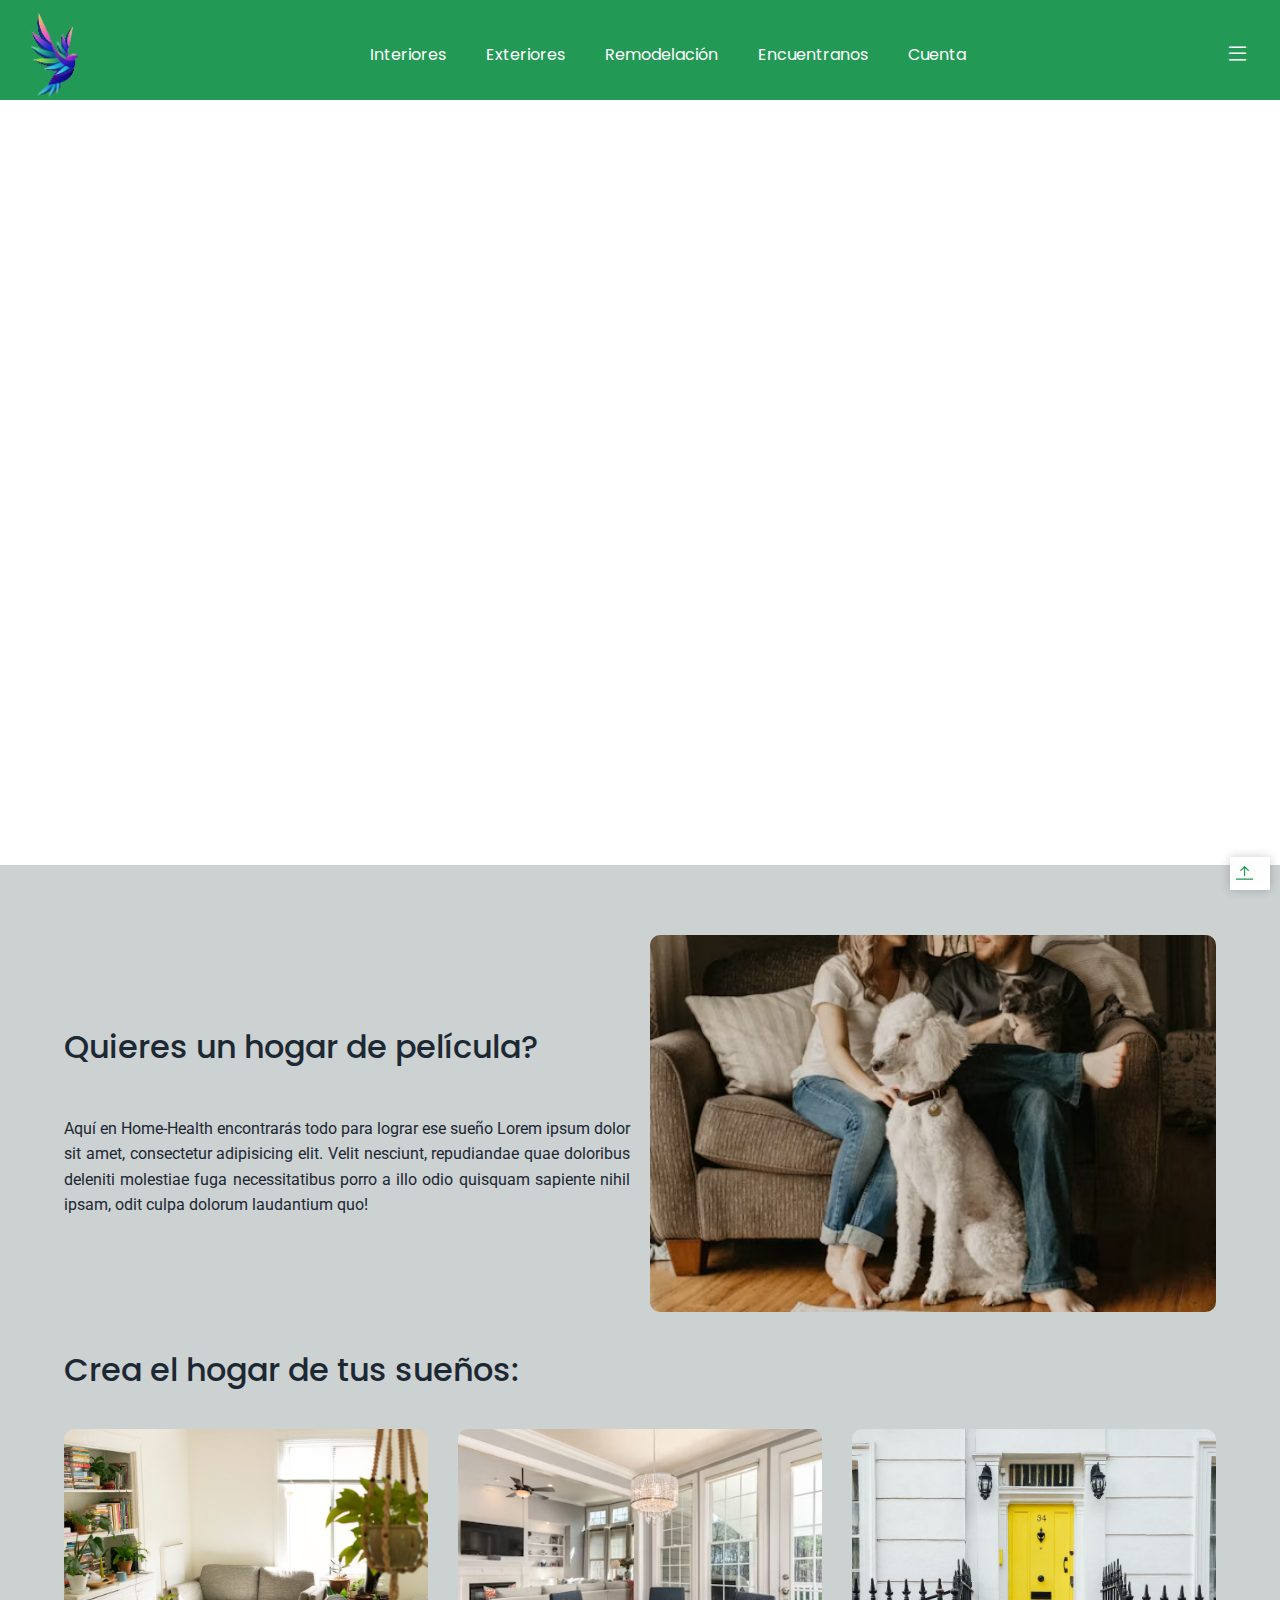
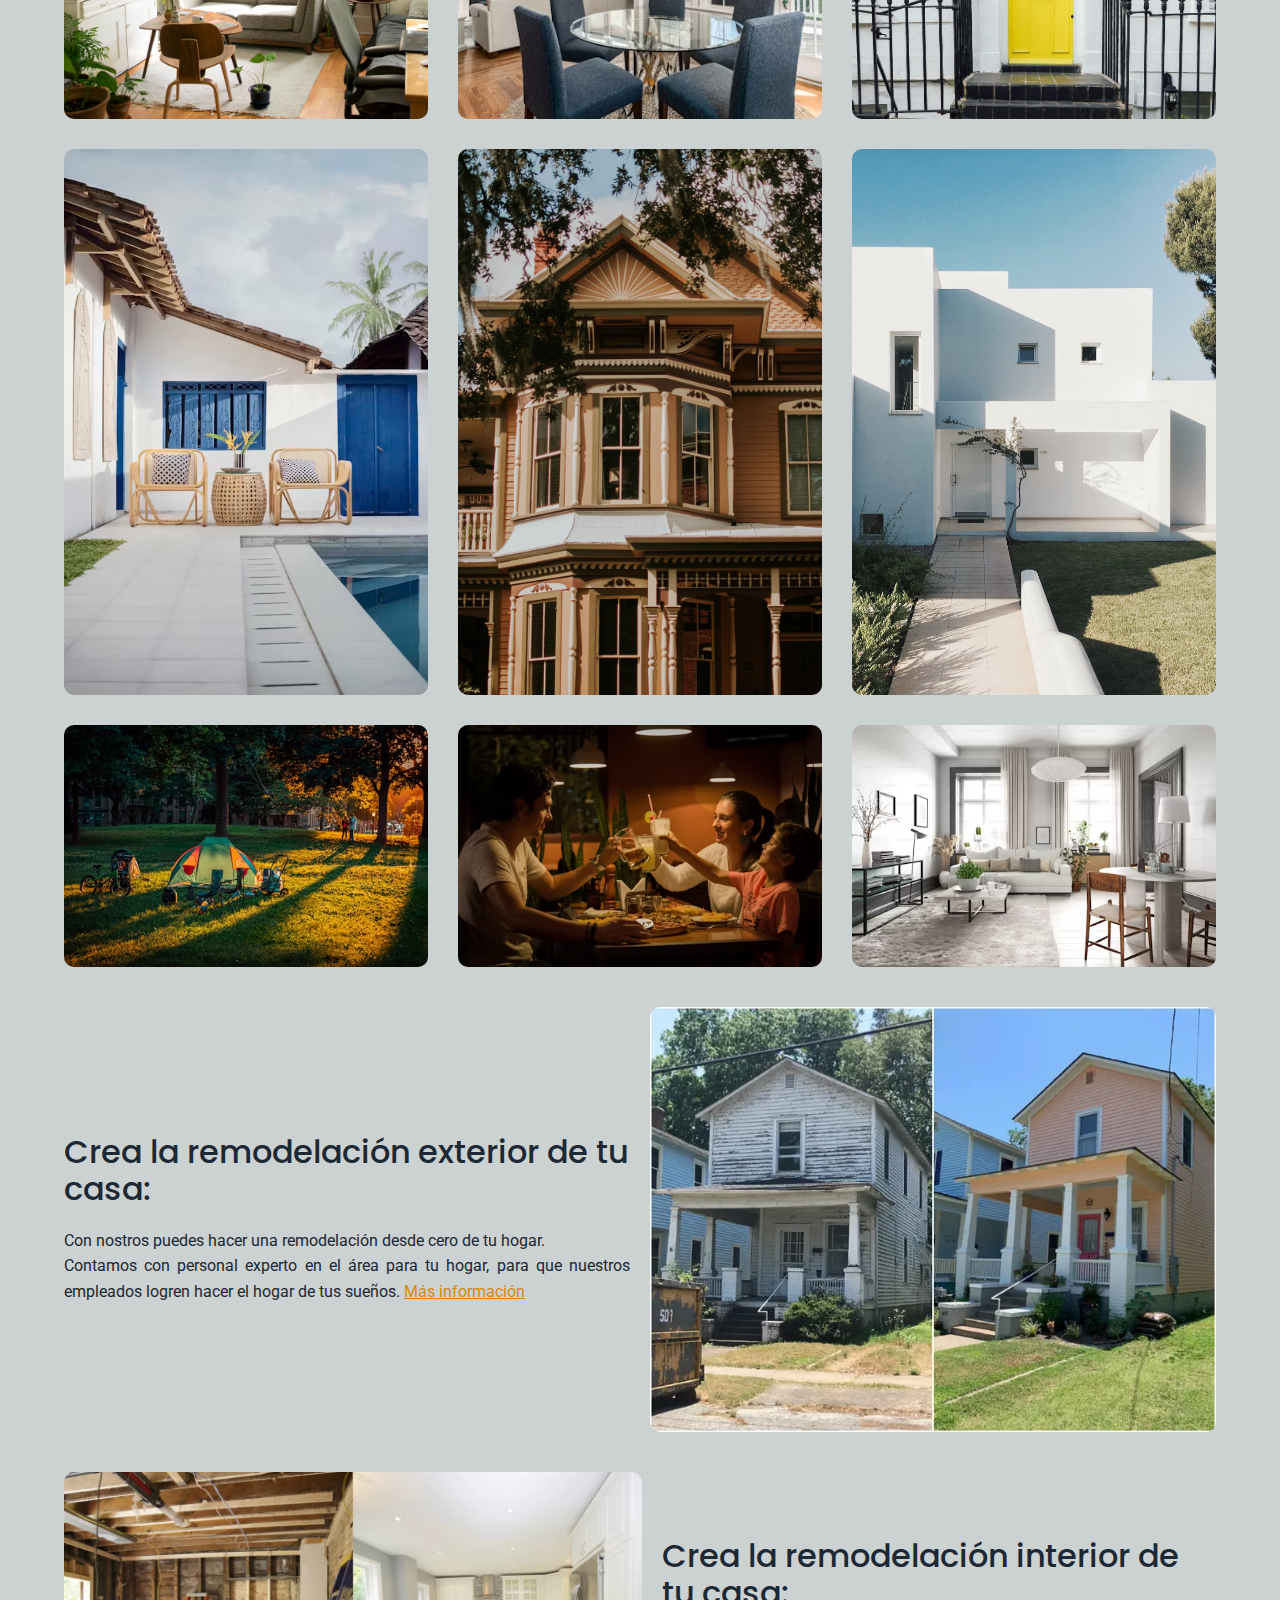
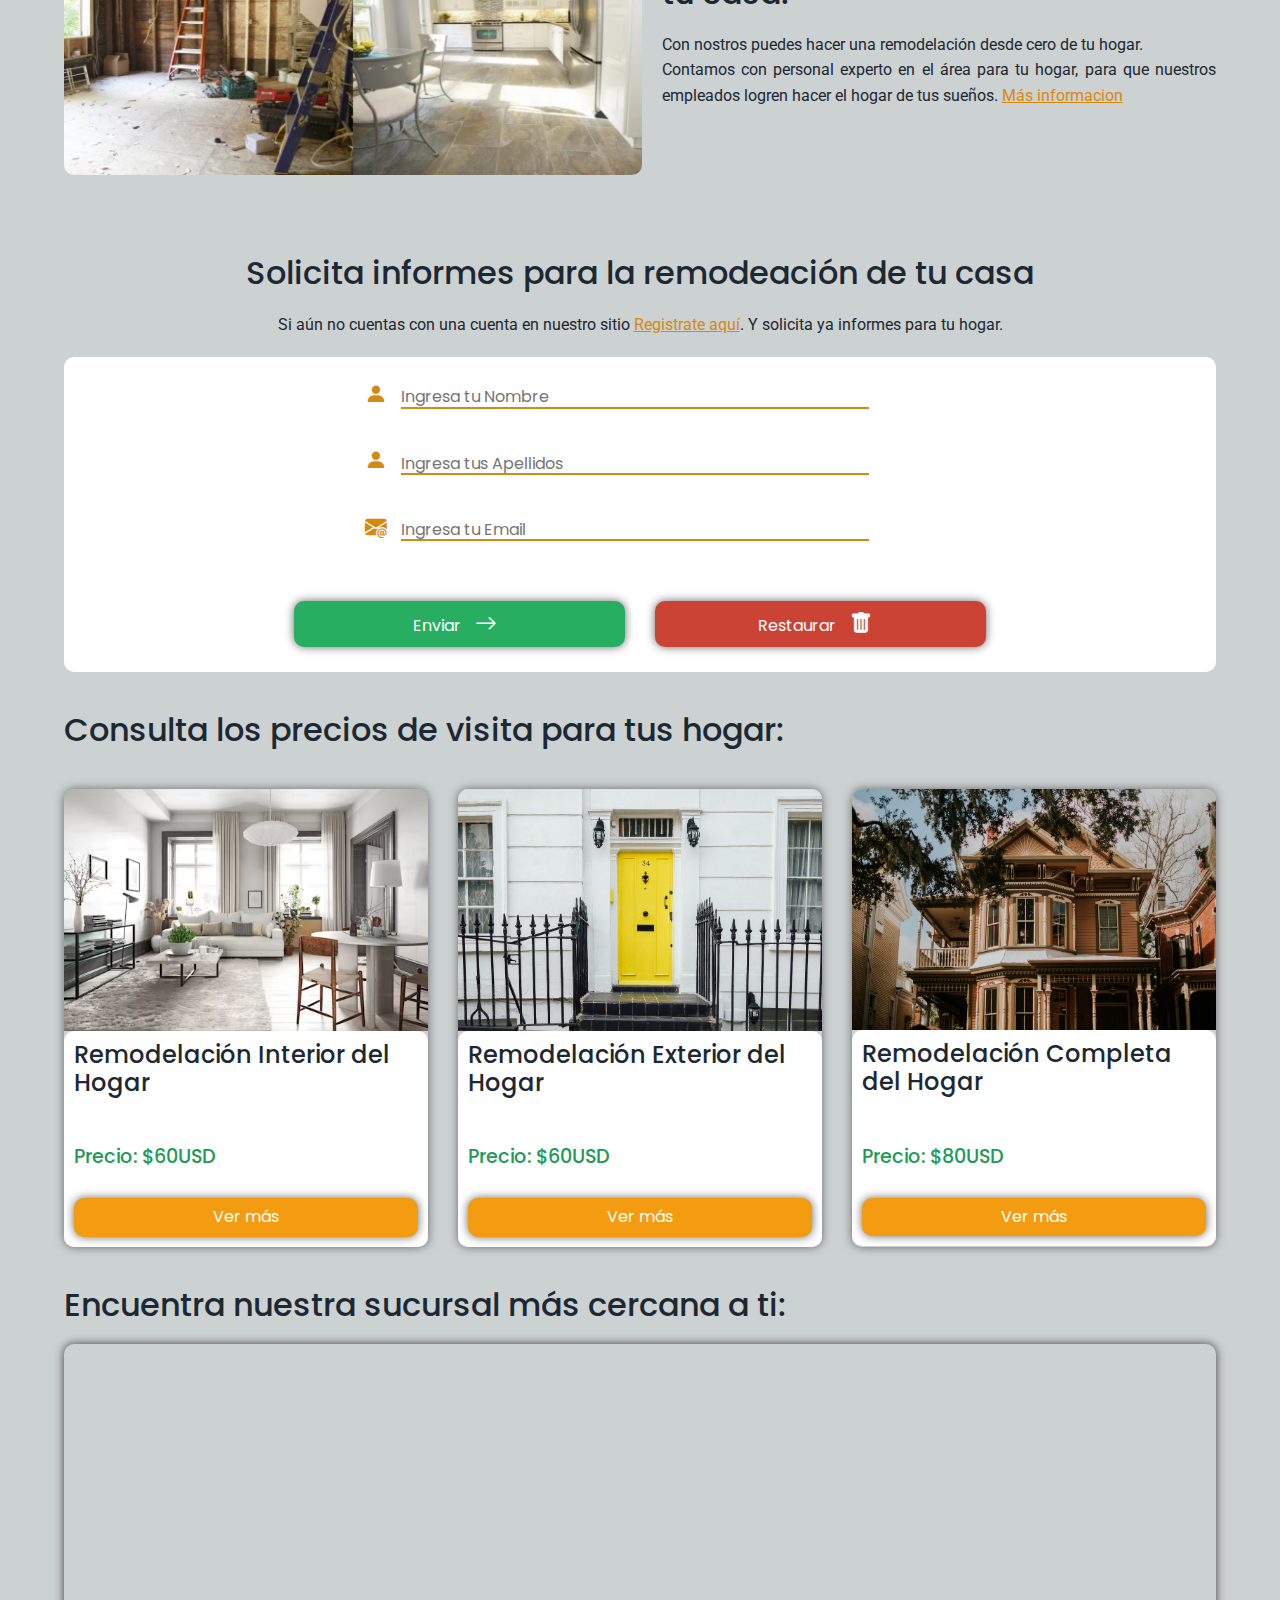
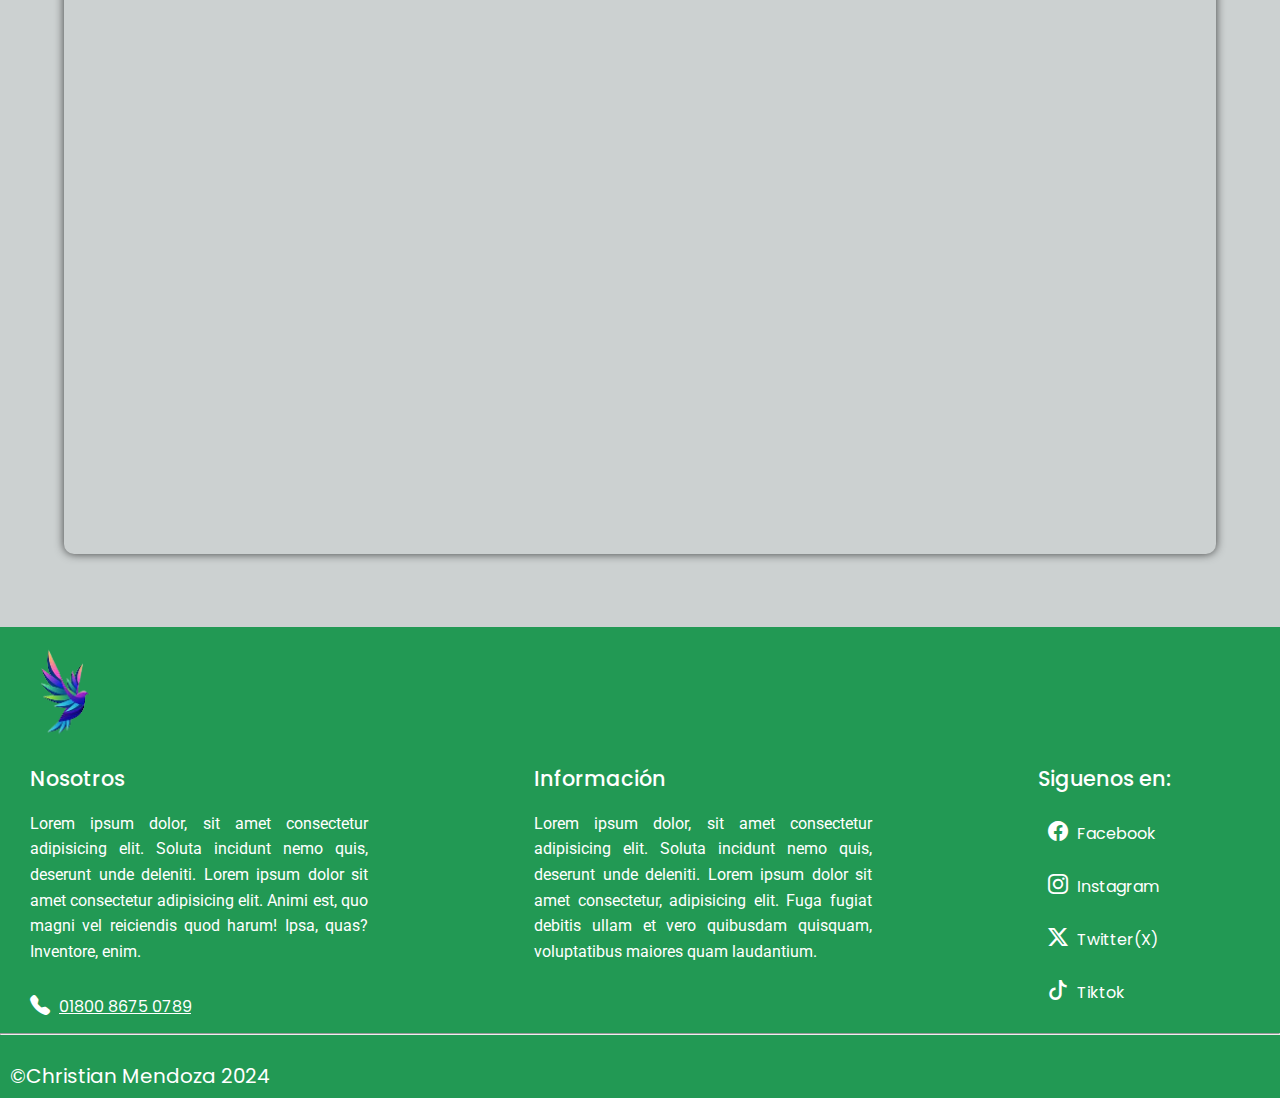
<file: index.html>
<!DOCTYPE html>
<html lang="en">
<head>
    <meta charset="UTF-8">
    <meta name="viewport" content="width=device-width, initial-scale=1.0">
    <link rel="stylesheet" href="https://cdn.jsdelivr.net/npm/bootstrap-icons@1.11.3/font/bootstrap-icons.min.css">
    <link rel="stylesheet" href="/styles/normalize.css">
    <link rel="stylesheet" href="/styles/style.css">
    <link rel="stylesheet" href="/styles/darkmode.css">
    <link rel="stylesheet" href="/styles/spinner.css">
    <title>Home-Health Web Proyect</title>
</head>
<body>
    <!--Header Web-->
    <header class="header" id="header">
        <!--Header container-->
        <section class="header__container">

            <!--Logo Web-->
            <figure class="header__logo">
                <img src="/images/Logo.png" alt="logo" class="header__logo-img logo">
            </figure>

            <!--Header nav-->
            <div class="header__navegation">
                <a href="#section__interior" class="header__navegation-link">Interiores</a>
                <a href="#section__exterior" class="header__navegation-link">Exteriores</a>
                <a href="#section-prices" class="header__navegation-link">Remodelación</a>
                <a href="#section__location" class="header__navegation-link">Encuentranos</a>
                <a href="/web/cuenta.html" class="header__navegation-link">Cuenta</a>
            </div>

            <!--Menu Sidebar-->
            <button type="button" id="open-btn" class="menu-btn open-btn">
                <i class="bi bi-list menu-icon"></i>
            </button>

            <nav class="sidebar__menu" id="sidebar">
                <button type="button" id="close-btn" class="menu-btn close-btn">
                    <i class="bi bi-x-lg menu-icon"></i>
                </button>

                <!--Navegation Menu Container-->
                <div class="navegation__menu-content">
                    <div class="navegation__menu-container">
                        <a href="#main" class="navegation__menu-link">
                            <i class="bi bi-house-fill icon"></i>
                            Inicio
                        </a>
                    </div>

                    <div class="navegation__menu-container">
                        <a href="#" class="navegation__menu-link">
                            <i class="bi bi-person-arms-up icon"></i>
                            Nosotros

                            <button type="button" id="submenu-btn" class="sidebar-btn">
                            <i class="bi bi-arrow-right icon sidebar-icon"></i>
                            </button>
                        </a>

                        <!--Submenu Sidebar-->
                        <div class="submenu" id="submenu">
                            <div class="submenu__container">
                                <a href="/web/acerca.html" class="submenu-link">
                                    <i class="bi bi-info-square-fill icon"></i>
                                    Acerca de
                                </a>
                            </div>

                            <div class="submenu__container">
                                <a href="/web/materiales.html#section__stores" class="submenu-link">
                                    <i class="bi bi-shop-window icon"></i>
                                    Tiendas
                                </a>
                            </div>

                            <div class="submenu__container">
                                <a href="/web/ayuda.html" class="submenu-link">
                                    <i class="bi bi-info-circle-fill icon"></i>
                                    Ayuda
                                </a>
                            </div>
                        </div>
                    </div>

                    <div class="navegation__menu-container">
                        <a href="/web/remodelacion.html" class="navegation__menu-link">
                            <i class="bi bi-house-gear-fill icon"></i>
                            Remodelaciones
                        </a>
                    </div>

                    <div class="navegation__menu-container">
                        <a href="/web/materiales.html" class="navegation__menu-link">
                            <i class="bi bi-tools icon"></i>
                            Materiales
                        </a>
                    </div>

                    <div class="navegation__menu-container">
                        <a href="/web/hogar.html" class="navegation__menu-link">
                            <i class="bi bi-house-fill icon"></i>
                            Hogar
                        </a>
                    </div>

                    <div class="navegation__menu-container">
                        <a href="/web/cuenta.html" class="navegation__menu-link">
                            <i class="bi bi-person-fill icon"></i>
                            Cuenta
                        </a>
                    </div>

                    <!--Darkmode-->
                    <div class="navegation__menu-container darkmode__container">
                        <a href="#" class="darkmode-link">
                            <i class="bi bi-moon-fill icon"></i>
                            Modo Oscuro:
                        </a>

                        <input type="checkbox" name="darkmode" id="darkmode-btn" class="input-dark">

                        <label for="darkmode-btn" class="label-darkmode"></label>
                    </div>
                </div>
            </nav>
        </section>
    </header>

    <!--Main Content Web Page-->
    <main class="main" id="main">

        <!--Landige Page-->
        <section class="section landige__page">
            <div class="landige__page-container">

                <div class="landige__page-text">
                    <h1 class="landige__page-title">Home-Health</h1>
                    <h3 class="landige__page-subtitle">Encuentra todo para tu hogar aquí.</h3>
                </div>
            </div>
        </section>

        <!--Section 1 banner-->
        <section class="section section__banner">
            <div class="section__banner-content">
                <div class="section__banner-texts">
                    <h2 class="title">Quieres un hogar de película?</h2>
                    <p class="paragraph">Aquí en Home-Health encontrarás todo para lograr ese sueño Lorem ipsum dolor sit amet, consectetur adipisicing elit. Velit nesciunt, repudiandae quae doloribus deleniti molestiae fuga necessitatibus porro a illo odio quisquam sapiente nihil ipsam, odit culpa dolorum laudantium quo!</p>
                </div>

                <figure class="section__banner-image">
                    <img src="/images/img10.avif" alt="img1" class="section__banner-img">
                </figure>
            </div>
        </section>

        <!--Section 2 hogar-->
        <section class="section section__hogar" id="section__hogar">
            <div class="section__hogar-content">
                <div class="section__hogar-text">
                    <h2 class="title">Crea el hogar de tus sueños:</h2>
                </div>

                <!--Gallery Grid Images-->
                <div class="section__hogar-grid">
                    <figure class="section__hogar-grid-figure">
                        <a href="#img1" class="section__hogar-grid-target">
                            <img src="/images/img2.avif" alt="img2" class="section__hogar-grid-img">
                        </a>
                    </figure>

                    <figure class="section__hogar-grid-figure">
                        <a href="#img2" class="section__hogar-grid-target">
                            <img src="/images/img3.avif" alt="img3" class="section__hogar-grid-img">
                        </a>
                    </figure>

                    <figure class="section__hogar-grid-figure">
                        <a href="#img3" class="section__hogar-grid-target">
                            <img src="/images/img4.avif" alt="img4" class="section__hogar-grid-img">
                        </a>
                    </figure>

                    <figure class="section__hogar-grid-figure">
                        <a href="#img4" class="section__hogar-grid-target">
                            <img src="/images/img5.avif" alt="img5" class="section__hogar-grid-img">
                        </a>
                    </figure>

                    <figure class="section__hogar-grid-figure">
                        <a href="#img5" class="section__hogar-grid-target">
                            <img src="/images/img6.avif" alt="img6" class="section__hogar-grid-img">
                        </a>
                    </figure>

                    <figure class="section__hogar-grid-figure">
                        <a href="#img6" class="section__hogar-grid-target">
                            <img src="/images/img7.avif" alt="img7" class="section__hogar-grid-img">
                        </a>
                    </figure>

                    <figure class="section__hogar-grid-figure">
                        <a href="#img7" class="section__hogar-grid-target">
                            <img src="/images/img8.avif" alt="img8" class="section__hogar-grid-img">
                        </a>
                    </figure>

                    <figure class="section__hogar-grid-figure">
                        <a href="#img8" class="section__hogar-grid-target">
                            <img src="/images/img9.avif" alt="img9" class="section__hogar-grid-img">
                        </a>
                    </figure>

                    <figure class="section__hogar-grid-figure">
                        <a href="#img9" class="section__hogar-grid-target">
                            <img src="/images/img1.avif" alt="img9" class="section__hogar-grid-img">
                        </a>
                    </figure>
                </div>
            </div>

            <!--Section para targetear las imagenes de section 2 hogar-->
            <div class="show show--n1" id="img1">
                <div class="show__container">
                    <a href="#section__hogar" class="show__close">X</a>
                </div>
            </div>

            <div class="show show--n2" id="img2">
                <div class="show__container">
                    <a href="#section__hogar" class="show__close">X</a>
                </div>
            </div>

            <div class="show show--n3" id="img3">
                <div class="show__container">
                    <a href="#section__hogar" class="show__close">X</a>
                </div>
            </div>

            <div class="show show--n4" id="img4">
                <div class="show__container">
                    <a href="#section__hogar" class="show__close">X</a>
                </div>
            </div>

            <div class="show show--n5" id="img5">
                <div class="show__container">
                    <a href="#section__hogar" class="show__close">X</a>
                </div>
            </div>

            <div class="show show--n6" id="img6">
                <div class="show__container">
                    <a href="#section__hogar" class="show__close">X</a>
                </div>
            </div>

            <div class="show show--n7" id="img7">
                <div class="show__container">
                    <a href="#section__hogar" class="show__close">X</a>
                </div>
            </div>

            <div class="show show--n8" id="img8">
                <div class="show__container">
                    <a href="#section__hogar" class="show__close">X</a>
                </div>
            </div>

            <div class="show show--n9" id="img9">
                <div class="show__container">
                    <a href="#section__hogar" class="show__close">X</a>
                </div>
            </div>

        </section>

        <!--Section 3 remodelation exterior-->
        <section class="section section__exterior" id="section__exterior">
            <div class="section__exterior-content">
                <div class="section__exterior-text">
                    <h2 class="title">Crea la remodelación exterior de tu casa:</h2>
                    <p class="paragraph">Con nostros puedes hacer una remodelación desde cero de tu hogar.</p>
                    <p class="paragraph">Contamos con personal experto en el área para tu hogar, para que nuestros empleados logren hacer el hogar de tus sueños. <a href="/web/remodelacion.html#section__exterior" class="link">Más información</a></p>
                </div>

                <figure class="section__exterior-image">
                    <img src="/images/remodelacion-exterior.jpg" alt="img10" class="section__exterior-img">
                </figure>
            </div>
        </section>

        <!--Section 4 remodelation interior-->
        <section class="section section__interior" id="section__interior">
            <div class="section__interior-content">
                <div class="section__interior-text">
                    <h2 class="title">Crea la remodelación interior de tu casa:</h2>
                    <p class="paragraph">Con nostros puedes hacer una remodelación desde cero de tu hogar.</p>
                    <p class="paragraph">Contamos con personal experto en el área para tu hogar, para que nuestros empleados logren hacer el hogar de tus sueños. <a href="/web/remodelacion.html#section__interior" class="link">Más informacion</a></p>
                </div>

                <figure class="section__interior-image">
                    <img src="/images/remodelacion-interior.jpg" alt="img11" class="section__interior-img">
                </figure>
            </div>
        </section>

        <!--Section 5 Formulario Info-->
        <section class="section section__formulario" id="section__formulario">
            <div class="section__formulario-container">

                <div class="formulario__info">
                    <h3 class="formulario-title title">Solicita informes para la remodeación de tu casa</h3>
                    <p class="paragraph formulario-p">Si aún no cuentas con una cuenta en nuestro sitio <a href="/web/registro.html" class="link">Registrate aquí</a>. Y solicita ya informes para tu hogar.</p>
                </div>

                <!--Formulario-->
                <form id="formulario" class="formulario">
                    <div class="formulario__content">
                        <div class="formulario__container">
                            <i class="bi bi-person-fill icon icon-formulario"></i>

                            <input type="text" name="nombre" id="nombre" class="input" placeholder="Ingresa tu Nombre">
                        </div>

                        <div class="formulario__container">
                            <i class="bi bi-person-fill icon icon-formulario"></i>

                            <input type="text" name="apellidos" id="apellidos" class="input" placeholder="Ingresa tus Apellidos">
                        </div>

                        <div class="formulario__container">
                            <i class="bi bi-envelope-at-fill icon icon-formulario"></i>

                            <input type="email" name="email" id="email" class="input" placeholder="Ingresa tu Email">
                        </div>

                        <div class="formulario__buttons">
                            <button type="submit" class="formulario-btn" id="btn-submit" disabled>
                                Enviar
                                <i class="bi bi-arrow-right icon formulario-btn1-icon"></i>
                            </button>

                            <button type="reset" class="formulario-btn" id="btn-reset">
                                Restaurar
                                <i class="bi bi-trash-fill icon formulario-btn1-icon"></i>
                            </button>
                        </div>

                        <!--Spinner-->
                        <div class="spinner-container">
                            <div class="spinner">
                                <div class="sk-chase">
                                    <div class="sk-chase-dot"></div>
                                    <div class="sk-chase-dot"></div>
                                    <div class="sk-chase-dot"></div>
                                    <div class="sk-chase-dot"></div>
                                    <div class="sk-chase-dot"></div>
                                    <div class="sk-chase-dot"></div>
                                </div>
                            </div>
                        </div>
                    </div>
                </form>
            </div>
        </section>

        <!--Section 6 Consulta Prices-->
        <section class="section section__prices" id="section-prices">
            <div class="section__prices-content">
                <div class="section__prices-text">
                    <h2 class="title">Consulta los precios de visita para tus hogar:</h2>
                </div>

                <div class="section__prices-cards">
                    <div class="card">
                        <div class="card__container">
                            <figure class="card__image">
                                <img src="/images/img1.avif" alt="img12" class="card__image-img">
                            </figure>

                            <div class="card__texts">
                                <h3 class="title title-card">Remodelación Interior del Hogar</h3>

                                <h4 class="price">Precio: $60USD</h4>

                                <div class="card__button">
                                    <a href="/web/remodelacion.html#section__interior" class="link link-card">Ver más</a>
                                </div>
                            </div>
                        </div>
                    </div>

                    <div class="card">
                        <div class="card__container">
                            <figure class="card__image">
                                <img src="/images/img4.avif" alt="img12" class="card__image-img">
                            </figure>

                            <div class="card__texts">
                                <h3 class="title title-card">Remodelación Exterior del Hogar</h3>

                                <h4 class="price">Precio: $60USD</h4>

                                <div class="card__button">
                                    <a href="/web/remodelacion.html#section__exterior" class="link link-card">Ver más</a>
                                </div>
                            </div>
                        </div>
                    </div>

                    <div class="card">
                        <div class="card__container">
                            <figure class="card__image">
                                <img src="/images/img6.avif" alt="img12" class="card__image-img">
                            </figure>

                            <div class="card__texts">
                                <h3 class="title title-card">Remodelación Completa del Hogar</h3>

                                <h4 class="price">Precio: $80USD</h4>

                                <div class="card__button">
                                    <a href="/web/remodelacion.html#section__remodelation" class="link link-card">Ver más</a>
                                </div>
                            </div>
                        </div>
                    </div>
                </div>
            </div>
        </section>

        <!--Section 7 Location-->
        <section class="section section__location" id="section__location">
            <div class="section__location-content">
                <h2 class="title">Encuentra nuestra sucursal más cercana a ti:</h2>

                <iframe src="https://www.google.com/maps/embed?pb=!1m18!1m12!1m3!1d15050.252639749864!2d-99.20636158867707!3d19.431271695142833!2m3!1f0!2f0!3f0!3m2!1i1024!2i768!4f13.1!3m3!1m2!1s0x85d202036d4843f9%3A0xe4d37732c0d3a976!2sPolanco%2C%20Polanco%20I%20Secc%2C%20Ciudad%20de%20M%C3%A9xico%2C%20CDMX!5e0!3m2!1ses-419!2smx!4v1727233670355!5m2!1ses-419!2smx" width="600" height="450" style="border:0;" allowfullscreen="" loading="lazy" referrerpolicy="no-referrer-when-downgrade" class="section__location-map"></iframe>
            </div>
        </section>
    </main>

    <!--Footer-->
    <footer id="footer" class="footer">
        <div class="footer__content">
            <figure class="footer__content-image">
                <img src="/images/Logo.png" alt="logo" class="footer__content-logo logo">
            </figure>

            <div class="footer__content-container">

                <div class="footer__about">
                    <h3 class="f-container-title">Nosotros</h3>

                    <p class="paragraph f-paragraph">Lorem ipsum dolor, sit amet consectetur adipisicing elit. Soluta incidunt nemo quis, deserunt unde deleniti. Lorem ipsum dolor sit amet consectetur adipisicing elit. Animi est, quo magni vel reiciendis quod harum! Ipsa, quas? Inventore, enim.</p>

                    <div class="f__container-phone">
                        <i class="bi bi-telephone-fill f-icon f-icon-phone"></i>
                        <a href="#" class="link f-link">01800 8675 0789</a>
                    </div>
                </div>

                <div class="footer__info">
                    <h3 class="f-container-title">Información</h3>

                    <p class="paragraph f-paragraph">Lorem ipsum dolor, sit amet consectetur adipisicing elit. Soluta incidunt nemo quis, deserunt unde deleniti. Lorem ipsum dolor sit amet consectetur, adipisicing elit. Fuga fugiat debitis ullam et vero quibusdam quisquam, voluptatibus maiores quam laudantium.</p>
                </div>

                <div class="footer__social">
                    <h3 class="f-container-title">Siguenos en:</h3>

                    <div class="f__container-socials">
                        <a href="#" class="link f-link f-link-social">
                            <i class="bi bi-facebook f-icon"></i>
                            Facebook
                        </a>
                        <a href="#" class="link f-link f-link-social">
                            <i class="bi bi-instagram f-icon"></i>
                            Instagram
                        </a>
                        <a href="#" class="link f-link f-link-social">
                            <i class="bi bi-twitter-x f-icon"></i>
                            Twitter(X)
                        </a>
                        <a href="#" class="link f-link f-link-social">
                            <i class="bi bi-tiktok f-icon"></i>
                            Tiktok
                        </a>
                    </div>
                </div>
            </div>
        </div>

        <hr>
        <p class="p-copyright">&copy;Christian Mendoza 2024</p>
    </footer>

    <!--Boton para regresar al inicio de la página-->
    <button type="button" class="btn-home">
        <a href="#main" class="btn-link">
            <i class="bi bi-arrow-bar-up icon btn-icon-top"></i>
        </a>
    </button>

    <script src="/scripts/menu.js"></script>
    <script src="/scripts/darkmode.js"></script>
    <script src="/scripts/form-info.js"></script>
</body>
</html>
</file>
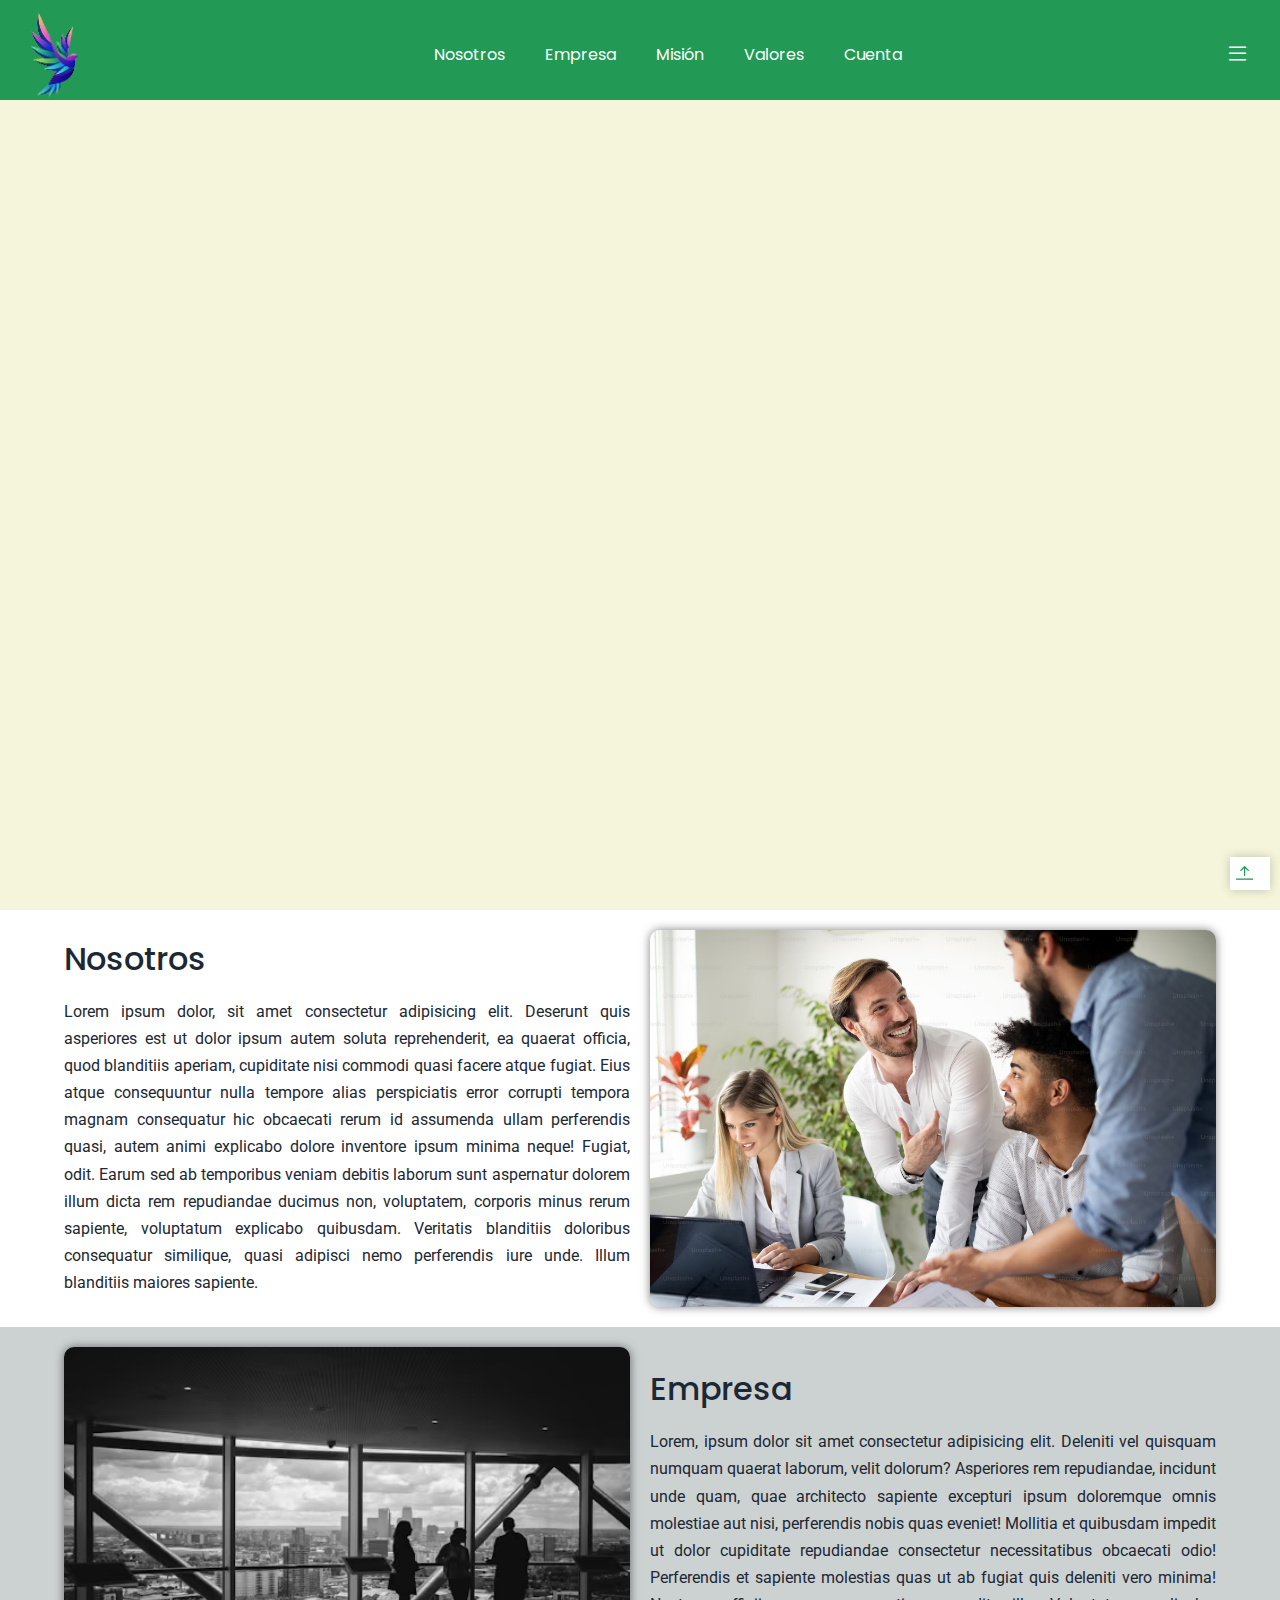
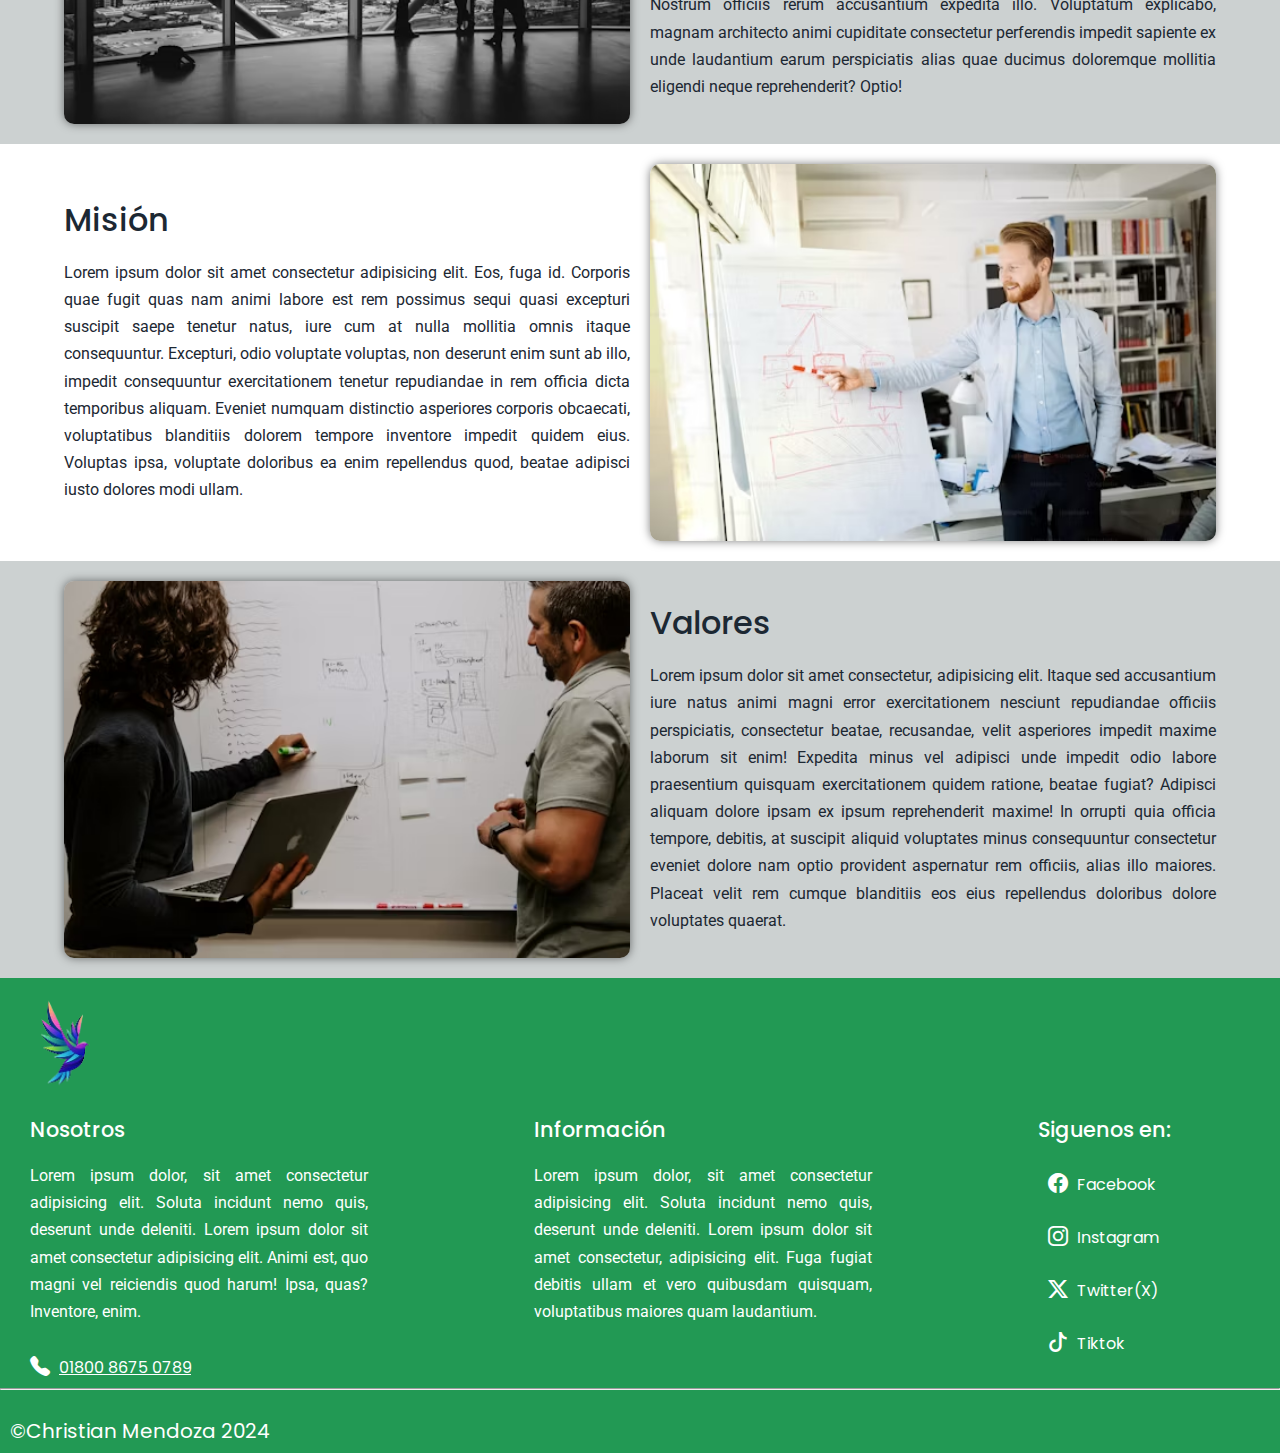
<file: web/acerca.html>
<!DOCTYPE html>
<html lang="en">
<head>
    <meta charset="UTF-8">
    <meta name="viewport" content="width=device-width, initial-scale=1.0">
    <link rel="stylesheet" href="https://cdn.jsdelivr.net/npm/bootstrap-icons@1.11.3/font/bootstrap-icons.min.css">
    <link rel="stylesheet" href="/styles/normalize.css">
    <link rel="stylesheet" href="/styles/acerca.css">
    <link rel="stylesheet" href="/styles/darkmode.css">
    <title>Home-Health Acerca de Web Proyect</title>
</head>
<body>
    <!--Header Web-->
    <header class="header" id="header">
        <!--Header container-->
        <section class="header__container">

            <!--Logo Web-->
            <figure class="header__logo">
                <img src="/images/Logo.png" alt="logo" class="header__logo-img logo">
            </figure>

            <!--Header nav-->
            <div class="header__navegation">
                <a href="#section__nosotros" class="header__navegation-link">Nosotros</a>
                <a href="#section__empresa" class="header__navegation-link">Empresa</a>
                <a href="#section__mision" class="header__navegation-link">Misión</a>
                <a href="#section__valores" class="header__navegation-link">Valores</a>
                <a href="/web/cuenta.html" class="header__navegation-link">Cuenta</a>
            </div>

            <!--Menu Sidebar-->
            <button type="button" id="open-btn" class="menu-btn open-btn">
                <i class="bi bi-list menu-icon"></i>
            </button>

            <nav class="sidebar__menu" id="sidebar">
                <button type="button" id="close-btn" class="menu-btn close-btn">
                    <i class="bi bi-x-lg menu-icon"></i>
                </button>

                <!--Navegation Menu Container-->
                <div class="navegation__menu-content">
                    <div class="navegation__menu-container">
                        <a href="/web/index.html" class="navegation__menu-link">
                            <i class="bi bi-house-fill icon"></i>
                            Inicio
                        </a>
                    </div>

                    <div class="navegation__menu-container">
                        <a href="#" class="navegation__menu-link">
                            <i class="bi bi-person-arms-up icon"></i>
                            Nosotros

                            <button type="button" id="submenu-btn" class="sidebar-btn">
                            <i class="bi bi-arrow-right icon sidebar-icon"></i>
                            </button>
                        </a>

                        <!--Submenu Sidebar-->
                        <div class="submenu" id="submenu">
                            <div class="submenu__container">
                                <a href="/web/acerca.html" class="submenu-link">
                                    <i class="bi bi-info-square-fill icon"></i>
                                    Acerca de
                                </a>
                            </div>

                            <div class="submenu__container">
                                <a href="/web/materiales.html#section__stores" class="submenu-link">
                                    <i class="bi bi-shop-window icon"></i>
                                    Tiendas
                                </a>
                            </div>

                            <div class="submenu__container">
                                <a href="/web/ayuda.html" class="submenu-link">
                                    <i class="bi bi-info-circle-fill icon"></i>
                                    Ayuda
                                </a>
                            </div>
                        </div>
                    </div>

                    <div class="navegation__menu-container">
                        <a href="/web/remodelacion.html" class="navegation__menu-link">
                            <i class="bi bi-house-gear-fill icon"></i>
                            Remodelaciones
                        </a>
                    </div>

                    <div class="navegation__menu-container">
                        <a href="/web/materiales.html" class="navegation__menu-link">
                            <i class="bi bi-tools icon"></i>
                            Materiales
                        </a>
                    </div>

                    <div class="navegation__menu-container">
                        <a href="/web/hogar.html" class="navegation__menu-link">
                            <i class="bi bi-house-fill icon"></i>
                            Hogar
                        </a>
                    </div>

                    <div class="navegation__menu-container">
                        <a href="/web/cuenta.html" class="navegation__menu-link">
                            <i class="bi bi-person-fill icon"></i>
                            Cuenta
                        </a>
                    </div>

                    <!--Darkmode-->
                    <div class="navegation__menu-container darkmode__container">
                        <a href="#" class="darkmode-link">
                            <i class="bi bi-moon-fill icon"></i>
                            Modo Oscuro:
                        </a>

                        <input type="checkbox" name="darkmode" id="darkmode-btn" class="input-dark">

                        <label for="darkmode-btn" class="label-darkmode"></label>
                    </div>
                </div>
            </nav>
        </section>
    </header>

    <!--Content Principal-->
    <main id="main" class="main">

        <!--Landige Page-->
        <section class="landige__page">
            <div class="landige__page-container">

                <div class="landige__page-texts">
                    <h1 class="landige-title">Home-Health</h1>
                    <h3 class="landige-subtitle">Conoce todo sobre nosotros, empresa, valores, misión, compromiso y trato con nuestros clientes.</h3>
                </div>
            </div>
        </section>

        <!--Section 1 Nosotros-->
        <section class="section section__nosotros" id="section__nosotros">
            <div class="section__container">
                <div class="section__content">
                    <div class="section__texts">
                        <h2 class="title">Nosotros</h2>
                        <p class="paragraph">Lorem ipsum dolor, sit amet consectetur adipisicing elit. Deserunt quis asperiores est ut dolor ipsum autem 
                            soluta reprehenderit, ea quaerat officia, quod blanditiis aperiam, cupiditate nisi commodi quasi facere atque fugiat. Eius atque 
                            consequuntur nulla tempore alias perspiciatis error corrupti tempora magnam consequatur hic obcaecati rerum id assumenda ullam 
                            perferendis quasi, autem animi explicabo dolore inventore ipsum minima neque! Fugiat, odit. Earum sed ab temporibus veniam debitis 
                            laborum sunt aspernatur dolorem illum dicta rem repudiandae ducimus non, voluptatem, corporis minus rerum sapiente, voluptatum 
                            explicabo quibusdam. Veritatis blanditiis doloribus consequatur similique, quasi adipisci nemo perferendis iure unde. Illum 
                            blanditiis maiores sapiente.</p>
                    </div>

                    <figure class="figure__picture">
                        <img src="/images/acercade-images/img-2.avif" alt="image 1" class="figure-img">
                    </figure>
                </div>
            </div>
        </section>

        <!--Section 2 Empresa-->
        <section class="section section__empresa" id="section__empresa">
            <div class="section__container">
                <div class="section__content section__content--n2">
                    <div class="section__texts">
                        <h2 class="title">Empresa</h2>
                        <p class="paragraph">Lorem, ipsum dolor sit amet consectetur adipisicing elit. Deleniti vel quisquam numquam quaerat laborum, velit dolorum? Asperiores rem 
                            repudiandae, incidunt unde quam, quae architecto sapiente excepturi ipsum doloremque omnis molestiae aut nisi, perferendis nobis quas eveniet! Mollitia 
                            et quibusdam impedit ut dolor cupiditate repudiandae consectetur necessitatibus obcaecati odio! Perferendis et sapiente molestias quas ut ab fugiat quis 
                            deleniti vero minima! Nostrum officiis rerum accusantium expedita illo. Voluptatum explicabo, magnam architecto animi cupiditate consectetur perferendis 
                            impedit sapiente ex unde laudantium earum perspiciatis alias quae ducimus doloremque mollitia eligendi neque reprehenderit? Optio!</p>
                    </div>

                    <figure class="figure__picture">
                        <img src="/images/acercade-images/img-5.avif" alt="image 2" class="figure-img">
                    </figure>
                </div>
            </div>
        </section>

        <!--Section 3 Mision-->
        <section class="section section__mision" id="section__mision">
            <div class="section__container">
                <div class="section__content section__content--n3">
                    <div class="section__texts">
                        <h2 class="title">Misión</h2>
                        <p class="paragraph">Lorem ipsum dolor sit amet consectetur adipisicing elit. Eos, fuga id. Corporis quae fugit quas nam animi 
                            labore est rem possimus sequi quasi excepturi suscipit saepe tenetur natus, iure cum at nulla mollitia omnis itaque consequuntur. 
                            Excepturi, odio voluptate voluptas, non deserunt enim sunt ab illo, impedit consequuntur exercitationem tenetur repudiandae in rem 
                            officia dicta temporibus aliquam. Eveniet numquam distinctio asperiores corporis obcaecati, voluptatibus blanditiis dolorem tempore 
                            inventore impedit quidem eius. Voluptas ipsa, voluptate doloribus ea enim repellendus quod, beatae adipisci iusto dolores modi ullam.</p>
                    </div>

                    <figure class="figure__picture">
                        <img src="/images/acercade-images/img-3.avif" alt="image 3" class="figure-img">
                    </figure>
                </div>
            </div>
        </section>

        <!--Section 4 Valores-->
        <section class="section section__valores" id="section__valores">
            <div class="section__container">
                <div class="section__content section__content--n4">
                    <div class="section__texts">
                        <h2 class="title">Valores</h2>
                        <p class="paragraph">Lorem ipsum dolor sit amet consectetur, adipisicing elit. Itaque sed accusantium iure natus animi magni error exercitationem nesciunt 
                            repudiandae officiis perspiciatis, consectetur beatae, recusandae, velit asperiores impedit maxime laborum sit enim! Expedita minus vel adipisci unde 
                            impedit odio labore praesentium quisquam exercitationem quidem ratione, beatae fugiat? Adipisci aliquam dolore ipsam ex ipsum reprehenderit maxime! In 
                            orrupti quia officia tempore, debitis, at suscipit aliquid voluptates minus consequuntur consectetur eveniet dolore nam optio provident aspernatur rem 
                            officiis, alias illo maiores. Placeat velit rem cumque blanditiis eos eius repellendus doloribus dolore voluptates quaerat.</p>
                    </div>

                    <figure class="figure__picture">
                        <img src="/images/acercade-images/img-4.avif" alt="image 4" class="figure-img">
                    </figure>
                </div>
            </div>
        </section>
    </main>

    <!--Footer-->
    <footer id="footer" class="footer">
        <div class="footer__content">
            <figure class="footer__content-image">
                <img src="/images/Logo.png" alt="logo" class="footer__content-logo logo">
            </figure>

            <div class="footer__content-container">

                <div class="footer__about">
                    <h3 class="f-container-title">Nosotros</h3>

                    <p class="paragraph f-paragraph">Lorem ipsum dolor, sit amet consectetur adipisicing elit. Soluta incidunt nemo quis, deserunt unde deleniti. Lorem ipsum dolor sit amet consectetur adipisicing elit. Animi est, quo magni vel reiciendis quod harum! Ipsa, quas? Inventore, enim.</p>

                    <div class="f__container-phone">
                        <i class="bi bi-telephone-fill f-icon f-icon-phone"></i>
                        <a href="#" class="link f-link">01800 8675 0789</a>
                    </div>
                </div>

                <div class="footer__info">
                    <h3 class="f-container-title">Información</h3>

                    <p class="paragraph f-paragraph">Lorem ipsum dolor, sit amet consectetur adipisicing elit. Soluta incidunt nemo quis, deserunt unde deleniti. Lorem ipsum dolor sit amet consectetur, adipisicing elit. Fuga fugiat debitis ullam et vero quibusdam quisquam, voluptatibus maiores quam laudantium.</p>
                </div>

                <div class="footer__social">
                    <h3 class="f-container-title">Siguenos en:</h3>

                    <div class="f__container-socials">
                        <a href="#" class="link f-link f-link-social">
                            <i class="bi bi-facebook f-icon"></i>
                            Facebook
                        </a>
                        <a href="#" class="link f-link f-link-social">
                            <i class="bi bi-instagram f-icon"></i>
                            Instagram
                        </a>
                        <a href="#" class="link f-link f-link-social">
                            <i class="bi bi-twitter-x f-icon"></i>
                            Twitter(X)
                        </a>
                        <a href="#" class="link f-link f-link-social">
                            <i class="bi bi-tiktok f-icon"></i>
                            Tiktok
                        </a>
                    </div>
                </div>
            </div>
        </div>

        <hr>
        <p class="p-copyright">&copy;Christian Mendoza 2024</p>
    </footer>

    <!--Boton para regresar al inicio de la página-->
    <button type="button" class="btn-home">
        <a href="#main" class="btn-link">
            <i class="bi bi-arrow-bar-up icon btn-icon-top"></i>
        </a>
    </button>

    <script src="/scripts/menu.js"></script>
    <script src="/scripts/darkmode.js"></script>
</body>
</html>
</file>
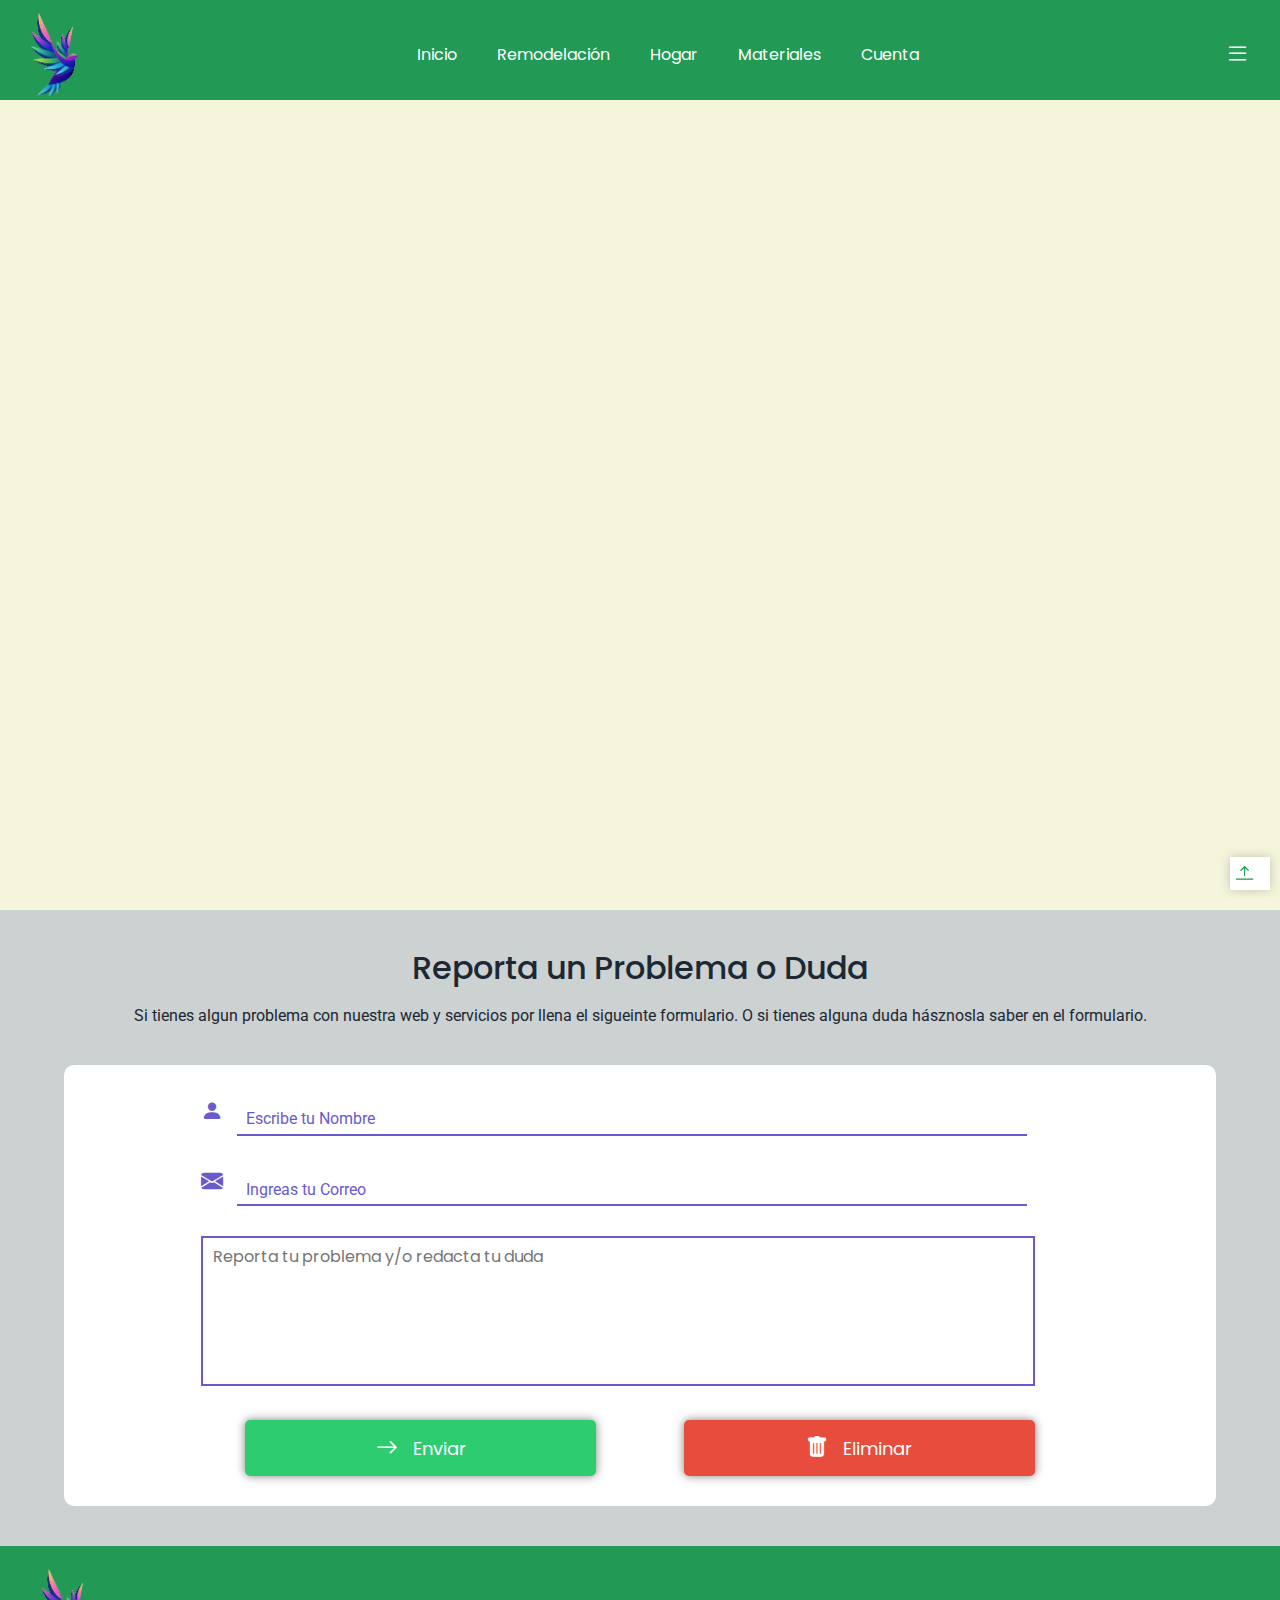
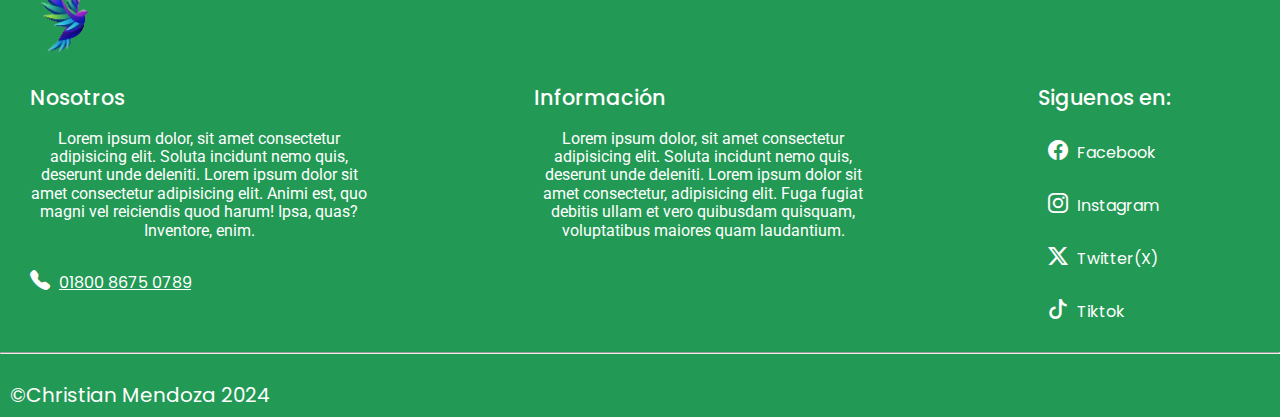
<file: web/ayuda.html>
<!DOCTYPE html>
<html lang="en">
<head>
    <meta charset="UTF-8">
    <meta name="viewport" content="width=device-width, initial-scale=1.0">
    <link rel="stylesheet" href="https://cdn.jsdelivr.net/npm/bootstrap-icons@1.11.3/font/bootstrap-icons.min.css">
    <link rel="stylesheet" href="/styles/normalize.css">
    <link rel="stylesheet" href="/styles/ayuda.css">
    <link rel="stylesheet" href="/styles/darkmode.css">
    <link rel="stylesheet" href="/styles/spinner.css">
    <title>Home-Health Ayuda Web Proyect</title>
</head>
<body>
    <!--Header Web-->
    <header class="header" id="header">
        <!--Header container-->
        <section class="header__container">

            <!--Logo Web-->
            <figure class="header__logo">
                <img src="/images/Logo.png" alt="logo" class="header__logo-img logo">
            </figure>

            <!--Header nav-->
            <div class="header__navegation">
                <a href="/web/index.html" class="header__navegation-link">Inicio</a>
                <a href="/web/remodelacion.html" class="header__navegation-link">Remodelación</a>
                <a href="/web/hogar.html" class="header__navegation-link">Hogar</a>
                <a href="/web/materiales.html" class="header__navegation-link">Materiales</a>
                <a href="/web/cuenta.html" class="header__navegation-link">Cuenta</a>
            </div>

            <!--Menu Sidebar-->
            <button type="button" id="open-btn" class="menu-btn open-btn">
                <i class="bi bi-list menu-icon"></i>
            </button>

            <nav class="sidebar__menu" id="sidebar">
                <button type="button" id="close-btn" class="menu-btn close-btn">
                    <i class="bi bi-x-lg menu-icon"></i>
                </button>

                <!--Navegation Menu Container-->
                <div class="navegation__menu-content">
                    <div class="navegation__menu-container">
                        <a href="/web/index.html" class="navegation__menu-link">
                            <i class="bi bi-house-fill icon"></i>
                            Inicio
                        </a>
                    </div>

                    <div class="navegation__menu-container">
                        <a href="#" class="navegation__menu-link">
                            <i class="bi bi-person-arms-up icon"></i>
                            Nosotros

                            <button type="button" id="submenu-btn" class="sidebar-btn">
                            <i class="bi bi-arrow-right icon sidebar-icon"></i>
                            </button>
                        </a>

                        <!--Submenu Sidebar-->
                        <div class="submenu" id="submenu">
                            <div class="submenu__container">
                                <a href="/web/acerca.html" class="submenu-link">
                                    <i class="bi bi-info-square-fill icon"></i>
                                    Acerca de
                                </a>
                            </div>

                            <div class="submenu__container">
                                <a href="/web/materiales.html#section__stores" class="submenu-link">
                                    <i class="bi bi-shop-window icon"></i>
                                    Tiendas
                                </a>
                            </div>

                            <div class="submenu__container">
                                <a href="/web/ayuda.html" class="submenu-link">
                                    <i class="bi bi-info-circle-fill icon"></i>
                                    Ayuda
                                </a>
                            </div>
                        </div>
                    </div>

                    <div class="navegation__menu-container">
                        <a href="/web/remodelacion.html" class="navegation__menu-link">
                            <i class="bi bi-house-gear-fill icon"></i>
                            Remodelaciones
                        </a>
                    </div>

                    <div class="navegation__menu-container">
                        <a href="/web/materiales.html" class="navegation__menu-link">
                            <i class="bi bi-tools icon"></i>
                            Materiales
                        </a>
                    </div>

                    <div class="navegation__menu-container">
                        <a href="/web/hogar.html" class="navegation__menu-link">
                            <i class="bi bi-house-fill icon"></i>
                            Hogar
                        </a>
                    </div>

                    <div class="navegation__menu-container">
                        <a href="/web/cuenta.html" class="navegation__menu-link">
                            <i class="bi bi-person-fill icon"></i>
                            Cuenta
                        </a>
                    </div>

                    <!--Darkmode-->
                    <div class="navegation__menu-container darkmode__container">
                        <a href="#" class="darkmode-link">
                            <i class="bi bi-moon-fill icon"></i>
                            Modo Oscuro:
                        </a>

                        <input type="checkbox" name="darkmode" id="darkmode-btn" class="input-dark">

                        <label for="darkmode-btn" class="label-darkmode"></label>
                    </div>
                </div>
            </nav>
        </section>
    </header>

    <!--Content Principal-->
    <main id="main" class="main">

        <!--Landige Page-->
        <section class="landige__page">
            <div class="landige__page-container">

                <div class="landige__page-texts">
                    <h1 class="landige-title">Home-Health</h1>
                    <h3 class="landige-subtitle">Crear el hogar de tus sueños</h3>
                </div>
            </div>
        </section>

        <!--Section 1 Formulario Report Problem-->
        <section class="section section__principal">
            <div class="section__container">
                <div class="section__content">
                    <div class="section__texts">
                        <h2 class="title">Reporta un Problema o Duda</h2>
                        <p class="paragraph">Si tienes algun problema con nuestra web y servicios por llena el sigueinte formulario. O si tienes 
                            alguna duda hásznosla saber en el formulario.
                        </p>
                    </div>

                    <!--Formulario-->
                    <form id="formulario" class="formulario">
                        <div class="formulario__content">

                            <div class="formulario__container">
                                <i class="bi bi-person-fill icon-form"></i>

                                <input type="text" name="nombre" id="nombre" class="input" placeholder=" ">

                                <label class="label">Escribe tu Nombre</label>
                            </div>

                            <div class="formulario__container">
                                <i class="bi bi-envelope-fill icon-form"></i>

                                <input type="email" name="email" id="email" class="input" placeholder=" ">

                                <label class="label">Ingreas tu Correo</label>
                            </div>

                            <div class="formulario__container">
                                <textarea name="report" id="report" class="input input--area" placeholder="Reporta tu problema y/o redacta tu duda"></textarea>
                            </div>

                            <div class="formulario__buttons">
                                <button type="submit" id="btn-submit" class="btn btn-submit" disabled>
                                    <i class="bi bi-arrow-right icon-btn"></i>
                                    Enviar
                                </button>

                                <button type="reset" id="btn-reset" class="btn btn-reset">
                                    <i class="bi bi-trash-fill icon-btn"></i>
                                    Eliminar
                                </button>
                            </div>

                            <!--Spinner-->
                        <div class="spinner-container">
                            <div class="spinner">
                                <div class="sk-chase">
                                    <div class="sk-chase-dot"></div>
                                    <div class="sk-chase-dot"></div>
                                    <div class="sk-chase-dot"></div>
                                    <div class="sk-chase-dot"></div>
                                    <div class="sk-chase-dot"></div>
                                    <div class="sk-chase-dot"></div>
                                </div>
                            </div>
                        </div>
                        </div>
                    </form>
                </div>
            </div>
        </section>
    </main>

    <!--Footer-->
    <footer id="footer" class="footer">
        <div class="footer__content">
            <figure class="footer__content-image">
                <img src="/images/Logo.png" alt="logo" class="footer__content-logo logo">
            </figure>

            <div class="footer__content-container">

                <div class="footer__about">
                    <h3 class="f-container-title">Nosotros</h3>

                    <p class="paragraph f-paragraph">Lorem ipsum dolor, sit amet consectetur adipisicing elit. Soluta incidunt nemo quis, deserunt unde deleniti. Lorem ipsum dolor sit amet consectetur adipisicing elit. Animi est, quo magni vel reiciendis quod harum! Ipsa, quas? Inventore, enim.</p>

                    <div class="f__container-phone">
                        <i class="bi bi-telephone-fill f-icon f-icon-phone"></i>
                        <a href="#" class="link f-link">01800 8675 0789</a>
                    </div>
                </div>

                <div class="footer__info">
                    <h3 class="f-container-title">Información</h3>

                    <p class="paragraph f-paragraph">Lorem ipsum dolor, sit amet consectetur adipisicing elit. Soluta incidunt nemo quis, deserunt unde deleniti. Lorem ipsum dolor sit amet consectetur, adipisicing elit. Fuga fugiat debitis ullam et vero quibusdam quisquam, voluptatibus maiores quam laudantium.</p>
                </div>

                <div class="footer__social">
                    <h3 class="f-container-title">Siguenos en:</h3>

                    <div class="f__container-socials">
                        <a href="#" class="link f-link f-link-social">
                            <i class="bi bi-facebook f-icon"></i>
                            Facebook
                        </a>
                        <a href="#" class="link f-link f-link-social">
                            <i class="bi bi-instagram f-icon"></i>
                            Instagram
                        </a>
                        <a href="#" class="link f-link f-link-social">
                            <i class="bi bi-twitter-x f-icon"></i>
                            Twitter(X)
                        </a>
                        <a href="#" class="link f-link f-link-social">
                            <i class="bi bi-tiktok f-icon"></i>
                            Tiktok
                        </a>
                    </div>
                </div>
            </div>
        </div>

        <hr>
        <p class="p-copyright">&copy;Christian Mendoza 2024</p>
    </footer>

    <!--Boton para regresar al inicio de la página-->
    <button type="button" class="btn-home">
        <a href="#main" class="btn-link">
            <i class="bi bi-arrow-bar-up icon btn-icon-top"></i>
        </a>
    </button>

    <script src="/scripts/menu.js"></script>
    <script src="/scripts/darkmode.js"></script>
    <script src="/scripts/form-help.js"></script>
</body>
</html>
</file>
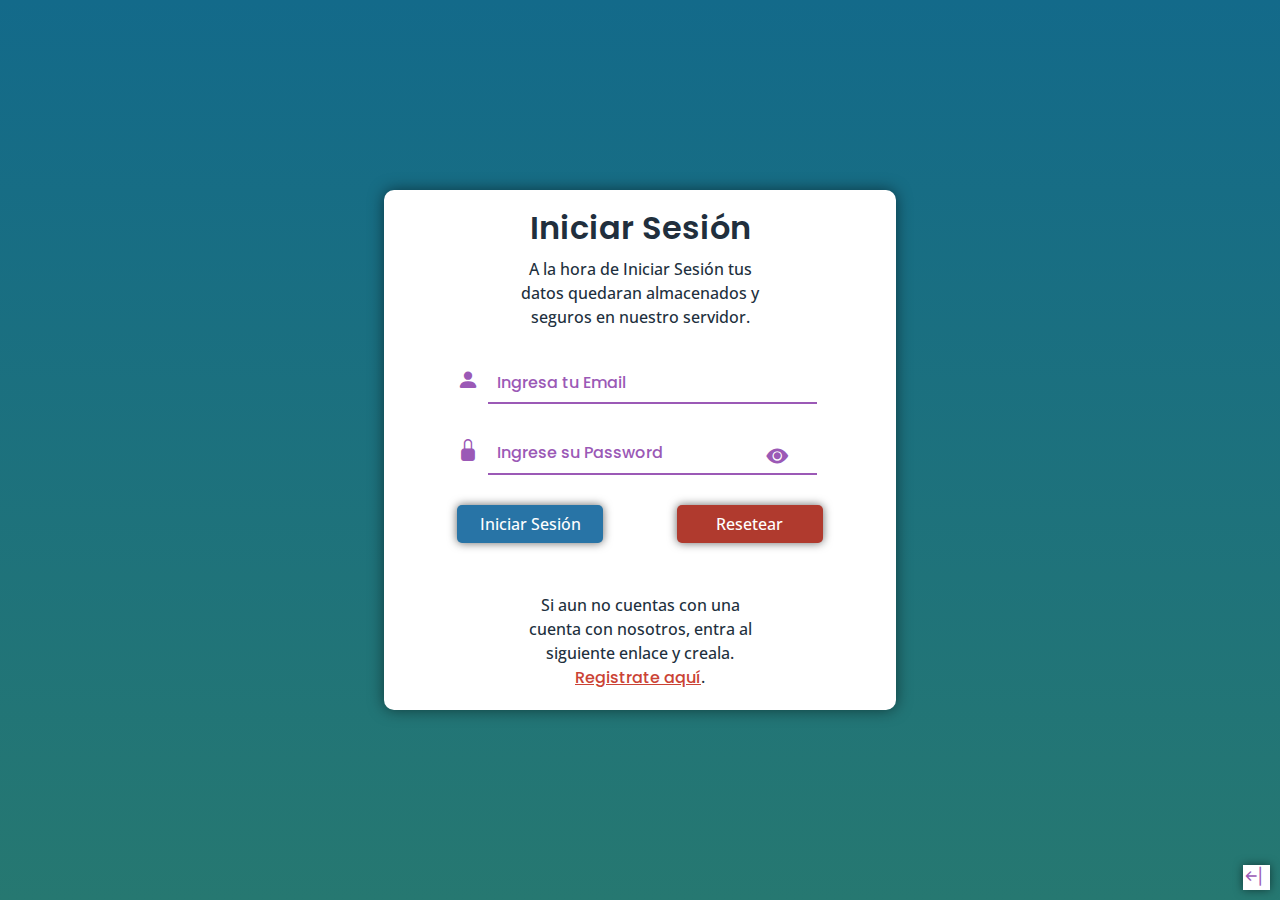
<file: web/cuenta.html>
<!DOCTYPE html>
<html lang="en">
<head>
    <meta charset="UTF-8">
    <meta name="viewport" content="width=device-width, initial-scale=1.0">
    <link rel="stylesheet" href="https://cdn.jsdelivr.net/npm/bootstrap-icons@1.11.3/font/bootstrap-icons.min.css">
    <link rel="stylesheet" href="/styles/normalize.css">
    <link rel="stylesheet" href="/styles/cuenta.css">
    <link rel="stylesheet" href="/styles/spinner.css">
    <title>Home-Health Web Sign In Proyect</title>
</head>
<body>
    <section class="section">
        <div class="texts">
            <h1 class="title">Iniciar Sesión</h1>
            <p class="paragraph">A la hora de Iniciar Sesión tus datos quedaran almacenados y seguros en nuestro servidor.</p>
        </div>

        <!--Formulario-->
        <form id="formulario" class="formulario">
            <div class="formulario__content">
                <div class="formulario__container">
                    <i class="bi bi-person-fill icon"></i>

                    <input type="email" name="email" id="email" class="input" placeholder=" ">

                    <label class="label">Ingresa tu Email</label>
                </div>

                <div class="formulario__container">
                    <i class="bi bi-lock-fill icon"></i>

                    <input type="password" name="password" id="password" class="input" placeholder=" ">

                    <label class="label">Ingrese su Password</label>

                    <label for="password" class="label-password">
                        <button id="btn-password" class="btn-password">
                            <i class="bi bi-eye-fill icon"></i>
                        </button>
                    </label>
                </div>

                <div class="formulario__buttons">
                    <button type="submit" id="btn-submit" class="btn" disabled>
                        Iniciar Sesión
                    </button>

                    <button type="reset" id="btn-reset" class="btn">
                        Resetear
                    </button>
                </div>

                <!--Spinner-->
                <div class="spinner-container">
                    <div class="spinner">
                        <div class="sk-chase">
                            <div class="sk-chase-dot"></div>
                            <div class="sk-chase-dot"></div>
                            <div class="sk-chase-dot"></div>
                            <div class="sk-chase-dot"></div>
                            <div class="sk-chase-dot"></div>
                            <div class="sk-chase-dot"></div>
                        </div>
                    </div>
                </div>
            </div>

            <div class="formulario__info">
                <p class="paragraph">Si aun no cuentas con una cuenta con nosotros, entra al siguiente enlace y creala. <a href="/web/registro.html" class="link">Registrate aquí</a>.</p>
            </div>
        </form>

        <a href="/web/index.html" class="link-home">
            <i class="bi bi-arrow-bar-left icon"></i>
        </a>
    </section>

    <script src="/scripts/form-sign-in.js"></script>
</body>
</html>
</file>
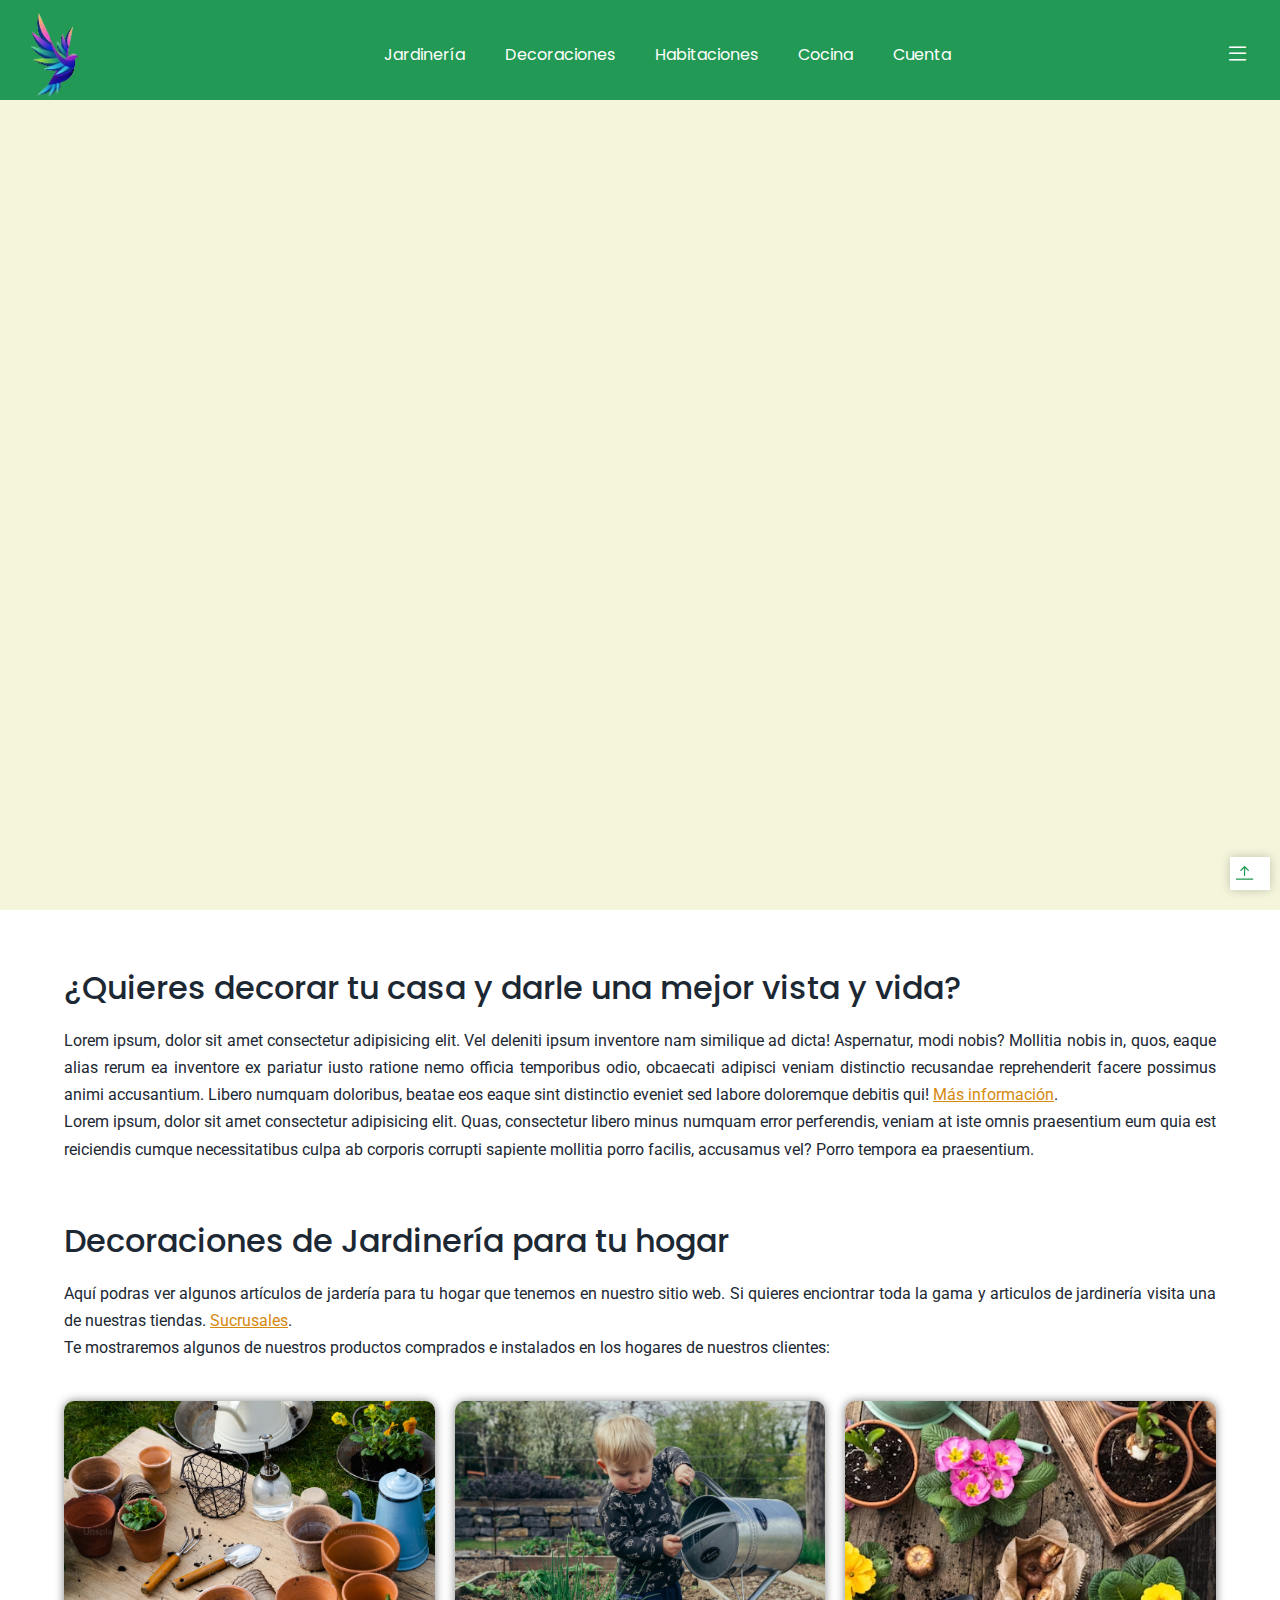
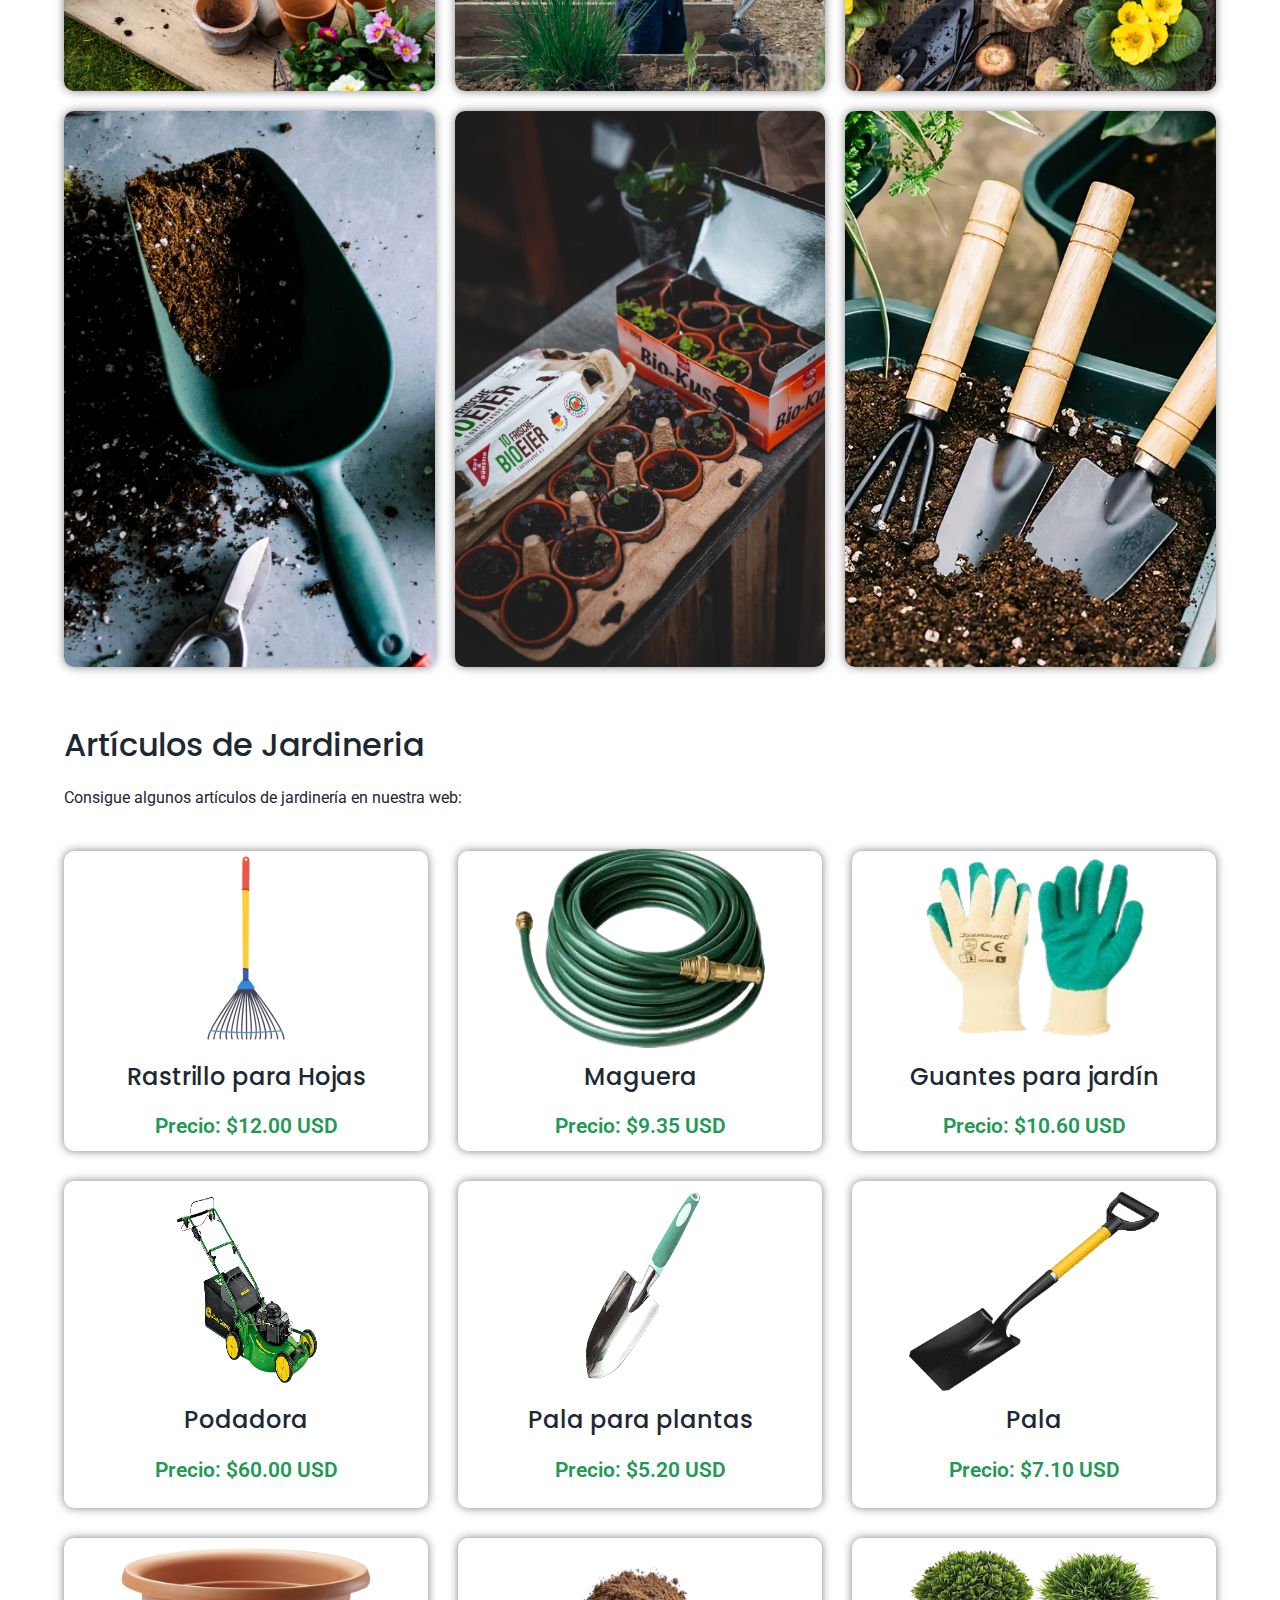
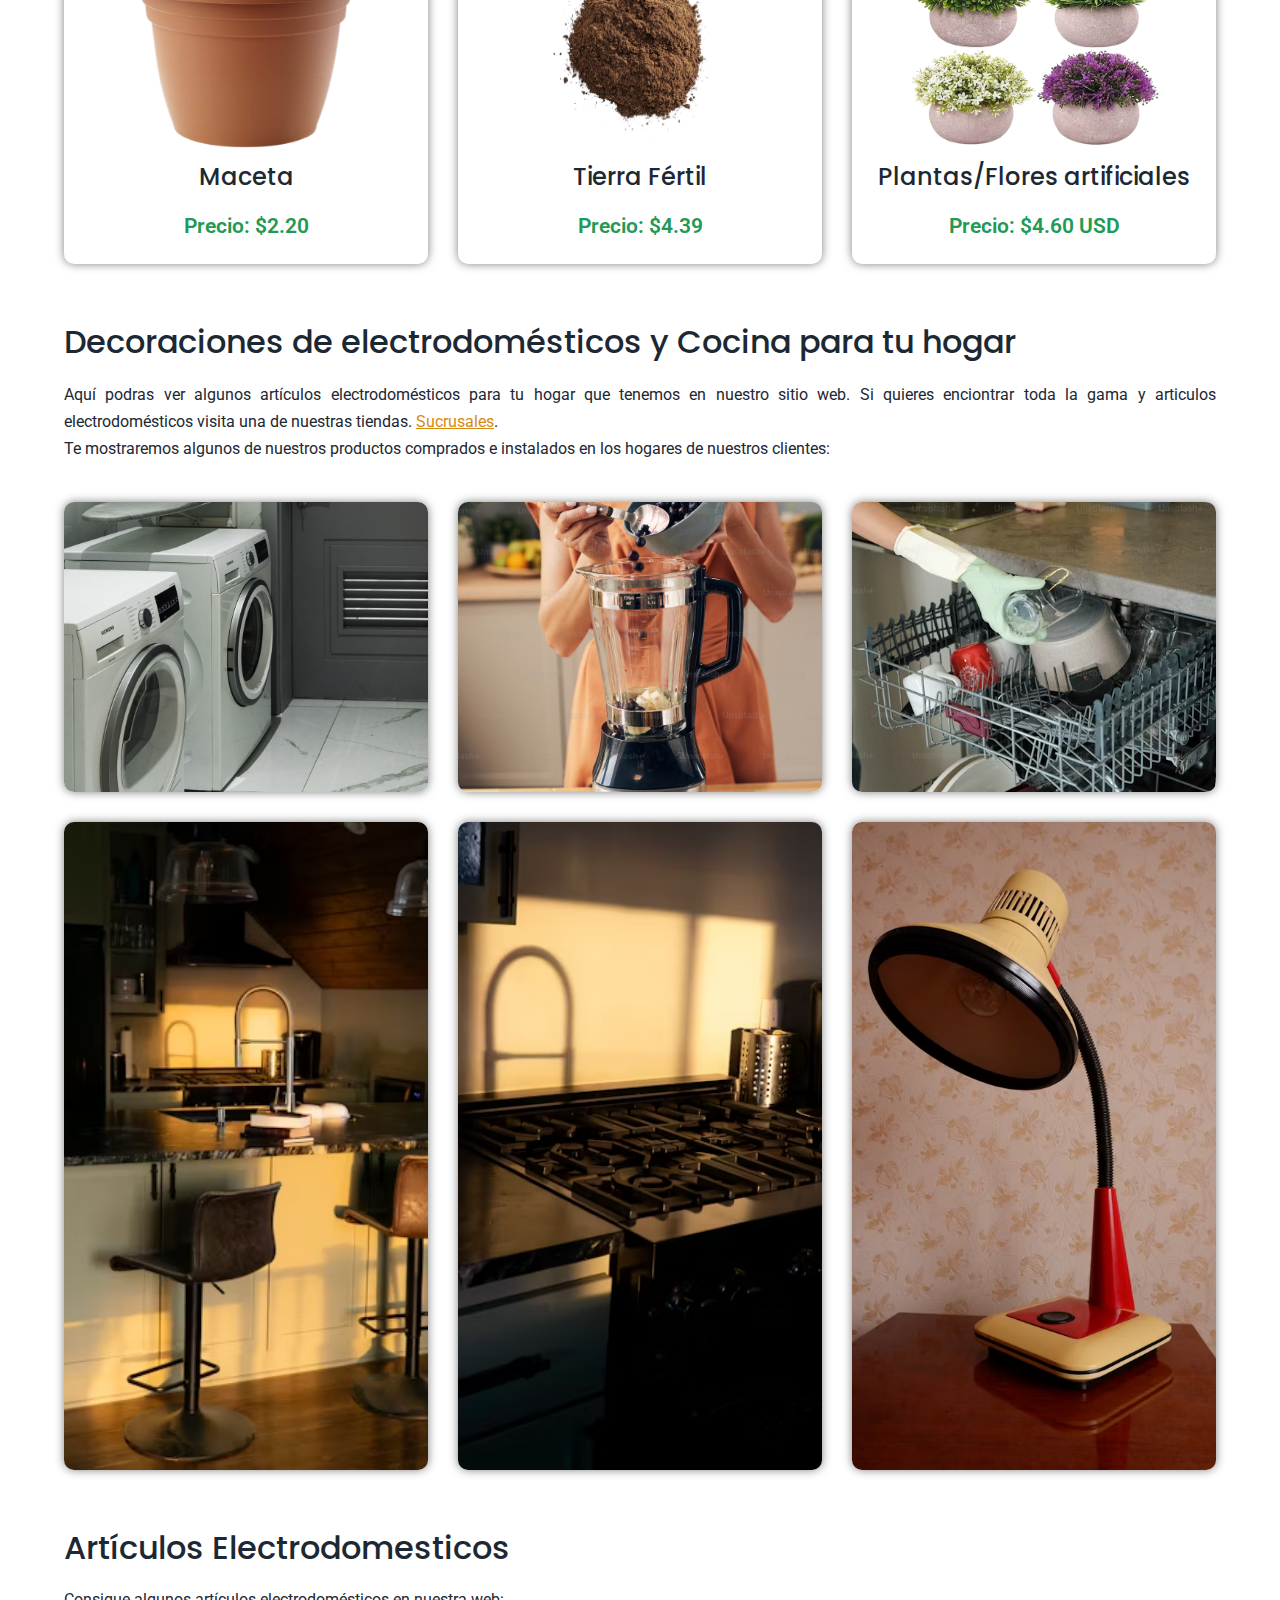
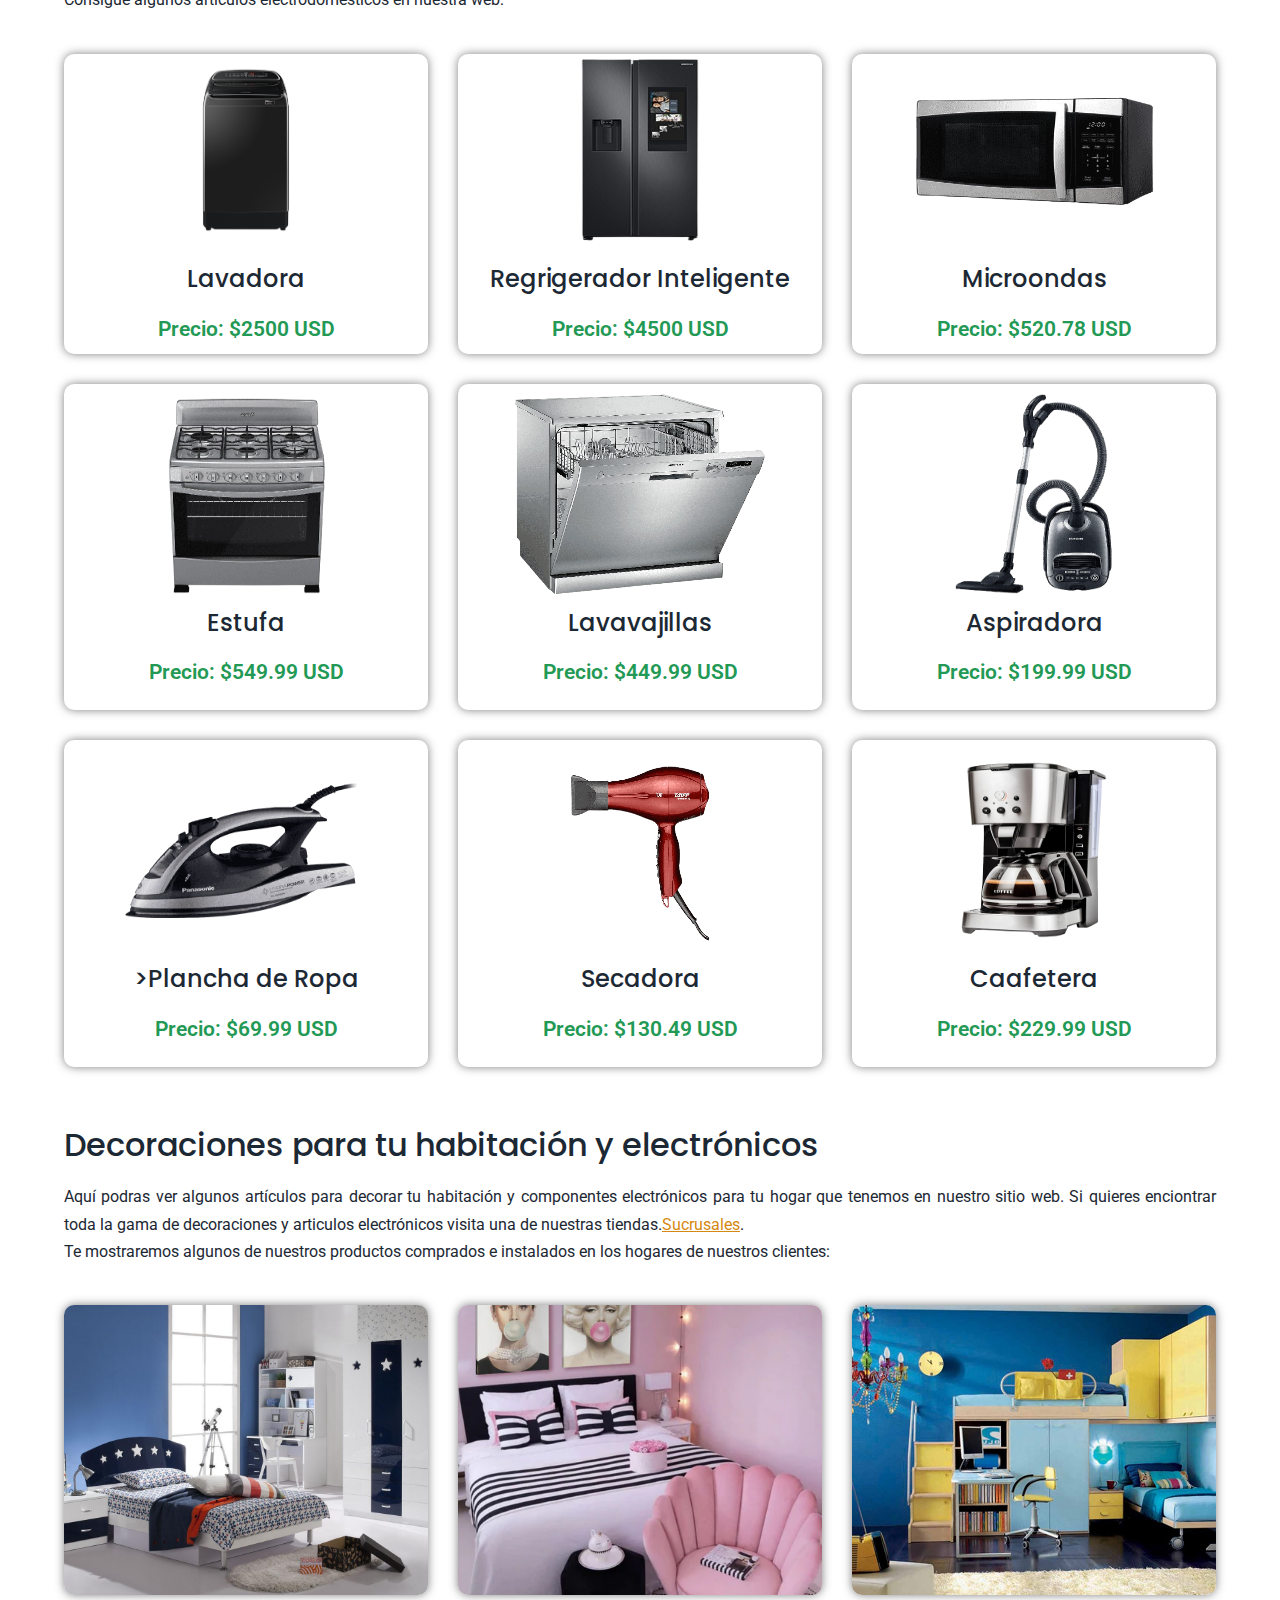
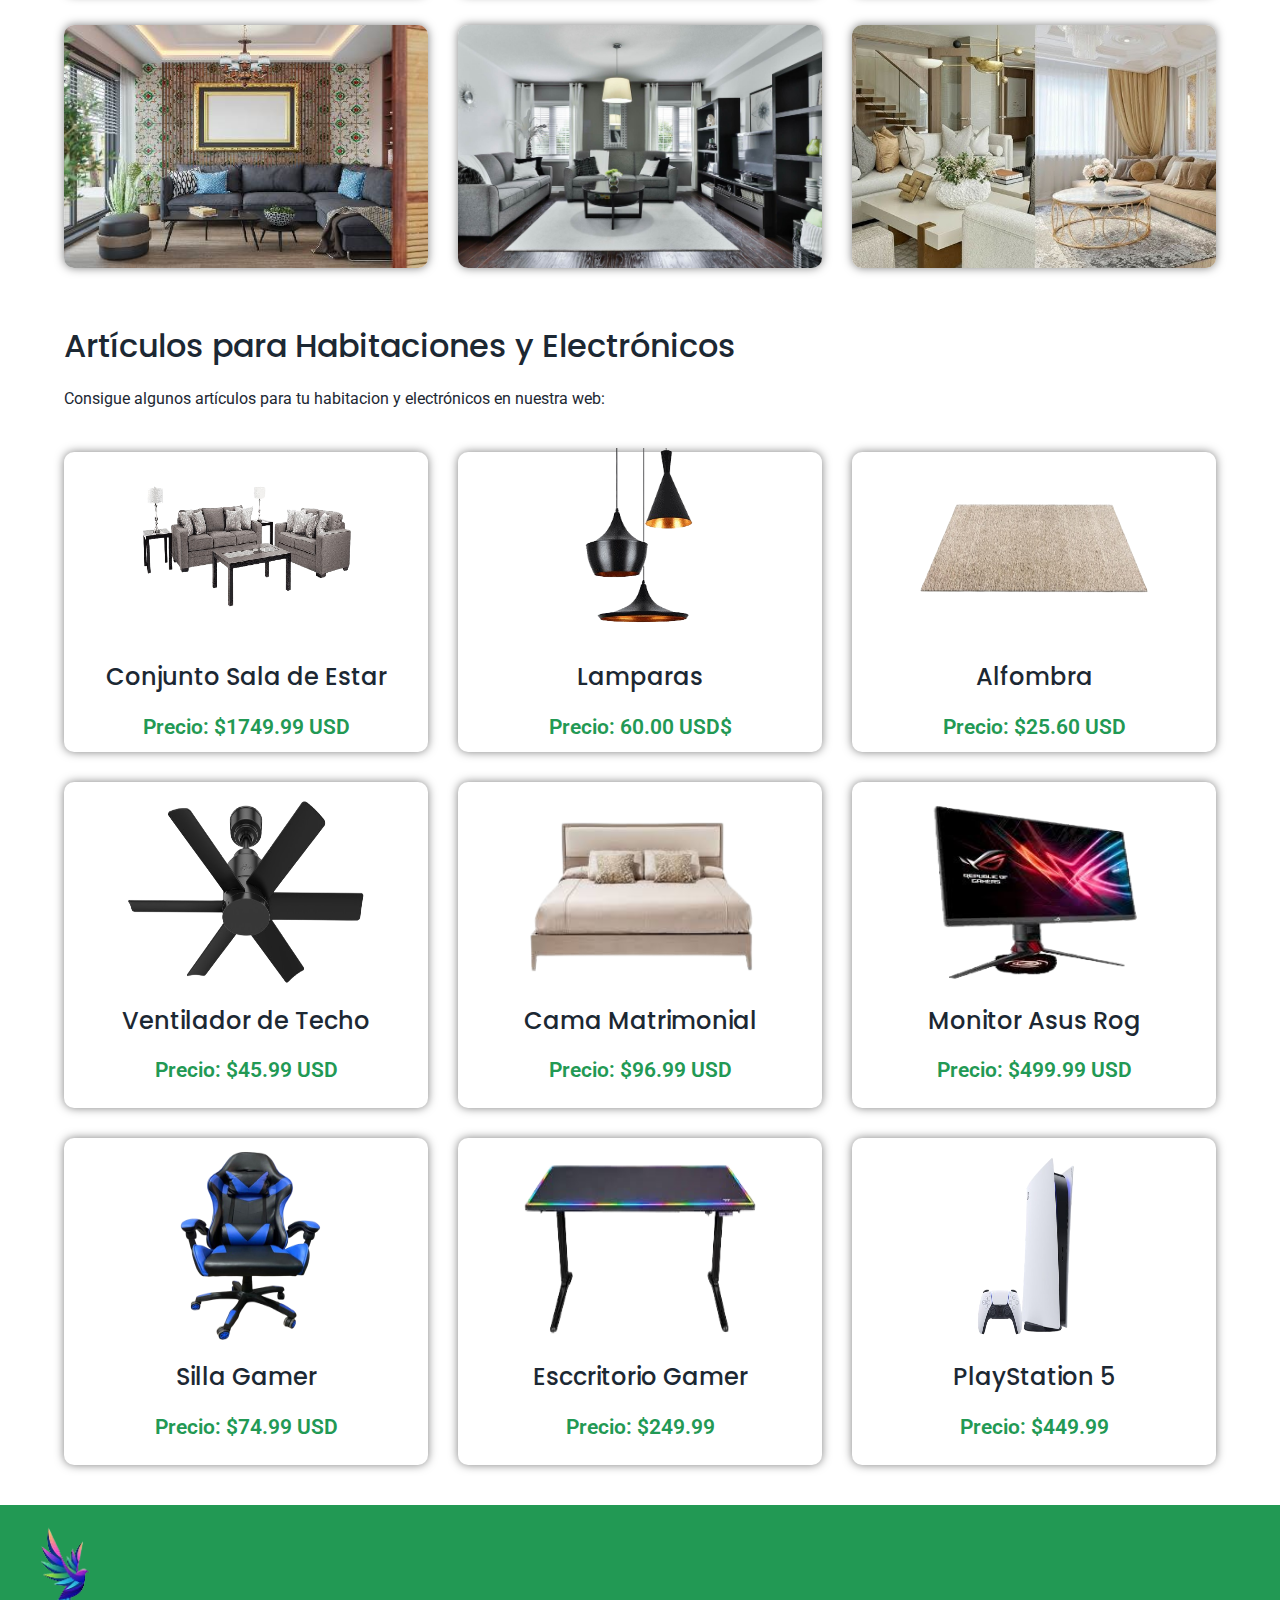
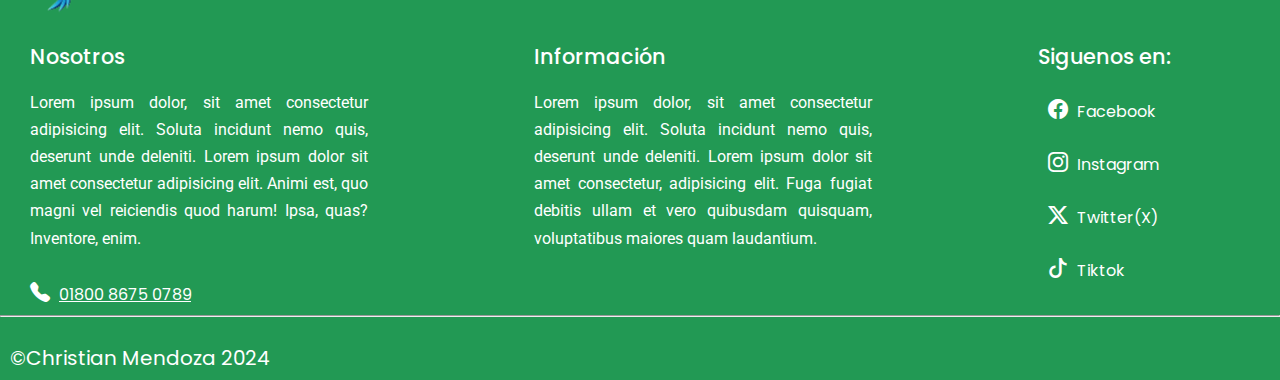
<file: web/hogar.html>
<!DOCTYPE html>
<html lang="en">
<head>
    <meta charset="UTF-8">
    <meta name="viewport" content="width=device-width, initial-scale=1.0">
    <link rel="stylesheet" href="https://cdn.jsdelivr.net/npm/bootstrap-icons@1.11.3/font/bootstrap-icons.min.css">
    <link rel="stylesheet" href="/styles/normalize.css">
    <link rel="stylesheet" href="/styles/hogar.css">
    <link rel="stylesheet" href="/styles/darkmode.css">
    <title>Home-Health Hogar Web Proyect</title>
</head>
<body>
    <!--Header Web-->
    <header class="header" id="header">
        <!--Header container-->
        <section class="header__container">

            <!--Logo Web-->
            <figure class="header__logo">
                <img src="/images/Logo.png" alt="logo" class="header__logo-img logo">
            </figure>

            <!--Header nav-->
            <div class="header__navegation">
                <a href="#section__jardineria" class="header__navegation-link">Jardinería</a>
                <a href="#section__information" class="header__navegation-link">Decoraciones</a>
                <a href="#section__habitacion-electronics" class="header__navegation-link">Habitaciones</a>
                <a href="#section__electrodomesticos" class="header__navegation-link">Cocina</a>
                <a href="/web/cuenta.html" class="header__navegation-link">Cuenta</a>
            </div>

            <!--Menu Sidebar-->
            <button type="button" id="open-btn" class="menu-btn open-btn">
                <i class="bi bi-list menu-icon"></i>
            </button>

            <nav class="sidebar__menu" id="sidebar">
                <button type="button" id="close-btn" class="menu-btn close-btn">
                    <i class="bi bi-x-lg menu-icon"></i>
                </button>

                <!--Navegation Menu Container-->
                <div class="navegation__menu-content">
                    <div class="navegation__menu-container">
                        <a href="/web/index.html" class="navegation__menu-link">
                            <i class="bi bi-house-fill icon"></i>
                            Inicio
                        </a>
                    </div>

                    <div class="navegation__menu-container">
                        <a href="#" class="navegation__menu-link">
                            <i class="bi bi-person-arms-up icon"></i>
                            Nosotros

                            <button type="button" id="submenu-btn" class="sidebar-btn">
                            <i class="bi bi-arrow-right icon sidebar-icon"></i>
                            </button>
                        </a>

                        <!--Submenu Sidebar-->
                        <div class="submenu" id="submenu">
                            <div class="submenu__container">
                                <a href="/web/acerca.html" class="submenu-link">
                                    <i class="bi bi-info-square-fill icon"></i>
                                    Acerca de
                                </a>
                            </div>

                            <div class="submenu__container">
                                <a href="/web/materiales.html#section__stores" class="submenu-link">
                                    <i class="bi bi-shop-window icon"></i>
                                    Tiendas
                                </a>
                            </div>

                            <div class="submenu__container">
                                <a href="/web/ayuda.html" class="submenu-link">
                                    <i class="bi bi-info-circle-fill icon"></i>
                                    Ayuda
                                </a>
                            </div>
                        </div>
                    </div>

                    <div class="navegation__menu-container">
                        <a href="/web/remodelacion.html" class="navegation__menu-link">
                            <i class="bi bi-house-gear-fill icon"></i>
                            Remodelaciones
                        </a>
                    </div>

                    <div class="navegation__menu-container">
                        <a href="/web/materiales.html" class="navegation__menu-link">
                            <i class="bi bi-tools icon"></i>
                            Materiales
                        </a>
                    </div>

                    <div class="navegation__menu-container">
                        <a href="/web/hogar.html" class="navegation__menu-link">
                            <i class="bi bi-house-fill icon"></i>
                            Hogar
                        </a>
                    </div>

                    <div class="navegation__menu-container">
                        <a href="/web/cuenta.html" class="navegation__menu-link">
                            <i class="bi bi-person-fill icon"></i>
                            Cuenta
                        </a>
                    </div>

                    <!--Darkmode-->
                    <div class="navegation__menu-container darkmode__container">
                        <a href="#" class="darkmode-link">
                            <i class="bi bi-moon-fill icon"></i>
                            Modo Oscuro:
                        </a>

                        <input type="checkbox" name="darkmode" id="darkmode-btn" class="input-dark">

                        <label for="darkmode-btn" class="label-darkmode"></label>
                    </div>
                </div>
            </nav>
        </section>
    </header>

    <!--Principal Content-->
    <main id="main" class="main">

        <!--Landige Page-->
        <section class="landige__page">
            <div class="landige__page-container">

                <div class="landige__page-texts">
                    <h1 class="landige-title">Home-Health</h1>
                    <h2 class="landige-subtitle">Encuentra todo para la decoración de tu hogar</h2>
                </div>
            </div>
        </section>

        <!--Section 1 Information-->
        <section class="section section__information" id="section__information">
            <div class="section__container">
                <div class="section__content">
                    <div class="section__texts">
                        <h2 class="title">¿Quieres decorar tu casa y darle una mejor vista y vida?</h2>
                        <p class="paragraph">Lorem ipsum, dolor sit amet consectetur adipisicing elit. Vel deleniti ipsum inventore nam 
                            similique ad dicta! Aspernatur, modi nobis? Mollitia nobis in, quos, eaque alias rerum ea inventore ex pariatur 
                            iusto ratione nemo officia temporibus odio, obcaecati adipisci veniam distinctio recusandae reprehenderit facere 
                            possimus animi accusantium. Libero numquam doloribus, beatae eos eaque sint distinctio eveniet sed labore doloremque 
                            debitis qui! <a href="#" class="link">Más información</a>.
                        </p>

                        <p class="paragraph">Lorem ipsum, dolor sit amet consectetur adipisicing elit. Quas, consectetur libero minus numquam 
                            error perferendis, veniam at iste omnis praesentium eum quia est reiciendis cumque necessitatibus culpa ab corporis 
                            corrupti sapiente mollitia porro facilis, accusamus vel? Porro tempora ea praesentium.
                        </p>
                    </div>
                </div>
            </div>
        </section>

        <!--Section 2 Decoracion Jardineria-->
        <section class="section section__jardineria" id="section__jardineria">
            <div class="section__container">
                <div class="section__content">
                    <div class="section__texts">
                        <h2 class="title">Decoraciones de Jardinería para tu hogar</h2>
                        <p class="paragraph">Aquí podras ver algunos artículos de jardería para tu hogar que tenemos en nuestro sitio web.
                            Si quieres enciontrar toda la gama y articulos de jardinería visita una de nuestras tiendas. <a href="/web/materiales.html#section__stores" class="link">Sucrusales</a>.
                        </p>

                        <p class="paragraph">Te mostraremos algunos de nuestros productos comprados e instalados en los hogares de nuestros clientes:</p>
                    </div>

                    <div class="jardineria-grid">
                        <figure class="figure__picture">
                            <img src="/images/img32.avif" alt="image 1" class="figure-image">
                        </figure>

                        <figure class="figure__picture">
                            <img src="/images/img33.avif" alt="image 2" class="figure-image">
                        </figure>

                        <figure class="figure__picture">
                            <img src="/images/img34.avif" alt="image 3" class="figure-image">
                        </figure>

                        <figure class="figure__picture">
                            <img src="/images/img35.avif" alt="image 4" class="figure-image">
                        </figure>

                        <figure class="figure__picture">
                            <img src="/images/img36.avif" alt="image 5" class="figure-image">
                        </figure>

                        <figure class="figure__picture">
                            <img src="/images/img37.jpg" alt="image 6" class="figure-image">
                        </figure>
                    </div>
                </div>
            </div>
        </section>

        <!--Section 3 Articulos de Jardineria compra e info-->
        <section class="section section__articulos-jardineria">
            <div class="section__container">
                <div class="section__content">
                    <div class="section__texts">
                        <h2 class="title">Artículos de Jardineria</h2>
                        <p class="paragraph">Consigue algunos artículos de jardinería en nuestra web:</p>
                    </div>

                    <!--Articulos Grid Cards-->
                    <div class="section__articulos-grid">
                        <div class="card">
                            <figure class="figure__card">
                                <img src="/images/articulos-jardineria/articulo-1.png" alt="image 7" class="card-img">
                            </figure>

                            <div class="card__texts">
                                <h2 class="card-title">Rastrillo para Hojas</h2>
                                <h4 class="card-price">Precio: $12.00 USD</h4>
                            </div>
                        </div>

                        <div class="card">
                            <figure class="figure__card">
                                <img src="/images/articulos-jardineria/articulo-2.png" alt="image 8" class="card-img">
                            </figure>

                            <div class="card__texts">
                                <h2 class="card-title">Maguera</h2>
                                <h4 class="card-price">Precio: $9.35 USD</h4>
                            </div>
                        </div>

                        <div class="card">
                            <figure class="figure__card">
                                <img src="/images/articulos-jardineria/articulo-3.png" alt="image 9" class="card-img">
                            </figure>

                            <div class="card__texts">
                                <h2 class="card-title">Guantes para jardín</h2>
                                <h4 class="card-price">Precio: $10.60 USD</h4>
                            </div>
                        </div>

                        <div class="card">
                            <figure class="figure__card">
                                <img src="/images/articulos-jardineria/articulo-4.png" alt="image 10" class="card-img">
                            </figure>

                            <div class="card__texts">
                                <h2 class="card-title">Podadora</h2>
                                <h4 class="card-price">Precio: $60.00 USD</h4>
                            </div>
                        </div>

                        <div class="card">
                            <figure class="figure__card">
                                <img src="/images/articulos-jardineria/articulo-5.png" alt="image 11" class="card-img">
                            </figure>

                            <div class="card__texts">
                                <h2 class="card-title">Pala para plantas</h2>
                                <h4 class="card-price">Precio: $5.20 USD</h4>
                            </div>
                        </div>

                        <div class="card">
                            <figure class="figure__card">
                                <img src="/images/articulos-jardineria/articulo-6.png" alt="image 12" class="card-img">
                            </figure>

                            <div class="card__texts">
                                <h2 class="card-title">Pala</h2>
                                <h4 class="card-price">Precio: $7.10 USD</h4>
                            </div>
                        </div>

                        <div class="card">
                            <figure class="figure__card">
                                <img src="/images/articulos-jardineria/articulo-7.png" alt="image 13" class="card-img">
                            </figure>

                            <div class="card__texts">
                                <h2 class="card-title">Maceta</h2>
                                <h4 class="card-price">Precio: $2.20</h4>
                            </div>
                        </div>

                        <div class="card">
                            <figure class="figure__card">
                                <img src="/images/articulos-jardineria/articulo-8.png" alt="image 14" class="card-img">
                            </figure>

                            <div class="card__texts">
                                <h2 class="card-title">Tierra Fértil</h2>
                                <h4 class="card-price">Precio: $4.39</h4>
                            </div>
                        </div>

                        <div class="card">
                            <figure class="figure__card">
                                <img src="/images/articulos-jardineria/articulo-9.png" alt="image 15" class="card-img">
                            </figure>

                            <div class="card__texts">
                                <h2 class="card-title">Plantas/Flores artificiales</h2>
                                <h4 class="card-price">Precio: $4.60 USD</h4>
                            </div>
                        </div>
                    </div>
                </div>
            </div>
        </section>

        <!--Section 4 Electodomesticos-->
        <section class="section section__electrodomesticos" id="section__electrodomesticos">
            <div class="section__container">
                <div class="section__content">
                    <div class="section__texts">
                        <h2 class="title">Decoraciones de electrodomésticos y Cocina para tu hogar</h2>
                        <p class="paragraph">Aquí podras ver algunos artículos electrodomésticos para tu hogar que tenemos en nuestro sitio web.
                            Si quieres enciontrar toda la gama y articulos electrodomésticos visita una de nuestras tiendas. <a href="/web/materiales.html#section__stores" class="link">Sucrusales</a>.
                        </p>

                        <p class="paragraph">Te mostraremos algunos de nuestros productos comprados e instalados en los hogares de nuestros clientes:</p>
                    </div>

                    <section class="electro-grid">
                        <figure class="figure__picture">
                            <img src="/images/articulos-electro/img-1.avif" alt="image 16" class="figure-image">
                        </figure>

                        <figure class="figure__picture">
                            <img src="/images/articulos-electro/img-2.avif" alt="image 17" class="figure-image">
                        </figure>

                        <figure class="figure__picture">
                            <img src="/images/articulos-electro/img-3.avif" alt="image 18" class="figure-image">
                        </figure>

                        <figure class="figure__picture">
                            <img src="/images/articulos-electro/img-4.avif" alt="image 19" class="figure-image">
                        </figure>

                        <figure class="figure__picture">
                            <img src="/images/articulos-electro/img-5.avif" alt="image 20" class="figure-image">
                        </figure>

                        <figure class="figure__picture">
                            <img src="/images/articulos-electro/img-6.avif" alt="image 21" class="figure-image">
                        </figure>
                    </section>
                </div>
            </div>
        </section>

        <!--Section 5 Articulos de Electrodomesticos y cocina compra e info-->
        <section class="section section__articulos-electro-cocina">
            <div class="section__container">
                <div class="section__content">
                    <div class="section__texts">
                        <h2 class="title">Artículos Electrodomesticos</h2>
                        <p class="paragraph">Consigue algunos artículos electrodomésticos en nuestra web:</p>
                    </div>

                    <!--Articulos Grid Cards-->
                    <div class="section__articulos-grid">
                        <div class="card">
                            <figure class="figure__card">
                                <img src="/images/articulos-electro/articulo-1.png" alt="image 22" class="card-img">
                            </figure>

                            <div class="card__texts">
                                <h2 class="card-title">Lavadora</h2>
                                <h4 class="card-price">Precio: $2500 USD</h4>
                            </div>
                        </div>

                        <div class="card">
                            <figure class="figure__card">
                                <img src="/images/articulos-electro/articulo-2.png" alt="image 23" class="card-img">
                            </figure>

                            <div class="card__texts">
                                <h2 class="card-title">Regrigerador Inteligente</h2>
                                <h4 class="card-price">Precio: $4500 USD</h4>
                            </div>
                        </div>

                        <div class="card">
                            <figure class="figure__card">
                                <img src="/images/articulos-electro/articulo-3.png" alt="image 24" class="card-img">
                            </figure>

                            <div class="card__texts">
                                <h2 class="card-title">Microondas</h2>
                                <h4 class="card-price">Precio: $520.78 USD</h4>
                            </div>
                        </div>

                        <div class="card">
                            <figure class="figure__card">
                                <img src="/images/articulos-electro/articulo-4.png" alt="image 25" class="card-img">
                            </figure>

                            <div class="card__texts">
                                <h2 class="card-title">Estufa</h2>
                                <h4 class="card-price">Precio: $549.99 USD</h4>
                            </div>
                        </div>

                        <div class="card">
                            <figure class="figure__card">
                                <img src="/images/articulos-electro/articulo-5.png" alt="image 26" class="card-img">
                            </figure>

                            <div class="card__texts">
                                <h2 class="card-title">Lavavajillas</h2>
                                <h4 class="card-price">Precio: $449.99 USD</h4>
                            </div>
                        </div>

                        <div class="card">
                            <figure class="figure__card">
                                <img src="/images/articulos-electro/articulo-6.png" alt="image 27" class="card-img">
                            </figure>

                            <div class="card__texts">
                                <h2 class="card-title">Aspiradora</h2>
                                <h4 class="card-price">Precio: $199.99 USD</h4>
                            </div>
                        </div>

                        <div class="card">
                            <figure class="figure__card">
                                <img src="/images/articulos-electro/articulo-7.png" alt="image 28" class="card-img">
                            </figure>

                            <div class="card__texts">
                                <h2 class="card-title">>Plancha de Ropa</h2>
                                <h4 class="card-price">Precio: $69.99 USD</h4>
                            </div>
                        </div>

                        <div class="card">
                            <figure class="figure__card">
                                <img src="/images/articulos-electro/articulo-8.png" alt="image 29" class="card-img">
                            </figure>

                            <div class="card__texts">
                                <h2 class="card-title">Secadora</h2>
                                <h4 class="card-price">Precio: $130.49 USD</h4>
                            </div>
                        </div>

                        <div class="card">
                            <figure class="figure__card">
                                <img src="/images/articulos-electro/articulo-9.png" alt="image 30" class="card-img">
                            </figure>

                            <div class="card__texts">
                                <h2 class="card-title">Caafetera</h2>
                                <h4 class="card-price">Precio: $229.99 USD</h4>
                            </div>
                        </div>
                    </div>
                </div>
            </div>
        </section>

        <!--Section 6 Decoracion para habitaciones y electronics-->
        <section class="section section__habitacion-electronics" id="section__habitacion-electronics">
            <div class="section__container">
                <div class="section__content">
                    <div class="section__texts">
                        <h2 class="title">Decoraciones para tu habitación y electrónicos</h2>
                        <p class="paragraph">Aquí podras ver algunos artículos para decorar tu habitación y componentes electrónicos para tu hogar que tenemos en nuestro sitio web.
                            Si quieres enciontrar toda la gama de decoraciones y articulos electrónicos visita una de nuestras tiendas.<a href="/web/materiales.html#section__stores" class="link">Sucrusales</a>.
                        </p>

                        <p class="paragraph">Te mostraremos algunos de nuestros productos comprados e instalados en los hogares de nuestros clientes:</p>
                    </div>

                    <!--Arituclos Card Grid-->
                    <div class="habitacion-grid">
                        <figure class="figure__picture">
                            <img src="/images/articulos-decoracion/img-1.jpg" alt="image 31" class="figure-img">
                        </figure>

                        <figure class="figure__picture">
                            <img src="/images/articulos-decoracion/img-2.jpg" alt="image 32" class="figure-img">
                        </figure>

                        <figure class="figure__picture">
                            <img src="/images/articulos-decoracion/img3.jpg" alt="image 33" class="figure-img">
                        </figure>

                        <figure class="figure__picture">
                            <img src="/images/articulos-decoracion/img-4.jpg" alt="image 34" class="figure-img">
                        </figure>

                        <figure class="figure__picture">
                            <img src="/images/articulos-decoracion/img-5.jpg" alt="image 35" class="figure-img">
                        </figure>

                        <figure class="figure__picture">
                            <img src="/images/articulos-decoracion/img-6.jpg" alt="image 36" class="figure-img">
                        </figure>
                    </div>
                </div>
            </div>
        </section>

        <!--Section 7 Articulos de Habitaciones y electronicos compra e info-->
        <section class="section section__articulos-habitacion-electronicos">
            <div class="section__container">
                <div class="section__content">
                    <div class="section__texts">
                        <h2 class="title">Artículos para Habitaciones y Electrónicos</h2>
                        <p class="paragraph">Consigue algunos artículos para tu habitacion y electrónicos en nuestra web:</p>
                    </div>

                    <!--Artoculos Grid-->
                    <div class="section__articulos-grid">
                        <div class="card">
                            <figure class="figure__card">
                                <img src="/images/articulos-decoracion/articulo-1.png" alt="image 37" class="card-img">
                            </figure>

                            <div class="card__texts">
                                <h2 class="card-title">Conjunto Sala de Estar</h2>
                                <h4 class="card-price">Precio: $1749.99 USD</h4>
                            </div>
                        </div>
                        <div class="card">
                            <figure class="figure__card">
                                <img src="/images/articulos-decoracion/articulo-2.png" alt="image 38" class="card-img">
                            </figure>

                            <div class="card__texts">
                                <h2 class="card-title">Lamparas</h2>
                                <h4 class="card-price">Precio: 60.00 USD$</h4>
                            </div>
                        </div>

                        <div class="card">
                            <figure class="figure__card">
                                <img src="/images/articulos-decoracion/articulo-3.png" alt="image 39" class="card-img">
                            </figure>

                            <div class="card__texts">
                                <h2 class="card-title">Alfombra</h2>
                                <h4 class="card-price">Precio: $25.60 USD</h4>
                            </div>
                        </div>

                        <div class="card">
                            <figure class="figure__card">
                                <img src="/images/articulos-decoracion/articulo-4.png" alt="image 40" class="card-img">
                            </figure>

                            <div class="card__texts">
                                <h2 class="card-title">Ventilador de Techo</h2>
                                <h4 class="card-price">Precio: $45.99 USD</h4>
                            </div>
                        </div>

                        <div class="card">
                            <figure class="figure__card">
                                <img src="/images/articulos-decoracion/articulo-5.png" alt="image 41" class="card-img">
                            </figure>

                            <div class="card__texts">
                                <h2 class="card-title">Cama Matrimonial</h2>
                                <h4 class="card-price">Precio: $96.99 USD</h4>
                            </div>
                        </div>

                        <div class="card">
                            <figure class="figure__card">
                                <img src="/images/articulos-decoracion/articulo-7.png" alt="image 42" class="card-img">
                            </figure>

                            <div class="card__texts">
                                <h2 class="card-title">Monitor Asus Rog</h2>
                                <h4 class="card-price">Precio: $499.99 USD</h4>
                            </div>
                        </div>

                        <div class="card">
                            <figure class="figure__card">
                                <img src="/images/articulos-decoracion/articulo-8.png" alt="image 43" class="card-img">
                            </figure>

                            <div class="card__texts">
                                <h2 class="card-title">Silla Gamer</h2>
                                <h4 class="card-price">Precio: $74.99 USD</h4>
                            </div>
                        </div>

                        <div class="card">
                            <figure class="figure__card">
                                <img src="/images/articulos-decoracion/articulo-6.png" alt="image 44" class="card-img">
                            </figure>

                            <div class="card__texts">
                                <h2 class="card-title">Esccritorio Gamer</h2>
                                <h4 class="card-price">Precio: $249.99</h4>
                            </div>
                        </div>

                        <div class="card">
                            <figure class="figure__card">
                                <img src="/images/articulos-decoracion/articulo-9.png" alt="image 44" class="card-img">
                            </figure>

                            <div class="card__texts">
                                <h2 class="card-title">PlayStation 5</h2>
                                <h4 class="card-price">Precio: $449.99</h4>
                            </div>
                        </div>
                    </div>
                </div>
            </div>
        </section>
    </main>

    <!--Footer-->
    <footer id="footer" class="footer">
        <div class="footer__content">
            <figure class="footer__content-image">
                <img src="/images/Logo.png" alt="logo" class="footer__content-logo logo">
            </figure>

            <div class="footer__content-container">

                <div class="footer__about">
                    <h3 class="f-container-title">Nosotros</h3>

                    <p class="paragraph f-paragraph">Lorem ipsum dolor, sit amet consectetur adipisicing elit. Soluta incidunt nemo quis, deserunt unde deleniti. Lorem ipsum dolor sit amet consectetur adipisicing elit. Animi est, quo magni vel reiciendis quod harum! Ipsa, quas? Inventore, enim.</p>

                    <div class="f__container-phone">
                        <i class="bi bi-telephone-fill f-icon f-icon-phone"></i>
                        <a href="#" class="link f-link">01800 8675 0789</a>
                    </div>
                </div>

                <div class="footer__info">
                    <h3 class="f-container-title">Información</h3>

                    <p class="paragraph f-paragraph">Lorem ipsum dolor, sit amet consectetur adipisicing elit. Soluta incidunt nemo quis, deserunt unde deleniti. Lorem ipsum dolor sit amet consectetur, adipisicing elit. Fuga fugiat debitis ullam et vero quibusdam quisquam, voluptatibus maiores quam laudantium.</p>
                </div>

                <div class="footer__social">
                    <h3 class="f-container-title">Siguenos en:</h3>

                    <div class="f__container-socials">
                        <a href="#" class="link f-link f-link-social">
                            <i class="bi bi-facebook f-icon"></i>
                            Facebook
                        </a>
                        <a href="#" class="link f-link f-link-social">
                            <i class="bi bi-instagram f-icon"></i>
                            Instagram
                        </a>
                        <a href="#" class="link f-link f-link-social">
                            <i class="bi bi-twitter-x f-icon"></i>
                            Twitter(X)
                        </a>
                        <a href="#" class="link f-link f-link-social">
                            <i class="bi bi-tiktok f-icon"></i>
                            Tiktok
                        </a>
                    </div>
                </div>
            </div>
        </div>

        <hr>
        <p class="p-copyright">&copy;Christian Mendoza 2024</p>
    </footer>

    <!--Boton para regresar al inicio de la página-->
    <button type="button" class="btn-home">
        <a href="#main" class="btn-link">
            <i class="bi bi-arrow-bar-up icon btn-icon-top"></i>
        </a>
    </button>

    <script src="/scripts/menu.js"></script>
    <script src="/scripts/darkmode.js"></script>
</body>
</html>
</file>
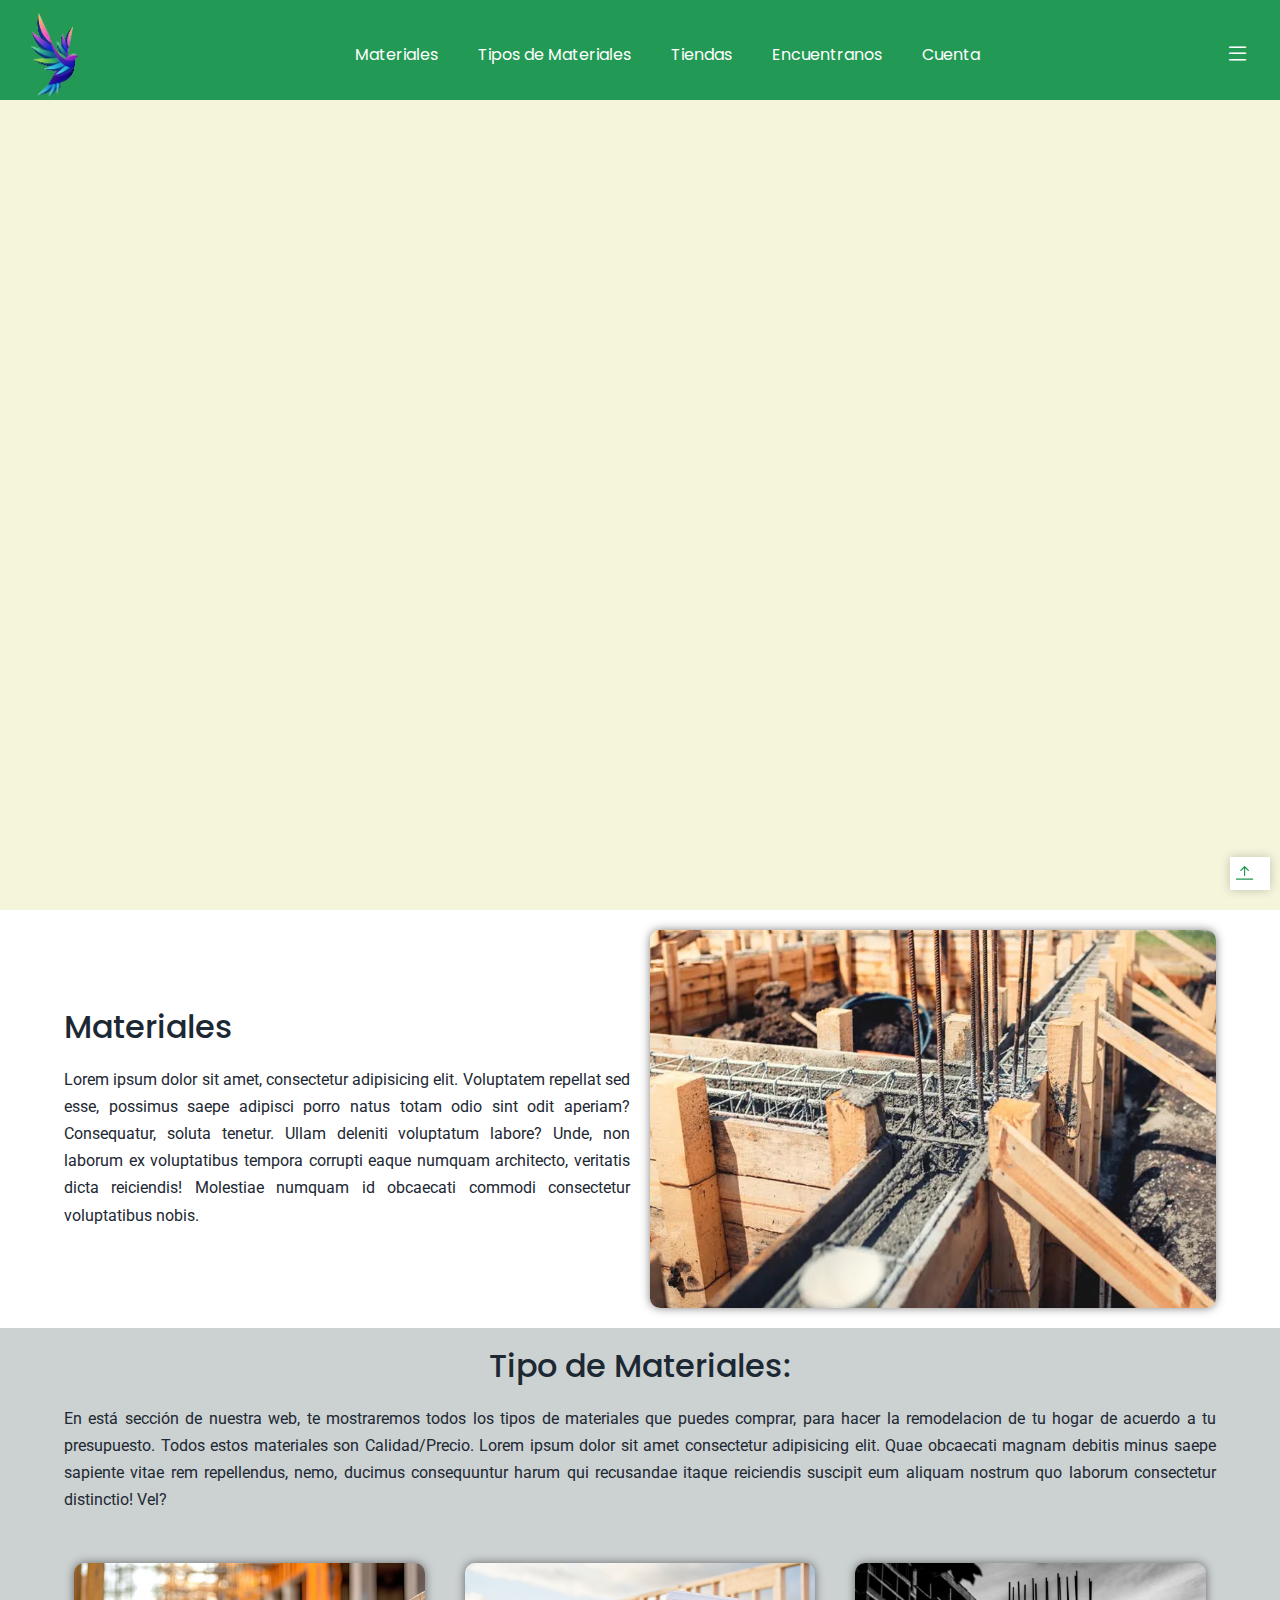
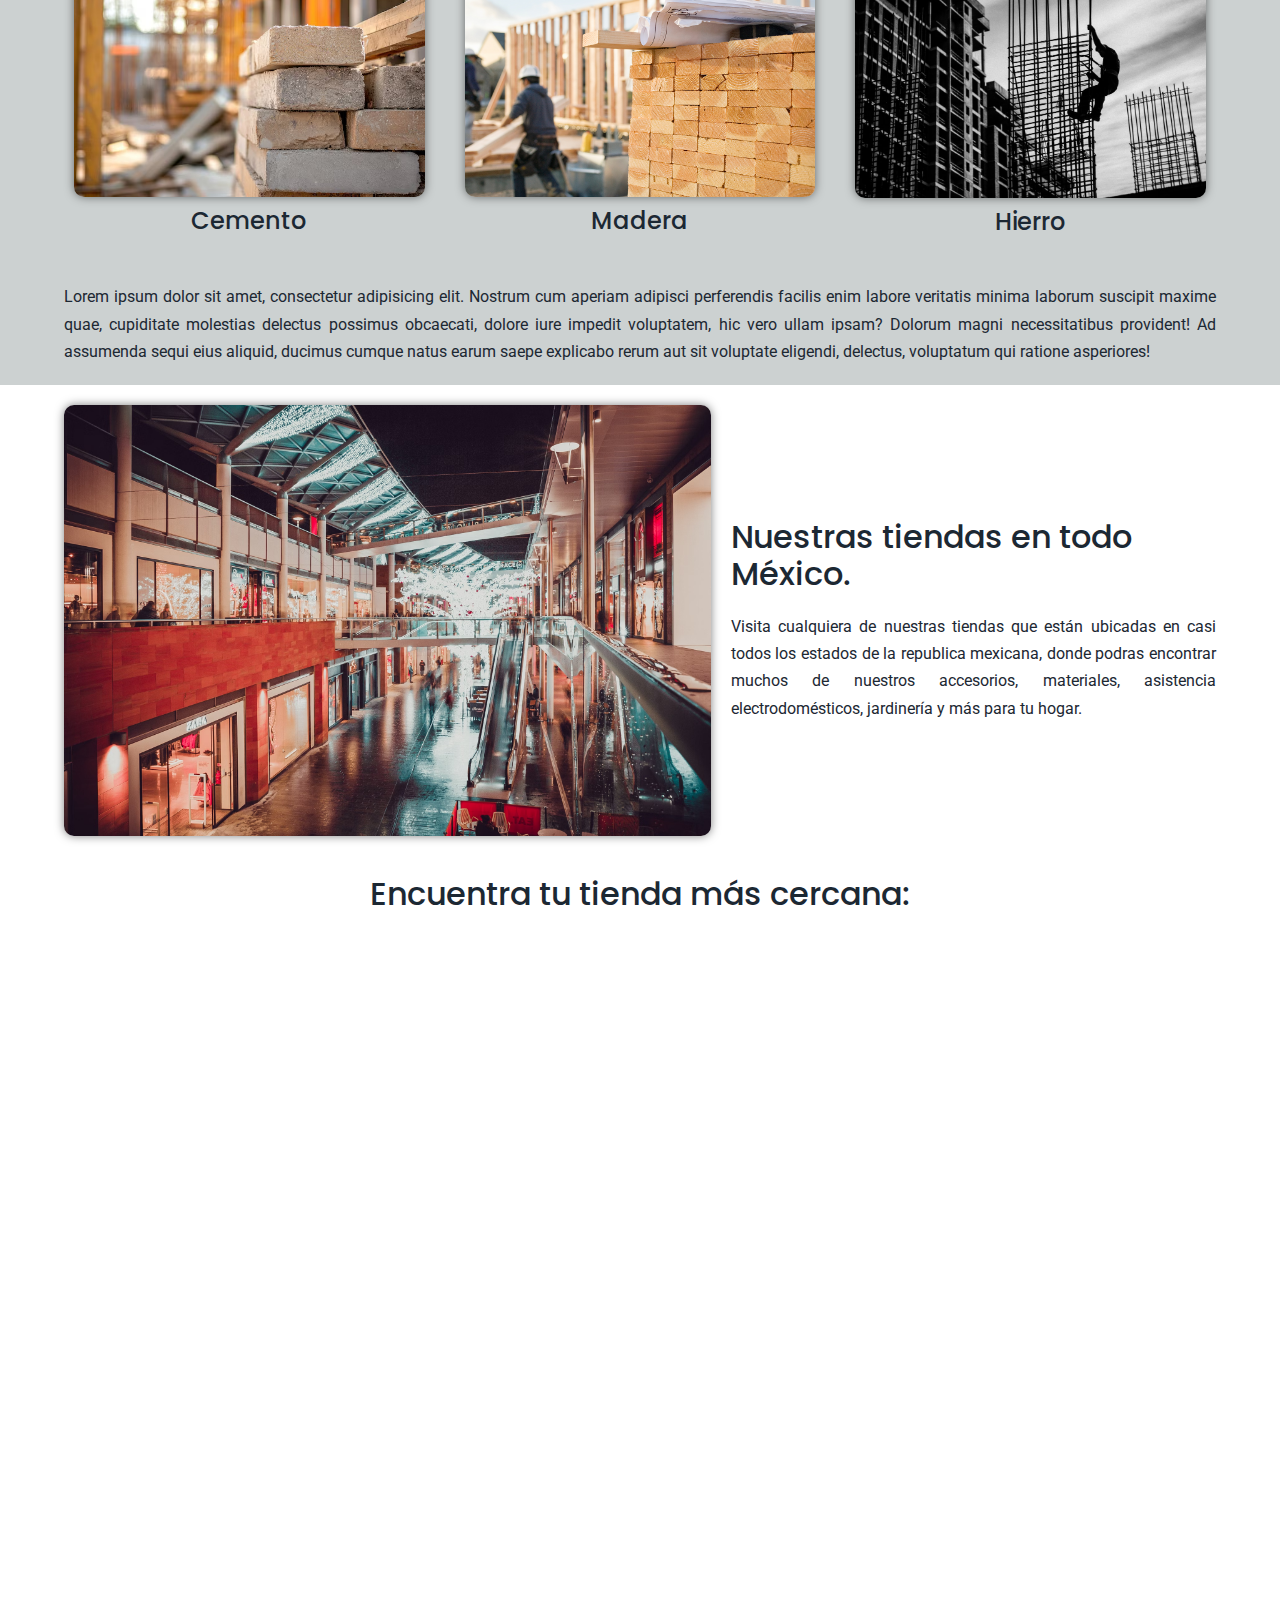
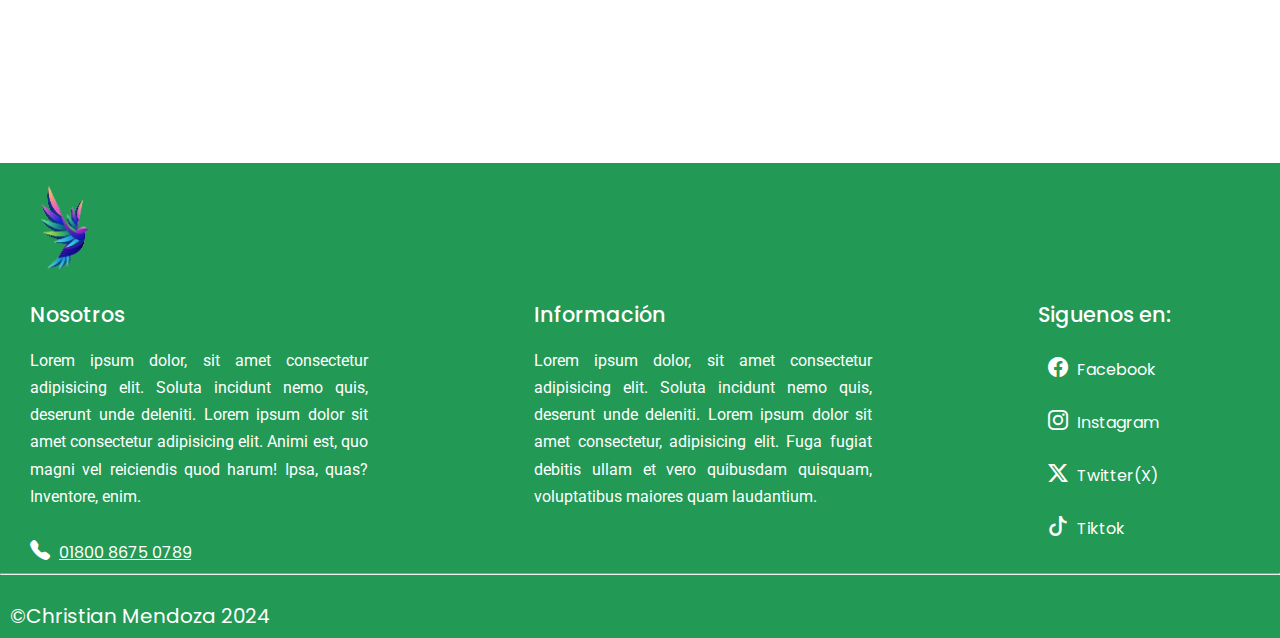
<file: web/materiales.html>
<!DOCTYPE html>
<html lang="en">
<head>
    <meta charset="UTF-8">
    <meta name="viewport" content="width=device-width, initial-scale=1.0">
    <link rel="stylesheet" href="https://cdn.jsdelivr.net/npm/bootstrap-icons@1.11.3/font/bootstrap-icons.min.css">
    <link rel="stylesheet" href="/styles/normalize.css">
    <link rel="stylesheet" href="/styles/materials.css">
    <link rel="stylesheet" href="/styles/darkmode.css">
    <title>Home-Helath Materiales Web Proyect</title>
</head>
<body>
    <!--Header Web-->
    <header class="header" id="header">
        <!--Header container-->
        <section class="header__container">

            <!--Logo Web-->
            <figure class="header__logo">
                <img src="/images/Logo.png" alt="logo" class="header__logo-img logo">
            </figure>

            <!--Header nav-->
            <div class="header__navegation">
                <a href="#section__materials" class="header__navegation-link">Materiales</a>
                <a href="#section__tipos" class="header__navegation-link">Tipos de Materiales</a>
                <a href="#section__stores" class="header__navegation-link">Tiendas</a>
                <a href="#section__location" class="header__navegation-link">Encuentranos</a>
                <a href="/web/cuenta.html" class="header__navegation-link">Cuenta</a>
            </div>

            <!--Menu Sidebar-->
            <button type="button" id="open-btn" class="menu-btn open-btn">
                <i class="bi bi-list menu-icon"></i>
            </button>

            <nav class="sidebar__menu" id="sidebar">
                <button type="button" id="close-btn" class="menu-btn close-btn">
                    <i class="bi bi-x-lg menu-icon"></i>
                </button>

                <!--Navegation Menu Container-->
                <div class="navegation__menu-content">
                    <div class="navegation__menu-container">
                        <a href="/web/index.html" class="navegation__menu-link">
                            <i class="bi bi-house-fill icon"></i>
                            Inicio
                        </a>
                    </div>

                    <div class="navegation__menu-container">
                        <a href="#" class="navegation__menu-link">
                            <i class="bi bi-person-arms-up icon"></i>
                            Nosotros

                            <button type="button" id="submenu-btn" class="sidebar-btn">
                            <i class="bi bi-arrow-right icon sidebar-icon"></i>
                            </button>
                        </a>

                        <!--Submenu Sidebar-->
                        <div class="submenu" id="submenu">
                            <div class="submenu__container">
                                <a href="/web/acerca.html" class="submenu-link">
                                    <i class="bi bi-info-square-fill icon"></i>
                                    Acerca de
                                </a>
                            </div>

                            <div class="submenu__container">
                                <a href="/web/materiales.html#section__stores" class="submenu-link">
                                    <i class="bi bi-shop-window icon"></i>
                                    Tiendas
                                </a>
                            </div>

                            <div class="submenu__container">
                                <a href="/web/ayuda.html" class="submenu-link">
                                    <i class="bi bi-info-circle-fill icon"></i>
                                    Ayuda
                                </a>
                            </div>
                        </div>
                    </div>

                    <div class="navegation__menu-container">
                        <a href="/web/remodelacion.html" class="navegation__menu-link">
                            <i class="bi bi-house-gear-fill icon"></i>
                            Remodelaciones
                        </a>
                    </div>

                    <div class="navegation__menu-container">
                        <a href="#" class="navegation__menu-link">
                            <i class="bi bi-tools icon"></i>
                            Materiales
                        </a>
                    </div>

                    <div class="navegation__menu-container">
                        <a href="/web/hogar.html" class="navegation__menu-link">
                            <i class="bi bi-house-fill icon"></i>
                            Hogar
                        </a>
                    </div>

                    <div class="navegation__menu-container">
                        <a href="/web/cuenta.html" class="navegation__menu-link">
                            <i class="bi bi-person-fill icon"></i>
                            Cuenta
                        </a>
                    </div>

                    <!--Darkmode-->
                    <div class="navegation__menu-container darkmode__container">
                        <a href="#" class="darkmode-link">
                            <i class="bi bi-moon-fill icon"></i>
                            Modo Oscuro:
                        </a>

                        <input type="checkbox" name="darkmode" id="darkmode-btn" class="input-dark">

                        <label for="darkmode-btn" class="label-darkmode"></label>
                    </div>
                </div>
            </nav>
        </section>
    </header>

    <!--Main Content-->
    <main id="main" class="main">

        <!--Landige Page-->
        <section class="section landige__page">
            <div class="landige__page-container">

                <div class="landige__page-texts">
                    <h1 class="landige-title">Home-Health</h1>
                    <h3 class="landige-subtitle">Busca los materiales para tu hogar.</h3>
                </div>
            </div>
        </section>

        <!--Section 1 Info materials-->
        <section class="section section__materials" id="section__materials">
            <div class="section__container section__container--n1">
                <div class="section__texts section__texts--n1">
                    <h2 class="title">Materiales</h2>
                    <p class="paragraph">Lorem ipsum dolor sit amet, consectetur adipisicing elit. Voluptatem repellat sed esse, 
                        possimus saepe adipisci porro natus totam odio sint odit aperiam? Consequatur, soluta tenetur. Ullam deleniti 
                        voluptatum labore? Unde, non laborum ex voluptatibus tempora corrupti eaque numquam architecto, veritatis dicta 
                        reiciendis! Molestiae numquam id obcaecati commodi consectetur voluptatibus nobis.
                    </p>
                </div>

                <figure class="section__figure-info">
                    <img src="/images/img27.jpg" alt="image1" class="figure-img">
                </figure>
            </div>
        </section>

        <!--Section 2 Tipo de Materiales-->
        <section class="section section__tipo" id="section__tipos">
            <div class="section__container section__container--n2">
                <div class="section__texts section__texts--n2">
                    <h2 class="title title-tipo">Tipo de Materiales:</h2>
                    <p class="paragraph">En está sección de nuestra web, te mostraremos todos los tipos de materiales que puedes comprar, para hacer
                        la remodelacion de tu hogar de acuerdo a tu presupuesto. Todos estos materiales son Calidad/Precio. Lorem ipsum dolor sit amet 
                        consectetur adipisicing elit. Quae obcaecati magnam debitis minus saepe sapiente vitae rem repellendus, nemo, ducimus consequuntur 
                        harum qui recusandae itaque reiciendis suscipit eum aliquam nostrum quo laborum consectetur distinctio! Vel?
                    </p>
                </div>

                <div class="section__tipo-grid">
                    <div class="card">
                        <div class="card__container">
                            <figure class="card__figure">
                                <img src="/images/img28.avif" alt="image2" class="card__img">
                            </figure>

                            <div class="card__texts">
                                <h2 class="card-title">Cemento</h2>
                            </div>
                        </div>
                    </div>

                    <div class="card">
                        <div class="card__container">
                            <figure class="card__figure">
                                <img src="/images/img29.jpg" alt="image3" class="card__img">
                            </figure>

                            <div class="card__texts">
                                <h2 class="card-title">Madera</h2>
                            </div>
                        </div>
                    </div>

                    <div class="card">
                        <div class="card__container">
                            <figure class="card__figure">
                                <img src="/images/img30.jpg" alt="image2" class="card__img">
                            </figure>

                            <div class="card__texts">
                                <h2 class="card-title">Hierro</h2>
                            </div>
                        </div>
                    </div>
                </div>

                <div class="section__texts">
                    <p class="paragraph">Lorem ipsum dolor sit amet, consectetur adipisicing elit. Nostrum cum aperiam adipisci perferendis 
                        facilis enim labore veritatis minima laborum suscipit maxime quae, cupiditate molestias delectus possimus obcaecati, 
                        dolore iure impedit voluptatem, hic vero ullam ipsam? Dolorum magni necessitatibus provident! Ad assumenda sequi eius 
                        aliquid, ducimus cumque natus earum saepe explicabo rerum aut sit voluptate eligendi, delectus, voluptatum qui ratione 
                        asperiores!</p>
                </div>
            </div>
        </section>

        <!--Section 3 Tiendas-->
        <section class="section section__stores" id="section__stores">
            <div class="section__container section__container--n3">
                <div class="section__texts section__texts--n3">
                    <h2 class="title">Nuestras tiendas en todo México.</h2>
                    <p class="paragraph">Visita cualquiera de nuestras tiendas que están ubicadas en casi todos los estados de la republica mexicana,
                        donde podras encontrar muchos de nuestros accesorios, materiales, asistencia electrodomésticos, jardinería y más para tu hogar.
                    </p>
                </div>

                <figure class="section__figure-store">
                    <img src="/images/img31.avif" alt="image4" class="figure-img">
                </figure>
            </div>
        </section>

        <!--Section 4 Location-->
        <section class="section section__location" id="section__location">
            <div class="section__container">
                <div class="section__store-location">
                    <h2 class="title title-location">Encuentra tu tienda más cercana:</h2>
    
                    <div class="section__store-location-container">
                        <iframe src="https://www.google.com/maps/embed?pb=!1m18!1m12!1m3!1d15050.252639749864!2d-99.20636158867707!3d19.431271695142833!2m3!1f0!2f0!3f0!3m2!1i1024!2i768!4f13.1!3m3!1m2!1s0x85d202036d4843f9%3A0xe4d37732c0d3a976!2sPolanco%2C%20Polanco%20I%20Secc%2C%20Ciudad%20de%20M%C3%A9xico%2C%20CDMX!5e0!3m2!1ses-419!2smx!4v1727233670355!5m2!1ses-419!2smx" width="600" height="450" style="border:0;" allowfullscreen="" loading="lazy" referrerpolicy="no-referrer-when-downgrade" class="section__location-map"></iframe>
                    </div>
                </div>
            </div>
        </section>
    </main>

    <!--Footer-->
    <footer id="footer" class="footer">
        <div class="footer__content">
            <figure class="footer__content-image">
                <img src="/images/Logo.png" alt="logo" class="footer__content-logo logo">
            </figure>

            <div class="footer__content-container">

                <div class="footer__about">
                    <h3 class="f-container-title">Nosotros</h3>

                    <p class="paragraph f-paragraph">Lorem ipsum dolor, sit amet consectetur adipisicing elit. Soluta incidunt nemo quis, deserunt unde deleniti. Lorem ipsum dolor sit amet consectetur adipisicing elit. Animi est, quo magni vel reiciendis quod harum! Ipsa, quas? Inventore, enim.</p>

                    <div class="f__container-phone">
                        <i class="bi bi-telephone-fill f-icon f-icon-phone"></i>
                        <a href="#" class="link f-link">01800 8675 0789</a>
                    </div>
                </div>

                <div class="footer__info">
                    <h3 class="f-container-title">Información</h3>

                    <p class="paragraph f-paragraph">Lorem ipsum dolor, sit amet consectetur adipisicing elit. Soluta incidunt nemo quis, deserunt unde deleniti. Lorem ipsum dolor sit amet consectetur, adipisicing elit. Fuga fugiat debitis ullam et vero quibusdam quisquam, voluptatibus maiores quam laudantium.</p>
                </div>

                <div class="footer__social">
                    <h3 class="f-container-title">Siguenos en:</h3>

                    <div class="f__container-socials">
                        <a href="#" class="link f-link f-link-social">
                            <i class="bi bi-facebook f-icon"></i>
                            Facebook
                        </a>
                        <a href="#" class="link f-link f-link-social">
                            <i class="bi bi-instagram f-icon"></i>
                            Instagram
                        </a>
                        <a href="#" class="link f-link f-link-social">
                            <i class="bi bi-twitter-x f-icon"></i>
                            Twitter(X)
                        </a>
                        <a href="#" class="link f-link f-link-social">
                            <i class="bi bi-tiktok f-icon"></i>
                            Tiktok
                        </a>
                    </div>
                </div>
            </div>
        </div>

        <hr>
        <p class="p-copyright">&copy;Christian Mendoza 2024</p>
    </footer>

    <!--Boton para regresar al inicio de la página-->
    <button type="button" class="btn-home">
        <a href="#main" class="btn-link">
            <i class="bi bi-arrow-bar-up icon btn-icon-top"></i>
        </a>
    </button>

    <script src="/scripts/menu.js"></script>
    <script src="/scripts/darkmode.js"></script>
</body>
</html>
</file>
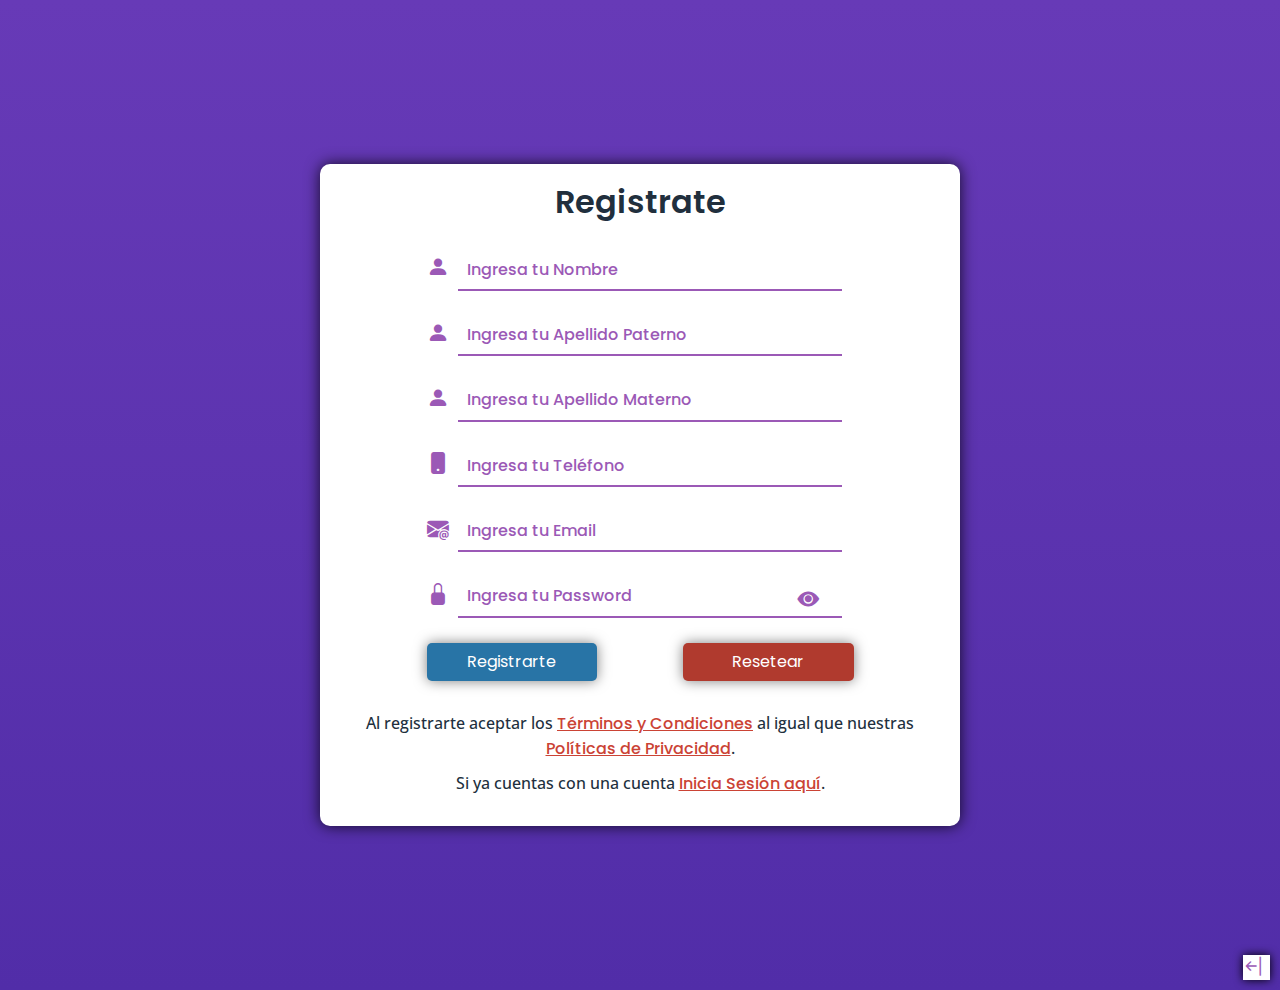
<file: web/registro.html>
<!DOCTYPE html>
<html lang="en">
<head>
    <meta charset="UTF-8">
    <meta name="viewport" content="width=device-width, initial-scale=1.0">
    <link rel="stylesheet" href="https://cdn.jsdelivr.net/npm/bootstrap-icons@1.11.3/font/bootstrap-icons.min.css">
    <link rel="stylesheet" href="/styles/normalize.css">
    <link rel="stylesheet" href="/styles/registro.css">
    <link rel="stylesheet" href="/styles/spinner.css">
    <title>Home-Health Web Sign Up Proyect</title>
</head>
<body>
    <section class="section">
        <div class="texts">
            <h1 class="title">Registrate</h1>
        </div>

        <!--Formulario-->
        <form id="formulario" class="formulario">
            <div class="formulario__content">
                <div class="formulario__container">
                    <i class="bi bi-person-fill icon"></i>

                    <input type="text" name="nombre" id="nombre" class="input" placeholder=" ">

                    <label class="label">Ingresa tu Nombre</label>
                </div>

                <div class="formulario__container">
                    <i class="bi bi-person-fill icon"></i>

                    <input type="text" name="apellidoP" id="apellidoP" class="input" placeholder=" ">

                    <label class="label">Ingresa tu Apellido Paterno</label>
                </div>

                <div class="formulario__container">
                    <i class="bi bi-person-fill icon"></i>

                    <input type="text" name="apellidoM" id="apellidoM" class="input" placeholder=" ">

                    <label class="label">Ingresa tu Apellido Materno</label>
                </div>

                <div class="formulario__container">
                    <i class="bi bi-phone-fill icon"></i>

                    <input type="tel" name="phone" id="phone" class="input" placeholder=" ">

                    <label class="label">Ingresa tu Teléfono</label>
                </div>

                <div class="formulario__container">
                    <i class="bi bi-envelope-at-fill icon"></i>

                    <input type="email" name="email" id="email" class="input" placeholder=" ">

                    <label class="label">Ingresa tu Email</label>
                </div>

                <div class="formulario__container">
                    <i class="bi bi-lock-fill icon"></i>

                    <input type="password" name="password" id="password" class="input" placeholder=" ">

                    <label class="label">Ingresa tu Password</label>

                    <label for="password" class="label-passowrd">
                        <button id="btn-password" class="btn-password">
                            <i class="bi bi-eye-fill icon"></i>
                        </button>
                    </label>
                </div>

                <div class="formulario__buttons">
                    <button type="submit" id="btn-submit" class="btn" disabled>
                        Registrarte
                    </button>

                    <button type="reset" id="btn-reset" class="btn">
                        Resetear
                    </button>
                </div>

                <!--Spinner-->
                <div class="spinner-container">
                    <div class="spinner">
                        <div class="sk-chase">
                            <div class="sk-chase-dot"></div>
                            <div class="sk-chase-dot"></div>
                            <div class="sk-chase-dot"></div>
                            <div class="sk-chase-dot"></div>
                            <div class="sk-chase-dot"></div>
                            <div class="sk-chase-dot"></div>
                        </div>
                    </div>
                </div>
            </div>

            <div class="formulario__info">
                <p class="paragraph">Al registrarte aceptar los <a href="#" class="link">Términos y Condiciones</a> al igual que nuestras <a href="#" class="link">Políticas de Privacidad</a>.</p>

                <p class="paragraph">Si ya cuentas con una cuenta <a href="/web/cuenta.html" class="link">Inicia Sesión aquí</a>.</p>
            </div>
        </form>

        <a href="/web/index.html" class="link-home">
            <i class="bi bi-arrow-bar-left icon"></i>
        </a>
    </section>

    <script src="/scripts/form-register.js"></script>
</body>
</html>
</file>
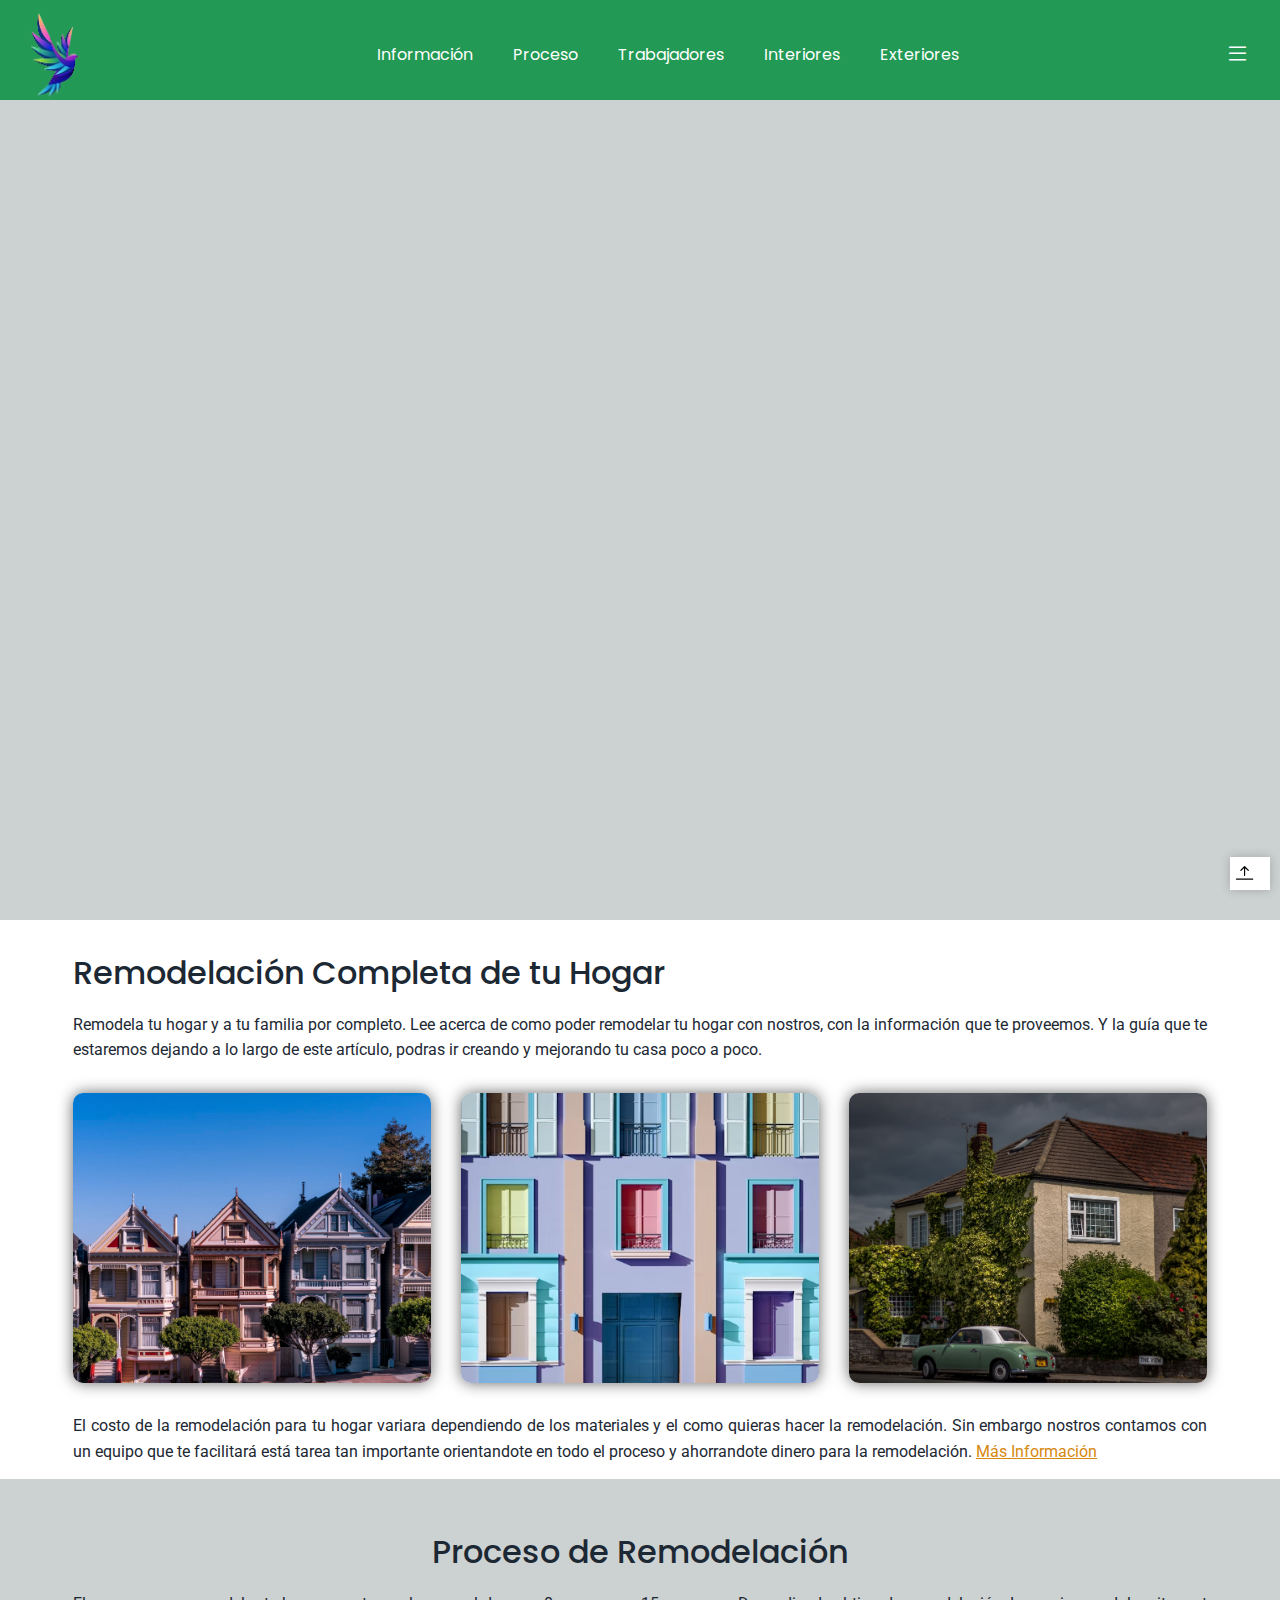
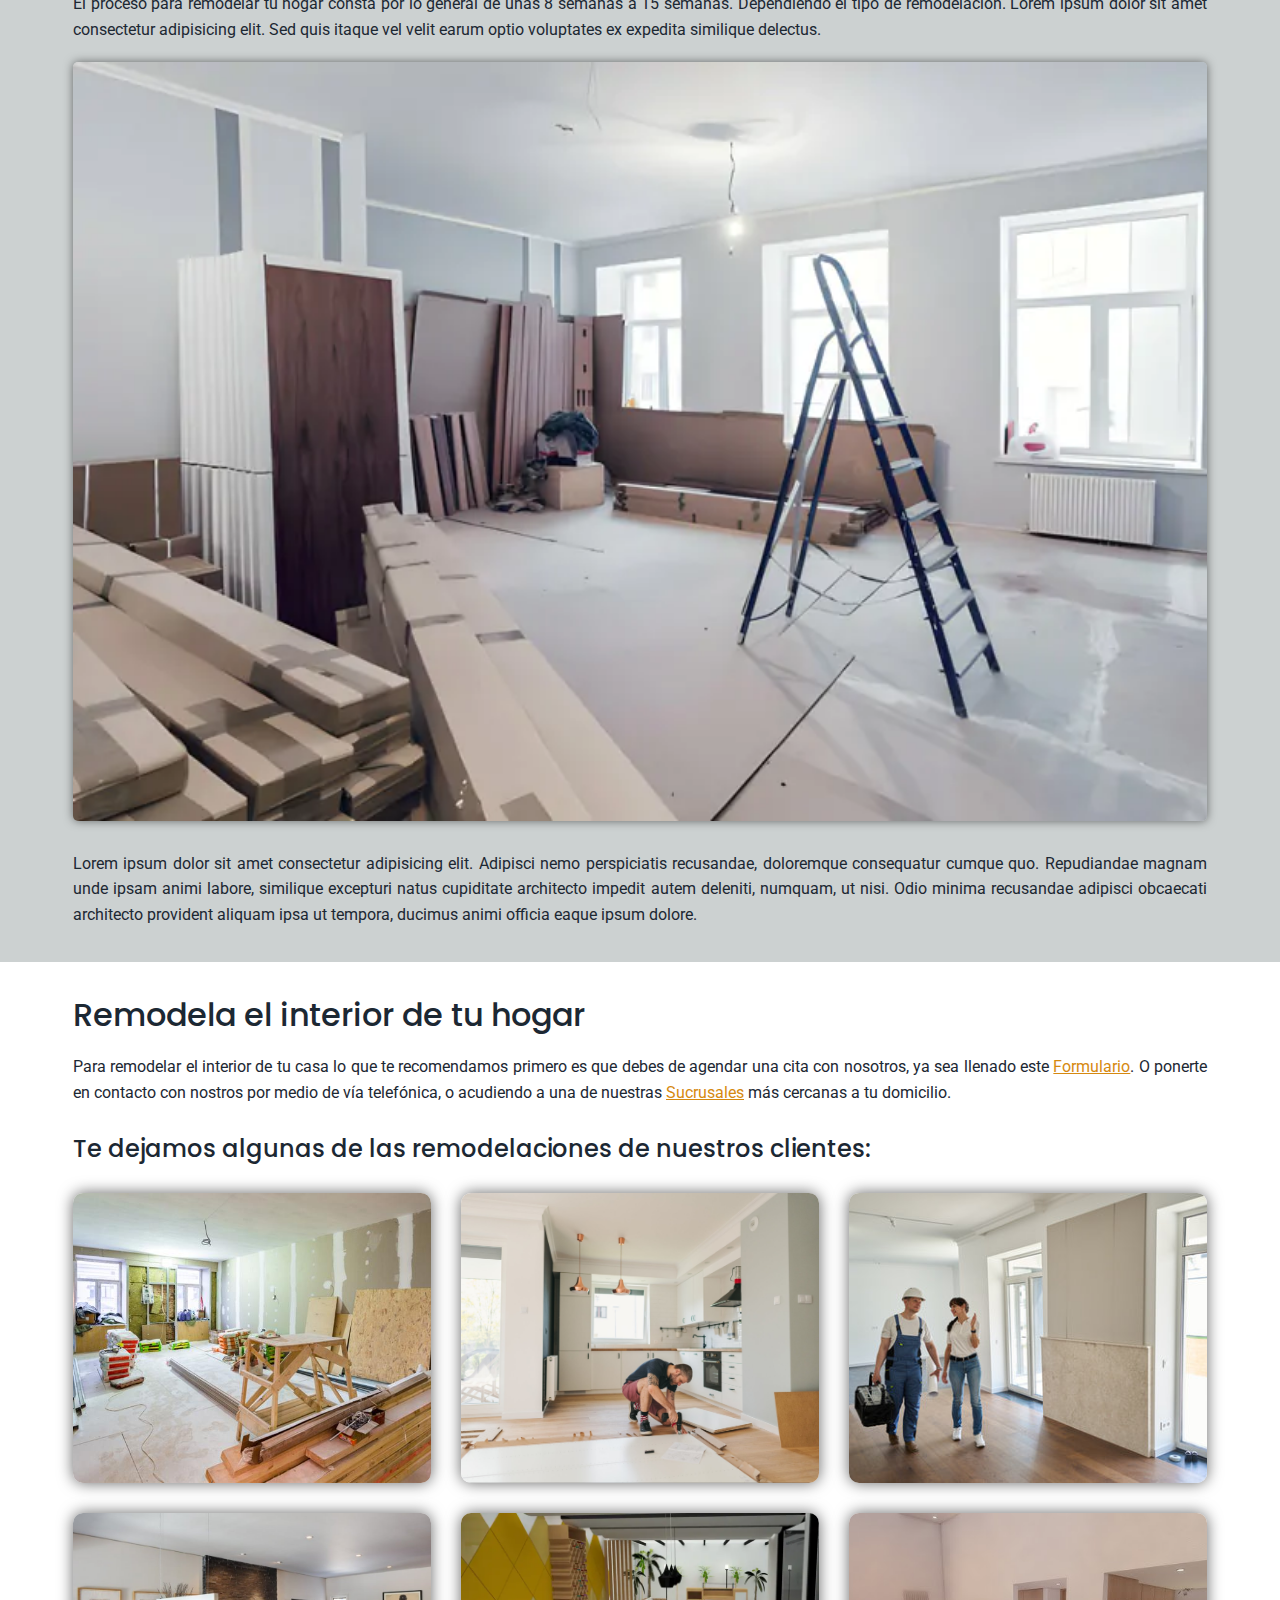
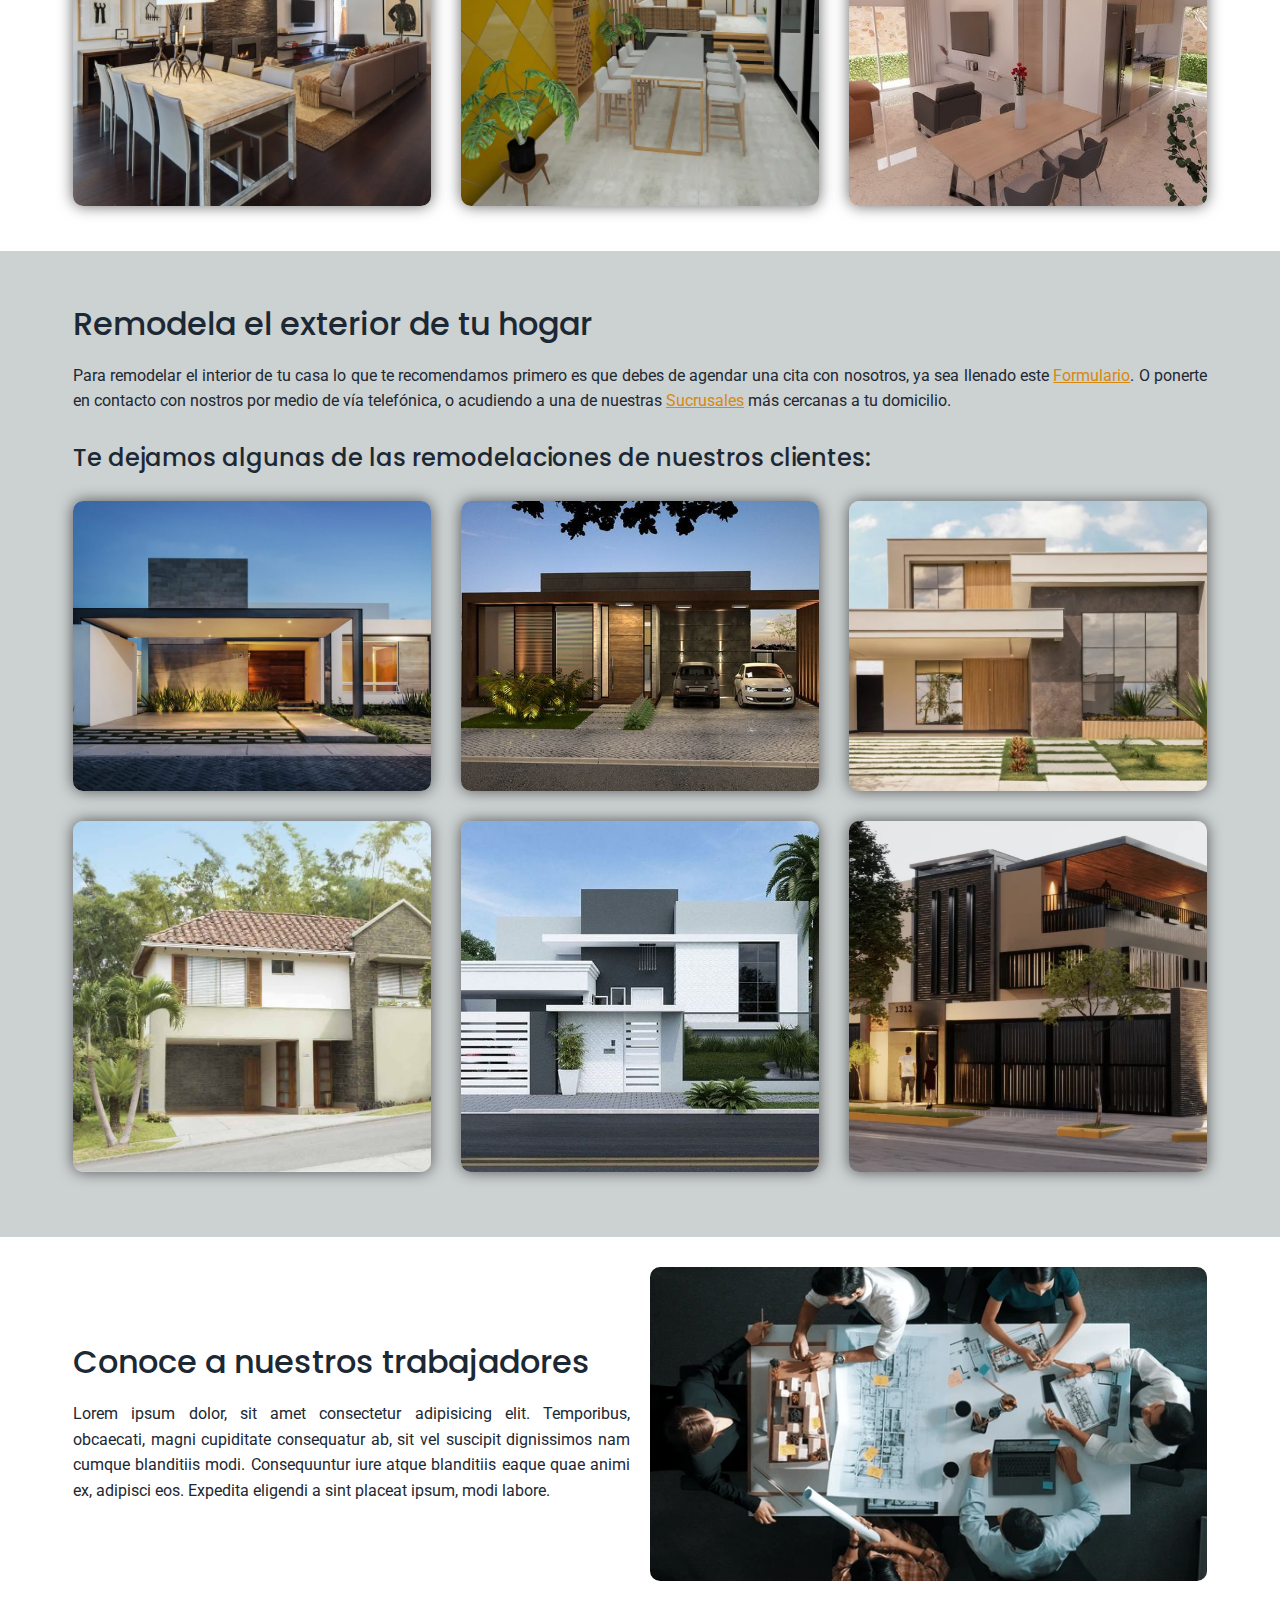
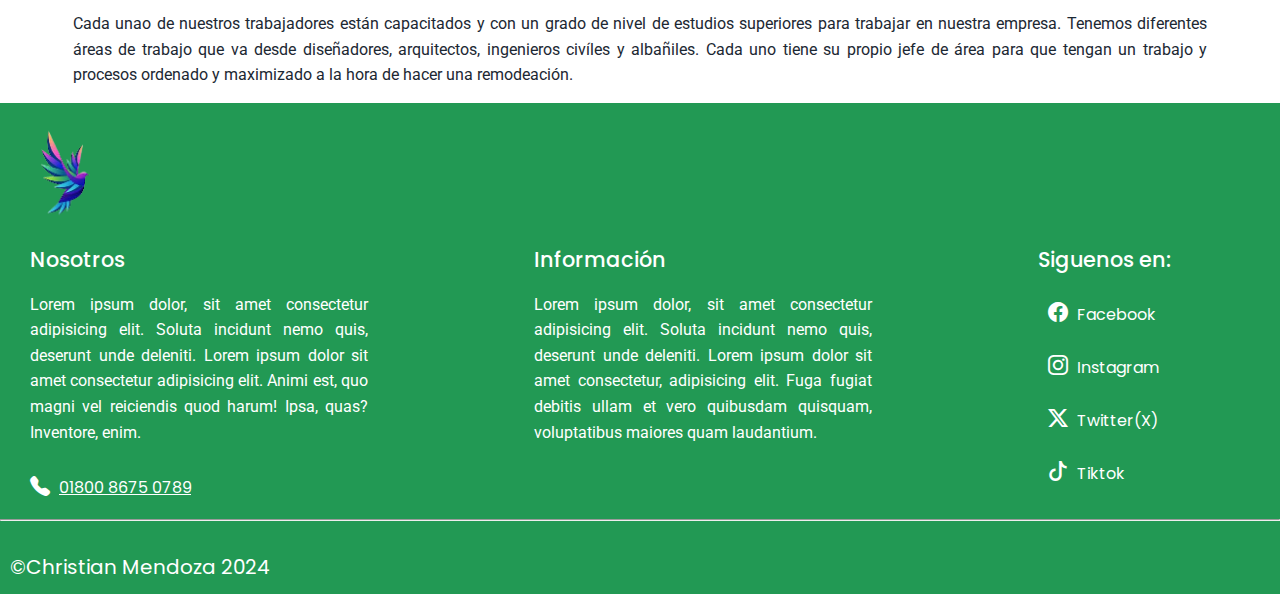
<file: web/remodelacion.html>
<!DOCTYPE html>
<html lang="en">
<head>
    <meta charset="UTF-8">
    <meta name="viewport" content="width=device-width, initial-scale=1.0">
    <link rel="stylesheet" href="https://cdn.jsdelivr.net/npm/bootstrap-icons@1.11.3/font/bootstrap-icons.min.css">
    <link rel="stylesheet" href="/styles/normalize.css">
    <link rel="stylesheet" href="/styles/remodelation.css">
    <link rel="stylesheet" href="/styles/darkmode.css">
    <title>Home-Health Remodelation Web Proyect</title>
</head>
<body>
    <!--Header-->
    <header class="header">
        <!--Header container-->
        <section class="header__container">

            <!--Logo Web-->
            <figure class="header__logo">
                <img src="/images/Logo.png" alt="logo" class="header__logo-img logo">
            </figure>

            <!--Header nav-->
            <div class="header__navegation">
                <a href="#section__remodelation" class="header__navegation-link">Información</a>
                <a href="#section__process" class="header__navegation-link">Proceso</a>
                <a href="#section__workers" class="header__navegation-link">Trabajadores</a>
                <a href="#section__interior" class="header__navegation-link">Interiores</a>
                <a href="#section__exterior" class="header__navegation-link">Exteriores</a>
            </div>

            <!--Menu Sidebar-->
            <button type="button" id="open-btn" class="menu-btn open-btn">
                <i class="bi bi-list menu-icon"></i>
            </button>

            <nav class="sidebar__menu" id="sidebar">
                <button type="button" id="close-btn" class="menu-btn close-btn">
                    <i class="bi bi-x-lg menu-icon"></i>
                </button>

                <!--Navegation Menu Container-->
                <div class="navegation__menu-content">
                    <div class="navegation__menu-container">
                        <a href="/web/index.html" class="navegation__menu-link">
                            <i class="bi bi-house-fill icon"></i>
                            Inicio
                        </a>
                    </div>

                    <div class="navegation__menu-container">
                        <a href="#" class="navegation__menu-link">
                            <i class="bi bi-person-arms-up icon"></i>
                            Nosotros

                            <button type="button" id="submenu-btn" class="sidebar-btn">
                            <i class="bi bi-arrow-right icon sidebar-icon"></i>
                            </button>
                        </a>

                        <!--Submenu Sidebar-->
                        <div class="submenu" id="submenu">
                            <div class="submenu__container">
                                <a href="/web/acerca.html" class="submenu-link">
                                    <i class="bi bi-info-square-fill icon"></i>
                                    Acerca de
                                </a>
                            </div>

                            <div class="submenu__container">
                                <a href="/web/materiales.html#section__stores" class="submenu-link">
                                    <i class="bi bi-shop-window icon"></i>
                                    Tiendas
                                </a>
                            </div>

                            <div class="submenu__container">
                                <a href="/web/ayuda.html" class="submenu-link">
                                    <i class="bi bi-info-circle-fill icon"></i>
                                    Ayuda
                                </a>
                            </div>
                        </div>
                    </div>

                    <div class="navegation__menu-container">
                        <a href="/web/remodelacion.html" class="navegation__menu-link">
                            <i class="bi bi-house-gear-fill icon"></i>
                            Remodelaciones
                        </a>
                    </div>

                    <div class="navegation__menu-container">
                        <a href="/web/materiales.html" class="navegation__menu-link">
                            <i class="bi bi-tools icon"></i>
                            Materiales
                        </a>
                    </div>

                    <div class="navegation__menu-container">
                        <a href="/web/hogar.html" class="navegation__menu-link">
                            <i class="bi bi-house-fill icon"></i>
                            Hogar
                        </a>
                    </div>

                    <div class="navegation__menu-container">
                        <a href="/web/cuenta.html" class="navegation__menu-link">
                            <i class="bi bi-person-fill icon"></i>
                            Cuenta
                        </a>
                    </div>

                    <!--Darkmode-->
                    <div class="navegation__menu-container darkmode__container">
                        <a href="#" class="darkmode-link">
                            <i class="bi bi-moon-fill icon"></i>
                            Modo Oscuro:
                        </a>

                        <input type="checkbox" name="darkmode" id="darkmode-btn" class="input-dark">

                        <label for="darkmode-btn" class="label-darkmode"></label>
                    </div>
                </div>
            </nav>
        </section>
    </header>

    <!--Principal Content-->
    <main id="main" class="main">

        <!--Landige Page-->
        <section class="landige__page">
            <div class="landige__page-container">

                <div class="landige__page-grid">

                    <div class="landige__page-texts">
                        <h1 class="landige__page-title">Home-Health</h1>
                        <h3 class="landige__page-subtitle">Remodela tu hogar y hazlo un lugar de ensueño.</h3>
                    </div>
                </div>
            </div>
        </section>

        <!--Section 1 Remodelation Completa-->
        <section class="section section-remodelacion" id="section__remodelation">
            <div class="section__container">
                <div class="section__texts">
                    <h2 class="title">Remodelación Completa de tu Hogar</h2>
                    <p class="paragraph">Remodela tu hogar y a tu familia por completo. Lee acerca de como poder remodelar tu hogar con nostros,
                        con la información que te proveemos. Y la guía que te estaremos dejando a lo largo de este artículo, podras ir creando y mejorando
                        tu casa poco a poco.
                    </p>
                </div>

                <div class="section__remodelacion-grid">
                    <figure class="figure__image">
                        <img src="/images/img11.avif" alt="image1" class="figure__img figure__img-1">
                    </figure>

                    <figure class="figure__image">
                        <img src="/images/img12.avif" alt="image2" class="figure__img figure__img-2">
                    </figure>

                    <figure class="figure__image">
                        <img src="/images/img13.avif" alt="image3" class="figure__img figure__img-3">
                    </figure>
                </div>

                <div class="section__info-container">
                    <p class="paragraph">El costo de la remodelación para tu hogar variara dependiendo de los materiales y el como quieras hacer la
                        remodelación. Sin embargo nostros contamos con un equipo que te facilitará está tarea tan importante orientandote en todo el 
                        proceso y ahorrandote dinero para la remodelación. <a href="#" class="link">Más Información</a>
                    </p>
                </div>
            </div>
        </section>

        <!--Section 2 Remodelation Process-->
        <section class="section section-process" id="section__process">
            <div class="section__container">
                <div class="section__texts">
                    <h2 class="title title-n2">Proceso de Remodelación</h2>
                    <p class="paragraph">El proceso para remodelar tu hogar consta por lo general de unas 8 semanas a 15 semanas.
                        Dependiendo el tipo de remodelación. Lorem ipsum dolor sit amet consectetur adipisicing elit. Sed quis itaque vel velit earum optio voluptates ex expedita similique delectus.
                    </p>
                </div>

                <figure class="section__figure">
                    <img src="/images/img14.jpg" alt="image4" class="image">
                </figure>

                <div class="section__info-container">
                    <p class="paragraph">Lorem ipsum dolor sit amet consectetur adipisicing elit. Adipisci nemo perspiciatis recusandae, doloremque 
                        consequatur cumque quo. Repudiandae magnam unde ipsam animi labore, similique excepturi natus cupiditate architecto impedit 
                        autem deleniti, numquam, ut nisi. Odio minima recusandae adipisci obcaecati architecto provident aliquam ipsa ut tempora, ducimus 
                        animi officia eaque ipsum dolore.</p>
                </div>
            </div>
        </section>

        <!--Section Remodelation Interior-->
        <section class="section section-interior" id="section__interior">
            <div class="section__container">
                <div class="section__texts">
                    <h2 class="title">Remodela el interior de tu hogar</h2>
                    <p class="paragraph">Para remodelar el interior de tu casa lo que te recomendamos primero es que debes de agendar una cita con nosotros,
                        ya sea llenado este <a href="/web/index.html#section__formulario" class="link">Formulario</a>. O ponerte en contacto con nostros por medio de vía telefónica, o 
                        acudiendo a una de nuestras <a href="/web/materiales.html#section__stores" class="link">Sucrusales</a> más cercanas a tu domicilio.
                    </p>

                    <h3 class="subtitle">Te dejamos algunas de las remodelaciones de nuestros clientes:</h3>
                </div>

                <div class="section__interior-grid">
                    <figure class="figure__grid">
                        <img src="/images/img15.jpg" alt="image5" class="figure__img figure__img">
                    </figure>

                    <figure class="figure__grid">
                        <img src="/images/img16.jpg" alt="image6" class="figure__img figure__img">
                    </figure>

                    <figure class="figure__grid">
                        <img src="/images/img17.jpg" alt="image7" class="figure__img figure__img">
                    </figure>

                    <figure class="figure__grid">
                        <img src="/images/img18.jpg" alt="image8" class="figure__img figure__img">
                    </figure>

                    <figure class="figure__grid">
                        <img src="/images/img19.jpg" alt="image9" class="figure__img figure__img">
                    </figure>

                    <figure class="figure__grid">
                        <img src="/images/img20.jpg" alt="image10" class="figure__img figure__img">
                    </figure>
                </div>
            </div>
        </section>

        <!--Section Remodelation Exterior-->
        <section class="section section-exterior" id="section__exterior">
            <div class="section__container">
                <div class="section__texts">
                    <h2 class="title">Remodela el exterior de tu hogar</h2>
                    <p class="paragraph">Para remodelar el interior de tu casa lo que te recomendamos primero es que debes de agendar una cita con nosotros,
                        ya sea llenado este <a href="/web/index.html#section__formulario" class="link">Formulario</a>. O ponerte en contacto con nostros por medio de vía telefónica, o 
                        acudiendo a una de nuestras <a href="/web/materiales.html#section__stores" class="link">Sucrusales</a> más cercanas a tu domicilio.
                    </p>

                    <h3 class="subtitle">Te dejamos algunas de las remodelaciones de nuestros clientes:</h3>
                </div>

                <div class="section__exterior-grid">
                    <figure class="figure__grid">
                        <img src="/images/img21.jpeg" alt="image11" class="figure__img figure__img">
                    </figure>

                    <figure class="figure__grid">
                        <img src="/images/img22.jpg" alt="image12" class="figure__img figure__img">
                    </figure>

                    <figure class="figure__grid">
                        <img src="/images/img23.jpg" alt="image13" class="figure__img figure__img">
                    </figure>

                    <figure class="figure__grid">
                        <img src="/images/img24.jpg" alt="image14" class="figure__img figure__img">
                    </figure>

                    <figure class="figure__grid">
                        <img src="/images/img25.jpg" alt="image15" class="figure__img figure__img">
                    </figure>

                    <figure class="figure__grid">
                        <img src="/images/img26.jpg" alt="image16" class="figure__img figure__img">
                    </figure>
                </div>
            </div>
        </section>

        <!--Section Workers (Trabajadores)-->
        <section class="section section-workers" id="section__workers">
            <div class="section__container">
                <div class="section__content-info">
                    <div class="section__texts-info">
                        <h2 class="title">Conoce a nuestros trabajadores</h2>
                        <p class="paragraph">Lorem ipsum dolor, sit amet consectetur adipisicing elit. Temporibus, obcaecati, magni cupiditate consequatur ab, sit vel suscipit dignissimos nam cumque blanditiis modi. Consequuntur iure atque blanditiis eaque quae animi ex, adipisci eos. Expedita eligendi a sint placeat ipsum, modi labore.</p>
                    </div>

                    <figure class="section__content-image">
                        <img src="/images/img-workers.jpg" alt="image17" class="figure__content-img">
                    </figure>
                </div>

                <div class="section__container-info">
                        <p class="paragraph">Cada unao de nuestros trabajadores están capacitados y con un grado de nivel de estudios superiores para trabajar en
                        nuestra empresa. Tenemos diferentes áreas de trabajo que va desde diseñadores, arquitectos, ingenieros civíles y albañiles. Cada
                        uno tiene su propio jefe de área para que tengan un trabajo y procesos ordenado y maximizado a la hora de hacer una remodeación.
                    </p>
                </div>
            </div>
        </section>
    </main>

    <!--Footer-->
    <footer id="footer" class="footer">
        <div class="footer__content">
            <figure class="footer__content-image">
                <img src="/images/Logo.png" alt="logo" class="footer__content-logo logo">
            </figure>

            <div class="footer__content-container">

                <div class="footer__about">
                    <h3 class="f-container-title">Nosotros</h3>

                    <p class="paragraph f-paragraph">Lorem ipsum dolor, sit amet consectetur adipisicing elit. Soluta incidunt nemo quis, deserunt unde deleniti. Lorem ipsum dolor sit amet consectetur adipisicing elit. Animi est, quo magni vel reiciendis quod harum! Ipsa, quas? Inventore, enim.</p>

                    <div class="f__container-phone">
                        <i class="bi bi-telephone-fill f-icon f-icon-phone"></i>
                        <a href="#" class="link f-link">01800 8675 0789</a>
                    </div>
                </div>

                <div class="footer__info">
                    <h3 class="f-container-title">Información</h3>

                    <p class="paragraph f-paragraph">Lorem ipsum dolor, sit amet consectetur adipisicing elit. Soluta incidunt nemo quis, deserunt unde deleniti. Lorem ipsum dolor sit amet consectetur, adipisicing elit. Fuga fugiat debitis ullam et vero quibusdam quisquam, voluptatibus maiores quam laudantium.</p>
                </div>

                <div class="footer__social">
                    <h3 class="f-container-title">Siguenos en:</h3>

                    <div class="f__container-socials">
                        <a href="#" class="link f-link f-link-social">
                            <i class="bi bi-facebook f-icon"></i>
                            Facebook
                        </a>
                        <a href="#" class="link f-link f-link-social">
                            <i class="bi bi-instagram f-icon"></i>
                            Instagram
                        </a>
                        <a href="#" class="link f-link f-link-social">
                            <i class="bi bi-twitter-x f-icon"></i>
                            Twitter(X)
                        </a>
                        <a href="#" class="link f-link f-link-social">
                            <i class="bi bi-tiktok f-icon"></i>
                            Tiktok
                        </a>
                    </div>
                </div>
            </div>
        </div>

        <hr>
        <p class="p-copyright">&copy;Christian Mendoza 2024</p>
    </footer>

    <!--Boton para regresar al inicio de la página-->
    <button type="button" class="btn-home">
        <a href="#main" class="btn-link">
            <i class="bi bi-arrow-bar-up icon btn-icon-top"></i>
        </a>
    </button>

    <!--Archivo JS-->
    <script src="/scripts/menu.js"></script>
    <script src="/scripts/darkmode.js"></script>
</body>
</html>
</file>
<file: styles/style.css>
/*Fuentes de texto*/
@import url('https://fonts.googleapis.com/css2?family=Open+Sans:ital,wght@0,300..800;1,300..800&family=Poppins:ital,wght@0,100;0,200;0,300;0,400;0,500;0,600;0,700;0,800;0,900;1,100;1,200;1,300;1,400;1,500;1,600;1,700;1,800;1,900&family=Roboto:ital,wght@0,100;0,300;0,400;0,500;0,700;0,900;1,100;1,300;1,400;1,500;1,700;1,900&display=swap');

/*Variables*/
:root{
    /*Backgrounds*/
    --bg: #ccd1d1;
    --bg-header-footer: #229954; 
    --bg-landige-page: #5d6d7e; 
    --bg-target-grid: #d68a105e; 
    --bg-show-target: crimson;
    --bg-button-enviar:#27ae60 ;
    --bg-button-reset: #cb4335 ;
    --bg-alert-true: #58d68d;
    --bg-alert-false: crimson;
    --bg-button-card:#f39c12;
    --bg-button-card-hover:#2e4053;
    --bg-header-link-hover: #fff;
    --bg-landige-img: url(/images/img2.avif);
    --bg-grid-images: url(/images/img2.avif);
    --bg-formulario: #fff;
    --bg-input-failed: #cb4335;


    /*Textos*/
    --title: 'Poppins', sans-serif;
    --paragraph: 'Roboto', sans-serif;
    --color-1: #1c2833;
    --color-2: #fff;
    --color-3: #d68910;
    --color-4:#229954;
    --color-5: slateblue;

    /*Size´s Web Page*/
    --width: min(90%, 1200px);
    --margin: 0 auto;
    --padding: 10px;
    --padding-modifier: 15px;
    --padding-btn-form: 15px 10px;
}

/*Body*/
body{
    display: block;
    width: 100%;
    height: 100%;
    font-family: var(--title);
    background: var(--bg);
    color: var(--color-1);
    position: relative;
    transition: all .3s ease;
}

/*Header*/
.header{
    width: 100%;
    height: 100px;
    background: var(--bg-header-footer);
    position: fixed;
    top: 0;
    left: 0;
    z-index: 1;
}

.header__container{
    width: 100%;
    padding: 0 30px 0 0;
    display: flex;
    justify-content: space-between;
    align-items: center;
}

.logo{
    display: block;
    width: 110px;
}

.header__navegation{
    display: flex;
    flex-direction: row;
    gap: 40px;
}

.header__navegation-link{
    display: block;
    font-size: 1rem;
    font-weight: 400;
    color: var(--color-2);
    text-decoration: none;
    transition: all .3s ease;
}

.header__navegation-link:hover{
    transform: scale(1.3);
}

/*Navegation Menu (Sidebar Menu)*/
.menu-btn{
    background: none;
    border: none;
    cursor: pointer;
}

.menu-icon{
    font-size: 25px;
    color: var(--color-2);
}
.sidebar__menu{
    width: 350px;
    height: 100%;
    background: var(--bg-header-footer);
    position: fixed;
    top: 0;
    right: 0;
    clip-path: polygon(100% 0, 100% 0, 100% 100%, 100% 100%);
    transition: all .3s ease;
}

.sidebar__menu.active{
    clip-path: polygon(0 0, 100% 0, 100% 100%, 0 100%);
    transition: all .3s ease;
}

.close-btn{
    position: fixed;
    right: 30px;
    top: 45px;
}

.navegation__menu-content{
    width: 100%;
    padding: 10px;
    display: flex;
    flex-direction: column;
    margin-top: 80px;
}

.navegation__menu-container{
    width: 100%;
    padding: 10px;
}

.navegation__menu-link{
    display: block;
    width: 100%;
    font-size: 1rem;
    font-weight: var(--paragraph);
    font-weight: 400;
    text-decoration: none;
    color: var(--color-2);
    transition: all .3s ease;
    padding: 10px;
}

.navegation__menu-link:hover{
    background: var(--color-2);
    color: var(--color-4);
}

.navegation__menu-link:nth-child(5):hover{
    background: none;
    color: none;
}

.icon{
    margin-right: 10px;
}

/*Submenu*/
.sidebar-btn{
    background: none;
    border: none;
    cursor: pointer;
}

.sidebar-icon{
    margin-left: 10px;
}

.submenu{
    display: none;
    transition: all .3s ease;
}

.submenu.submenu-active{
    display: block;
    transition: all .3s ease;
    margin-top: 10px;
}

.submenu__container{
    width: 100%;
    margin-bottom: 10px;
}

.submenu-link{
    display: block;
    width: 100%;
    width: 100%;
    font-size: 1rem;
    font-weight: var(--paragraph);
    font-weight: 400;
    text-decoration: none;
    color: var(--color-2);
    transition: all .3s ease;
    padding: 10px;
}

.submenu-link:hover{
    background: var(--color-2);
    color: var(--color-4);
}

/*Darkmode*/
.darkmode-link{
    display: block;
    width: 100%;
    font-size: 1rem;
    font-weight: var(--paragraph);
    font-weight: 400;
    text-decoration: none;
    color: var(--color-2);
    transition: all .3s ease;
    padding: 10px;
}

.input-dark{
    display: none;
}

.label-darkmode{
    display: block;
    width: 140px;
    height: 40px;
    border-radius: 50px;
    position: relative;
    cursor: pointer;
    background: #fff;
    margin-top: 20px;
    transition: all .3s ease;
}

.label-darkmode::before{
    content: "";
    display: block;
    width: 30px;
    height: 30px;
    background: var(--color-1);
    border-radius: 50%;
    position: absolute;
    top: 5px;
    left: 5px;
    transition: all .3s ease;
}

.input-dark:checked + .label-darkmode{
    transition: all .3s ease;
}

.input-dark:checked + .label-darkmode::before{
    transition: all .3s ease;
    transform: translateX(100px);
}

/*Main*/
.main{
    width: 100%;
    height: 100%;
    margin-top: 100px;
}

/*Section*/
.section{
    width: var(--width);
    margin: var(--margin);
    margin-bottom: 40px;
}

.title{
    font-size: 2rem;
    font-weight: 500;
    margin-bottom: 20px;
    color: var(--color-1);
}

.paragraph{
    font-size: 1rem;
    font-weight: 400;
    font-family: var(--paragraph);
    line-height: 1.6;
    text-align: justify;
    color: var(--color-1);
}

.link{
    font-size: 1rem;
    font-weight: 400;
    color: var(--color-3);
}

.icon{
    font-size: 22px;
}


/*Landige Page*/
.landige__page{
    display: block;
    width: 100%;
    height: 85vh;
    overflow: hidden;
    background: #fff;
}

.landige__page-container{
    width: 100%;
    height: 100%;
    display: grid;
    grid-template-columns: repeat(8,1fr);
    grid-template-rows: repeat(6,1fr);
    position: relative;
}

.landige__page-container::before{
    content: "";
    display: block;
    background: var(--bg-landige-img);
    background-position: center;
    background-size: cover;
    grid-column: 4/-1;
    grid-row: 1/-1;
    clip-path: polygon(0 0, 100% 0, 100% 0, 0 0);
    animation: landige 1s 1s cubic-bezier(.15,.7,.74,.49) forwards;
}

.landige__page-text{
    grid-column: 1/4;
    grid-row: 2/5;
    padding: var(--padding);
    clip-path: polygon(0 0, 0 0, 0 93%, 0% 100%);
    animation: landige-text 1s 1.3s cubic-bezier(.15,.7,.74,.49) forwards;
    text-align: left;
}

.landige__page-title{
    font-size: 5rem;
    font-weight: 500;
    color: var(--color-4);
    margin-bottom: 20px;
}

.landige__page-subtitle{
    font-size: 2rem;
    font-weight: 400;
    color: var(--color-1);
}

/*Animaciones Landige Page*/
@keyframes landige {
    to{
        clip-path: polygon(0 0, 100% 0, 100% 100%, 0% 100%);
    }
}

@keyframes landige-text {
    to{
        clip-path: polygon(0 0, 100% 0, 100% 100%, 0% 100%);
    }
}

/*Section 1 Banner*/
.section__banner{
    margin-top: 70px;
}
.section__banner-content{
    width: 100%;
    height: 100%;
    display: flex;
    justify-content: space-between;
    align-items: center;
    gap: 20px;
}

.section__banner-texts{
    width: 50%;
    display: flex;
    flex-direction: column;
    gap: 30px;
}

.section__banner-image{
    width: 50%;
}

.section__banner-img{
    display: block;
    width: 100%;
    height: 100%;
    object-fit: cover;
    border-radius: 10px;
}

/*Section 2 Hogar*/
.section__hogar{
    position: relative;
    margin-top: 0;
}

.section__hogar-content{
    width: 100%;
    height: 100%;
    margin-top: 0;
}

.section__hogar-text{
    margin-bottom: 40px;
}

.section__hogar-grid{
    width: 100%;
    height: 100%;
    display: grid;
    grid-template-columns: repeat(auto-fit, minmax(360px, 1fr));
    grid-template-rows: 290px;
    gap: 30px;
}

.section__hogar-grid-figure{
    display: block;
    width: 100%;
    height: 100%;
    border-radius: 10px;
}

.section__hogar-grid-img{
    display: block;
    width: 100%;
    height: 100%;
    object-fit: cover;
    border-radius: 10px;
}

.section__hogar-grid-target{
    display: block;
    width: 100%;
    height: 100%;
    position: relative;
    overflow: hidden;
}

.section__hogar-grid-target::before{
    content: "";
    display: block;
    width: 100%;
    height: 100%;
    position: absolute;
    top: 0;
    left: 0;
    background: var(--bg-target-grid);
    transform: translateY(100%);
    transition: transform .3s ease;
    border-radius: 10px;
}

.section__hogar-grid-target:hover::before{
    transform: translateY(0);
}

/*Section target grid*/
.show{
    width: 100%;
    height: 100%;
    background: rgba(0,0,0,.2);
    position: absolute;
    top: 0;
    left: 0;
    transform: scale(0);
    transition: transform .3s ease;
}

.show:target{
    transform: scale(1);
    transition: transform .3s ease;
}

.show__container{
    display: block;
    width: 100%;
    height: 60%;
    margin: 20% auto 0;
    background: #fff;
    border-radius: 10px;
    position: relative;
    background: var(--bg-grid-images);
    background-size: cover;
    background-position: center;
    background-repeat: no-repeat;
}

.show__close{
    display: block;
    width: 40px;
    height: 40px;
    font-size: 24px;
    text-align: center;
    text-decoration: none;
    color: var(--color-2);
    border-radius: 50%;
    padding: 4px;
    background: var(--bg-show-target);
    position: absolute;
    top: -20px;
    right: -20px;
}

.show--n2{
    --bg-grid-images: url(/images/img3.avif);
}

.show--n3{
    --bg-grid-images: url(/images/img4.avif);
}

.show--n4{
    --bg-grid-images: url(/images/img5.avif);
}

.show--n5{
    --bg-grid-images: url(/images/img6.avif);
}

.show--n6{
    --bg-grid-images: url(/images/img7.avif);
}

.show--n7{
    --bg-grid-images: url(/images/img8.avif);
}

.show--n8{
    --bg-grid-images: url(/images/img9.avif);
}

.show--n9{
    --bg-grid-images: url(/images/img1.avif);
}

/*Section 3 Remodelation Exterior*/
.section__exterior-content{
    width: 100%;
    height: 100%;
    display: flex;
    flex-direction: row;
    align-items: center;
    justify-content: space-between;
    gap: 20px;
}

.section__exterior-text{
    width: 50%;
}

.section__exterior-image{
    width: 50%;
}

.section__exterior-img{
    display: block;
    width: 100%;
    height: 100%;
    object-fit: cover;
    border-radius: 10px;
}

/*Section 4 Remodelation Interior*/
.section__interior-content{
    width: 100%;
    height: 100%;
    display: flex;
    flex-direction: row-reverse;
    align-items: center;
    justify-content: space-between;
    gap: 20px;
}

.section__interior-text{
    width: 100%;
}

.section__inteior-image{
    width: 50%;
}

.section__interior-img{
    display: block;
    width: 100%;
    height: 100%;
    object-fit: cover;
    border-radius: 10px;
}

/*Section 5 Formulario*/
.section__formulario{
    margin-top: 80px;
}

.section__formulario-container{
    width: 100%;
    height: 100%;
}

.formulario__info{
    width: 100%;
    margin-bottom: 20px;
}

.formulario-title,
.formulario-p{
    text-align: center;
}

.formulario{
    display: block;
    width: 100%;
    height: 100%;
    border-radius: 10px;
    padding: var(--padding-modifier);
    background: var(--bg-formulario);
}

.formulario__content{
    width: 100%;
    height: 100%;
    display: flex;
    flex-direction: column;
    padding: var(--padding);
    align-items: center;
    margin: var(--margin);
}

.formulario__container{
    width: 50%;
    margin-bottom: 40px;
}

.icon-formulario{
    color: var(--color-3);
    margin-right: 10px;
}

.input{
    width: 85%;
    background: none;
    font-size: 1rem;
    font-weight: 400;
    color: var(--color-1);
    border: none;
    outline: none;
    border-bottom: solid 2px var(--color-3);
    position: relative;
    transition: all .3s ease;
}

.input:focus{
    border-bottom: solid 2px var(--color-5);
}

.formulario__buttons{
    width: 100%;
    margin-top: 20px;
    display: flex;
    justify-content: center;
    gap: 30px;
}

.formulario-btn{
    width: 30%;
    padding: var(--padding);
    border: none;
    background: var(--bg-button-enviar);
    border-radius: 10px;
    text-align: center;
    color: var(--color-2);
    font-weight: 400;
    box-shadow: 0 0 10px rgba(0,0,0,.6);
    cursor: pointer;
    transition: all .3s ease;
}

.formulario-btn:nth-child(2){
    background: var(--bg-button-reset);
}

.formulario-btn1-icon{
    margin-left: 10px;
}

.formulario-btn:hover{
    background: var(--bg-button-card-hover);
}

/*Section 6 Prices Card*/
.section__prices-content{
    width: 100%;
    height: 100%;
}

.section__prices-cards{
    width: 100%;
    margin-top: 40px;
    display: grid;
    grid-template-columns: repeat(auto-fit, minmax(250px, 1fr));
    grid-row: 260px;
    gap: 30px;
}

.card{
    width: 100%;
    box-shadow: 0 0 10px rgba(0,0,0,.5);
    border-radius: 10px;
}

.card__image{
    display: block;
    width: 100%;
    height: 100%;
}

.card__image-img{
    display: block;
    width: 100%;
    height: 100%;
    object-fit: cover;
    border-radius: 10px 10px 0 0;
}

.card__texts{
    width: 100%;
    display: flex;
    flex-direction: column;
    gap: 30px;
    padding: var(--padding);
    background: var(--bg-formulario);
    border-radius: 10px;
}

.title-card{
    font-size: 1.5rem;
}

.price{
    font-size: 1.2rem;
    font-weight: 500;
    color: var(--color-4);
}

.card__button{
    width: 100%;
}

.link-card{
    display: block;
    width: 100%;
    padding: 10px;
    background: var(--bg-button-card);
    border-radius: 10px;
    text-align: center;
    text-decoration: none;
    font-weight: 400;
    font-size: 1rem;
    color: var(--color-2);
    box-shadow: 0 0 10px rgba(0,0,0,.6);
    transition: all .3s ease;
}

.link-card:hover{
    background: var(--bg-button-card-hover);
}

/*Section 7 Location*/
.section__location{
    height: 100vh;
}

.section__location-content{
    width: 100%;
    height: 90%;
}

.section__location-map{
    width: 100%;
    height: 100%;
    border-radius: 10px;
    box-shadow: 0 0 10px rgba(0,0,0,.7);
    outline: none;
}

/*Footer*/
.footer{
    width: 100%;
    height: 100%;
    background: var(--bg-header-footer);
}

.footer__content{
    width: 100%;
    height: 100%;
    padding: var(--padding);
}

.footer__content-image{
    margin-bottom: 20px;
}

.footer__content-container{
    width: 100%;
    height: 100%;
    display: flex;
    justify-content: space-between;
    gap: 20px;
}

.footer__about,
.footer__info,
.footer__social{
    padding: 0px 20px;
}

.footer__about{
    width: 30%;
}

.footer__info{
    width: 30%;
}

.footer__social{
    width: 20%;
}

.f-container-title{
    font-size: 1.3rem;
    font-weight: 500;
    color: var(--color-2);
    margin-bottom: 20px;
}

.f-paragraph{
    width: 100%;
    color: var(--color-2);
}

.f__container-phone{
    width: 100%;
    margin-top: 30px;
}

.f-icon-phone{
    color: var(--color-2);
    margin-right: 10px;
}

.f-link{
    font-size: 1rem;
    font-weight: 400;
    color: var(--color-2);
}

.f__container-socials{
    width: 100%;
    height: 100%;
    display: flex;
    flex-direction: column;
}

.f-link-social{
    display: block;
    width: 100%;
    padding: 10px;
    font-size: 1rem;
    font-weight: 400;
    text-decoration: none;
    margin-bottom: 10px;
    transition: all .3s ease;
}

.f-link-social:hover{
    color: var(--color-3);
    background: var(--color-2);
}

.f-icon{
    font-size: 20px;
    margin-right: 5px;
}

hr{
    color: #fff;
}

/*Copyright*/
.p-copyright{
    font-size: 20px;
    font-weight: 400;
    color: var(--color-2);
    margin-top: 20px;
    padding: var(--padding);
}

/*Btn home*/
.btn-home{
    background: #fff;
    border: none;
    cursor: pointer;
    padding: 5px;
    box-shadow: 0 0 10px rgba(0,0,0,.2);
    position: fixed;
    bottom: 10px;
    right: 10px;
}

.btn-link{
    color: var(--color-4);
    text-decoration: none;
    text-align: center;
}

.btn-icon-top{
    text-align: center;
    font-size: 20px;
}

/*Elementos del formulario*/
.alerta{
    display: block;
    width: 90%;
    margin: var(--margin);
    padding: 10px;
    background: var(--bg-input-failed);
    color: var(--color-2);
    text-align: center;
    opacity: .7;
    margin-top: 20px;
}

/*Responsive Design*/
@media screen and (max-width: 800px){
    .header__navegation{
        display: none;
    }

    .landige__page-container{
        grid-template-columns: 1fr;
        grid-template-rows: repeat(2,1fr);
    }

    .landige__page-container::before{
        grid-column: 1/-1;
        grid-row: 1/1;
    }

    .landige__page-text{
        grid-column: 1/1;
        grid-row: 2/-1;
        text-align: center;
    }

    .footer__content-container{
        flex-direction: column;
    }

    .footer__about,
    .footer__info,
    .footer__social{
        width: 100%;
    }
}

@media screen and (max-width: 760px){
    .title{
        text-align: center;
    }
    .section__banner-content{
        flex-direction: column;
    }

    .section__banner-texts{
        width: 100%;
    }

    .section__banner-image{
        width: 100%;
    }

    .section__exterior-content{
        flex-direction: column;
    }

    .section__exterior-text{
        width: 100%;
    }

    .section__exterior-image{
        width: 100%;
    }

    .section__interior-content{
        flex-direction: column;
    }

    .section__interior-text{
        width: 100%;
    }

    .section__interior-image{
        width: 100%;
    }

    .formulario-p{
        text-align: left;
    }

    .formulario{
        width: 100%;
    }

    .formulario__container{
        width: 100%;
    }
}

@media screen and (max-width: 600px){
    .formulario__buttons{
        flex-direction: column;
    }

    .formulario-btn{
        width: 100%;
    }

    .landige__page-title{
        font-size: 3rem;
    }

    .landige__page-subtitle{
        font-size: 1.7rem;
    }
}

@media screen and (max-width: 500px){
    @media screen and (max-width: 500px){
        .sidebar__menu{
            width: 100%;
        }
    }
}

@media screen and (max-width: 390px){
    .title{
        font-size: 1.7rem;
    }

    .alerta{
        font-size: 14px;
    }
}
</file>
<file: styles/darkmode.css>
/*Variables Darkmode*/
:root{
    --bg-darkmode: #1F1B24;
    --color-principal: #BB86FC;
    --color-text: #fff;;
}

.darkmode,
.darkmode .header,
.darkmode .sidebar__menu,
.darkmode .landige__page,
.darkmode .footer,
.darkmode .formulario,
.darkmode .card__texts,
.darkmode .section__empresa,
.darkmode .section__valores,
.darkmode .section-remodelacion,
.darkmode .section-interior,
.darkmode .section-workers,
.darkmode .section__materials,
.darkmode .section__stores,
.darkmode .section__location{
    background: #1F1B24;
}

.darkmode .header__navegation-link:hover,
.darkmode .navegation__menu-link:hover,
.darkmode .submenu-link:hover{
    color: var(--color-principal);
}

.darkmode .title,
.darkmode .link,
.darkmode .landige__page-title,
.darkmode .landige-title,
.darkmode .subtitle,
.darkmode .card-title{
    color: var(--color-principal);
}

.darkmode .paragraph,
.darkmode .landige__page-subtitle,
.darkmode .input,
.darkmode .price,
.darkmode .landige-subtitle,
.darkmode .card-price{
    color: var(--color-text);
}

.darkmode .card,
.darkmode .section__banner-img,
.darkmode .section__hogar-grid-figure,
.darkmode .section__exterior-img,
.darkmode .section__interior-img,
.darkmode .figure__img,
.darkmode .figure-img,
.darkmode .figure__picture{
    box-shadow: 0 0 15px rgba(100,100,100,.7);
}

.darkmode .link-card{
    background: var(--color-principal);
    color: var(--color-text);
    transition: all .3s ease;
}

.darkmode .link-card:hover{
    background: var(--color-text);
    color: var(--color-principal);
}
</file>
<file: styles/spinner.css>
/*Spinner*/
.spinner-container{
    display: none;
}

.show-spinner{
    display: block;
}

.spinner{
    width: 100%;
    display: flex;
    justify-content: center;
    align-items: center;
    margin-top: 40px;
}

.sk-chase {
    width: 40px;
    height: 40px;
    position: relative;
    animation: sk-chase 2.5s infinite linear both;
}

.sk-chase-dot {
    width: 100%;
    height: 100%;
    position: absolute;
    left: 0;
    top: 0; 
    animation: sk-chase-dot 2.0s infinite ease-in-out both; 
}

.sk-chase-dot:before {
    content: '';
    display: block;
    width: 25%;
    height: 25%;
    background-color: crimson;
    border-radius: 100%;
    animation: sk-chase-dot-before 2.0s infinite ease-in-out both; 
}

.sk-chase-dot:nth-child(1) { animation-delay: -1.1s; }
.sk-chase-dot:nth-child(2) { animation-delay: -1.0s; }
.sk-chase-dot:nth-child(3) { animation-delay: -0.9s; }
.sk-chase-dot:nth-child(4) { animation-delay: -0.8s; }
.sk-chase-dot:nth-child(5) { animation-delay: -0.7s; }
.sk-chase-dot:nth-child(6) { animation-delay: -0.6s; }
.sk-chase-dot:nth-child(1):before { animation-delay: -1.1s; }
.sk-chase-dot:nth-child(2):before { animation-delay: -1.0s; }
.sk-chase-dot:nth-child(3):before { animation-delay: -0.9s; }
.sk-chase-dot:nth-child(4):before { animation-delay: -0.8s; }
.sk-chase-dot:nth-child(5):before { animation-delay: -0.7s; }
.sk-chase-dot:nth-child(6):before { animation-delay: -0.6s; }

@keyframes sk-chase {
    100% { transform: rotate(360deg); } 
}

@keyframes sk-chase-dot {
    80%, 100% { transform: rotate(360deg); } 
}

@keyframes sk-chase-dot-before {
    50% {
        transform: scale(0.4); 
    } 100%, 0% {
        transform: scale(1.0); 
    } 
}
</file>
<file: styles/acerca.css>
/*Fuentes de texto*/
@import url('https://fonts.googleapis.com/css2?family=Open+Sans:ital,wght@0,300..800;1,300..800&family=Poppins:ital,wght@0,100;0,200;0,300;0,400;0,500;0,600;0,700;0,800;0,900;1,100;1,200;1,300;1,400;1,500;1,600;1,700;1,800;1,900&family=Roboto:ital,wght@0,100;0,300;0,400;0,500;0,700;0,900;1,100;1,300;1,400;1,500;1,700;1,900&display=swap');

/*Variables*/
:root{
    /*Backgrounds*/
    --bg: #fff;
    --bg-header-footer: #229954; 
    --bg-landige-img: url(/images/acercade-images/img-1.avif);
    --bg-landige-page: beige;
    --bg-sections: #ccd1d1;

    /*Textos*/
    --title: 'Poppins', sans-serif;
    --paragraph: 'Roboto', sans-serif;
    --color-1: #1c2833;
    --color-2: #fff;
    --color-3: #d68910;
    --color-4:#229954;
    --color-5: slateblue;

    /*Size´s Web Page*/
    --width: min(90%, 1200px);
    --margin: 0 auto;
    --padding: 10px;
    --padding-modifier: 15px;
    --padding-btn-form: 15px 10px;
}

/*Body*/
body{
    width: 100%;
    height: 100%;
    background: var(--bg);
    font-family: var(--title);
    color: var(--color-1);
    position: relative;
}

/*Header*/
.header{
    width: 100%;
    height: 100px;
    background: var(--bg-header-footer);
    position: fixed;
    top: 0;
    left: 0;
    z-index: 1;
}

.header__container{
    width: 100%;
    padding: 0 30px 0 0;
    display: flex;
    justify-content: space-between;
    align-items: center;
}

.logo{
    display: block;
    width: 110px;
}

.header__navegation{
    display: flex;
    flex-direction: row;
    gap: 40px;
}

.header__navegation-link{
    display: block;
    font-size: 1rem;
    font-weight: 400;
    color: var(--color-2);
    text-decoration: none;
    transition: all .3s ease;
}

.header__navegation-link:hover{
    transform: scale(1.3);
}

/*Navegation Menu (Sidebar Menu)*/
.menu-btn{
    background: none;
    border: none;
    cursor: pointer;
}

.menu-icon{
    font-size: 25px;
    color: var(--color-2);
}
.sidebar__menu{
    width: 350px;
    height: 100%;
    background: var(--bg-header-footer);
    position: fixed;
    top: 0;
    right: 0;
    clip-path: polygon(100% 0, 100% 0, 100% 100%, 100% 100%);
    transition: all .3s ease;
}

.sidebar__menu.active{
    clip-path: polygon(0 0, 100% 0, 100% 100%, 0 100%);
    transition: all .3s ease;
}

.close-btn{
    position: fixed;
    right: 30px;
    top: 45px;
}

.navegation__menu-content{
    width: 100%;
    padding: 10px;
    display: flex;
    flex-direction: column;
    margin-top: 80px;
}

.navegation__menu-container{
    width: 100%;
    padding: 10px;
}

.navegation__menu-link{
    display: block;
    width: 100%;
    font-size: 1rem;
    font-weight: var(--paragraph);
    font-weight: 400;
    text-decoration: none;
    color: var(--color-2);
    transition: all .3s ease;
    padding: 10px;
}

.navegation__menu-link:hover{
    background: var(--color-2);
    color: var(--color-4);
}

.navegation__menu-link:nth-child(5):hover{
    background: none;
    color: none;
}

.icon{
    margin-right: 10px;
}

/*Submenu*/
.sidebar-btn{
    background: none;
    border: none;
    cursor: pointer;
}

.sidebar-icon{
    margin-left: 10px;
}

.submenu{
    display: none;
    transition: all .3s ease;
}

.submenu.submenu-active{
    display: block;
    transition: all .3s ease;
    margin-top: 10px;
}

.submenu__container{
    width: 100%;
    margin-bottom: 10px;
}

.submenu-link{
    display: block;
    width: 100%;
    width: 100%;
    font-size: 1rem;
    font-weight: var(--paragraph);
    font-weight: 400;
    text-decoration: none;
    color: var(--color-2);
    transition: all .3s ease;
    padding: 10px;
}

.submenu-link:hover{
    background: var(--color-2);
    color: var(--color-4);
}

/*Darkmode*/
.darkmode-link{
    display: block;
    width: 100%;
    font-size: 1rem;
    font-weight: var(--paragraph);
    font-weight: 400;
    text-decoration: none;
    color: var(--color-2);
    transition: all .3s ease;
    padding: 10px;
}

.input-dark{
    display: none;
}

.label-darkmode{
    display: block;
    width: 140px;
    height: 40px;
    border-radius: 50px;
    position: relative;
    cursor: pointer;
    background: #fff;
    margin-top: 20px;
    transition: all .3s ease;
}

.label-darkmode::before{
    content: "";
    display: block;
    width: 30px;
    height: 30px;
    background: var(--color-1);
    border-radius: 50%;
    position: absolute;
    top: 5px;
    left: 5px;
    transition: all .3s ease;
}

.input-dark:checked + .label-darkmode{
    transition: all .3s ease;
}

.input-dark:checked + .label-darkmode::before{
    transition: all .3s ease;
    transform: translateX(100px);
}

/*Content Principal*/

/*Main*/
.main{
    width: 100%;
    height: 100%;
    padding-top: 100px;
}

.title{
    font-size: 2rem;
    font-weight: 500;
    margin-bottom: 20px;
}

.paragraph{
    font-size: 1rem;
    font-family: var(--paragraph);
    line-height: 1.7;
    text-align: justify;
}

/*Sections*/
.section{
    width: 100%;
    height: 100%;
}

.section__container{
    width: var(--width);
    margin: var(--margin);
    padding: 20px 0;
}

/*Landige Page*/
.landige__page{
    width: 100%;
    height: 90vh;
    background: var(--bg-landige-page);
}

.landige__page-container{
    width: 100%;
    height: 100%;
    display: grid;
    grid-template-columns: repeat(8,1fr);
    grid-template-rows: repeat(6,1fr);
    position: relative;
}

.landige__page-container::before{
    content: "";
    display: block;
    width: 100%;
    height: 100%;
    position: absolute;
    background-image: var(--bg-landige-img);
    background-position: center;
    background-repeat: no-repeat;
    background-size: cover;
    grid-column: 4/-1;
    grid-row: 1/-1;
    clip-path: polygon(0 0, 100% 0%, 100% 0, 0 0);
    animation: landige 1s .7s cubic-bezier(.22,.79,.88,.57) forwards;
}

.landige__page-texts{
    grid-column: 1/4;
    grid-row: 2/-1;
    padding: var(--padding);
    clip-path: polygon(100% 0, 100% 0%, 100% 100%, 100% 100%);
    animation: landige-texts 1s 1s cubic-bezier(.22,.79,.88,.57) forwards;
}

.landige-title{
    font-size: 5rem;
    font-weight: 500;
    color: var(--color-4);
    margin-bottom: 20px;
}

.landige-subtitle{
    font-size: 2.5rem;
    font-family: var(--paragraph);
    font-weight: 400;
    text-align: justify;
}

/*Animation Landige Page*/
@keyframes landige {
    to{
        clip-path: polygon(0 0, 100% 0%, 100% 100%, 0 100%);
    }
}

@keyframes landige-texts {
    to{
        clip-path: polygon(0 0, 100% 0, 100% 100%, 0 100%);
    }
}

/*Section 1*/
.section__content{
    width: 100%;
    height: 100%;
    display: flex;
    flex-direction: row;
    justify-content: space-between;
    align-items: center;
    gap: 20px;
}

.section__texts{
    width: 50%;
}

.figure__picture{
    display: block;
    width: 50%;
}

.figure-img{
    display: block;
    width: 100%;
    height: 100%;
    object-fit: cover;
    border-radius: 10px;
    box-shadow: 0 0 10px rgba(0,0,0,.5);
}

/*Section 2*/
.section__empresa{
    background: var(--bg-sections);
}

.section__content--n2{
    flex-direction: row-reverse;
}

/*Section 4*/
.section__valores{
    background: var(--bg-sections);
}

.section__content--n4{
    flex-direction: row-reverse;
}

/*Footer*/
.footer{
    width: 100%;
    height: 100%;
    background: var(--bg-header-footer);
}

.footer__content{
    width: 100%;
    height: 100%;
    padding: var(--padding);
}

.footer__content-image{
    margin-bottom: 20px;
}

.footer__content-container{
    width: 100%;
    height: 100%;
    display: flex;
    justify-content: space-between;
    gap: 20px;
}

.footer__about,
.footer__info,
.footer__social{
    padding: 0px 20px;
}

.footer__about{
    width: 30%;
}

.footer__info{
    width: 30%;
}

.footer__social{
    width: 20%;
}

.f-container-title{
    font-size: 1.3rem;
    font-weight: 500;
    color: var(--color-2);
    margin-bottom: 20px;
}

.f-paragraph{
    width: 100%;
    color: var(--color-2);
}

.f__container-phone{
    width: 100%;
    margin-top: 30px;
}

.f-icon-phone{
    color: var(--color-2);
    margin-right: 10px;
}

.f-link{
    font-size: 1rem;
    font-weight: 400;
    color: var(--color-2);
}

.f__container-socials{
    width: 100%;
    height: 100%;
    display: flex;
    flex-direction: column;
}

.f-link-social{
    display: block;
    width: 100%;
    padding: 10px;
    font-size: 1rem;
    font-weight: 400;
    text-decoration: none;
    margin-bottom: 10px;
    transition: all .3s ease;
}

.f-link-social:hover{
    color: var(--color-4);
    background: var(--color-2);
}

.f-icon{
    font-size: 20px;
    margin-right: 5px;
}

hr{
    color: #fff;
}

/*Copyright*/
.p-copyright{
    font-size: 20px;
    font-weight: 400;
    color: var(--color-2);
    margin-top: 20px;
    padding: var(--padding);
}

/*Btn home*/
.btn-home{
    background: #fff;
    border: none;
    cursor: pointer;
    padding: 5px;
    box-shadow: 0 0 10px rgba(0,0,0,.2);
    position: fixed;
    bottom: 10px;
    right: 10px;
}

.btn-link{
    color: var(--color-4);
    text-decoration: none;
    text-align: center;
}

.btn-icon-top{
    text-align: center;
    font-size: 20px;
}

/*Responsive Design*/
@media screen and (max-width: 800px){
    .header__navegation{
        display: none;
    }

    .landige__page-container{
        grid-template-columns: 1fr;
        grid-template-rows: repeat(2,1fr);
    }

    .landige__page-container::before{
        grid-column: 1/-1;
        grid-row: 1/1;
    }

    .landige__page-texts{
        grid-column: 1/-1;
        grid-row: 2/-1;
        text-align: center;
    }

    .footer__content-container{
        flex-direction: column;
    }

    .footer__about,
    .footer__info,
    .footer__social{
        width: 100%;
    }
}

@media screen and (max-width: 760px){
    .landige-title{
        font-size: 3rem;
    }

    .landige-subtitle{
        font-size: 1.7rem;
    }

    .section__content{
        flex-direction: column;
    }

    .section__texts{
        width: 100%;
    }

    .figure__picture{
        width: 100%;
    }
}

@media screen and (max-width: 500px){
    @media screen and (max-width: 500px){
        .sidebar__menu{
            width: 100%;
        }
    }
}

@media screen and (max-width: 360px){
    .landige-subtitle{
        font-size: 1.3rem;
    }

    .landige-title{
        font-size: 2rem;
    }
}

@media screen and (max-width: 390px){
    .title{
        font-size: 1.7rem;
        text-align: left;
    }

    .alerta{
        font-size: 14px;
    }
}
</file>
<file: styles/ayuda.css>
/*Fuentes de texto*/
@import url('https://fonts.googleapis.com/css2?family=Open+Sans:ital,wght@0,300..800;1,300..800&family=Poppins:ital,wght@0,100;0,200;0,300;0,400;0,500;0,600;0,700;0,800;0,900;1,100;1,200;1,300;1,400;1,500;1,600;1,700;1,800;1,900&family=Roboto:ital,wght@0,100;0,300;0,400;0,500;0,700;0,900;1,100;1,300;1,400;1,500;1,700;1,900&display=swap');

/*Variables*/
:root{
    /*Backgrounds*/
    --bg: #ccd1d1;
    --bg-header-footer: #229954; 
    --bg-landige-img: url(/images/help.avif);
    --bg-landige-page: beige;
    --bg-form: #fff;
    --bg-btn-reset: #e74c3c;
    --bg-btn-submit: #2ecc71;
    --bg-btn-hover: #34495e;  
    --bg-alerts: #e74d3ca1;

    /*Textos*/
    --title: 'Poppins', sans-serif;
    --paragraph: 'Roboto', sans-serif;
    --color-1: #1c2833;
    --color-2: #fff;
    --color-3: #d68910;
    --color-4:#229954;
    --color-5: slateblue;

    /*Size´s Web Page*/
    --width: min(90%, 1200px);
    --margin: 0 auto;
    --padding: 10px;
    --padding-modifier: 15px;
    --padding-btn-form: 15px 10px;
}

/*Body*/
body{
    width: 100%;
    height: 100%;
    background: var(--bg);
    font-family: var(--title);
    color: var(--color-1);
    position: relative;
}

/*Header*/
.header{
    width: 100%;
    height: 100px;
    background: var(--bg-header-footer);
    position: fixed;
    top: 0;
    left: 0;
    z-index: 1;
}

.header__container{
    width: 100%;
    padding: 0 30px 0 0;
    display: flex;
    justify-content: space-between;
    align-items: center;
}

.logo{
    display: block;
    width: 110px;
}

.header__navegation{
    display: flex;
    flex-direction: row;
    gap: 40px;
}

.header__navegation-link{
    display: block;
    font-size: 1rem;
    font-weight: 400;
    color: var(--color-2);
    text-decoration: none;
    transition: all .3s ease;
}

.header__navegation-link:hover{
    transform: scale(1.3);
}

/*Navegation Menu (Sidebar Menu)*/
.menu-btn{
    background: none;
    border: none;
    cursor: pointer;
}

.menu-icon{
    font-size: 25px;
    color: var(--color-2);
}
.sidebar__menu{
    width: 350px;
    height: 100%;
    background: var(--bg-header-footer);
    position: fixed;
    top: 0;
    right: 0;
    clip-path: polygon(100% 0, 100% 0, 100% 100%, 100% 100%);
    transition: all .3s ease;
}

.sidebar__menu.active{
    clip-path: polygon(0 0, 100% 0, 100% 100%, 0 100%);
    transition: all .3s ease;
}

.close-btn{
    position: fixed;
    right: 30px;
    top: 45px;
}

.navegation__menu-content{
    width: 100%;
    padding: 10px;
    display: flex;
    flex-direction: column;
    margin-top: 80px;
}

.navegation__menu-container{
    width: 100%;
    padding: 10px;
}

.navegation__menu-link{
    display: block;
    width: 100%;
    font-size: 1rem;
    font-weight: var(--paragraph);
    font-weight: 400;
    text-decoration: none;
    color: var(--color-2);
    transition: all .3s ease;
    padding: 10px;
}

.navegation__menu-link:hover{
    background: var(--color-2);
    color: var(--color-4);
}

.navegation__menu-link:nth-child(5):hover{
    background: none;
    color: none;
}

.icon{
    margin-right: 10px;
}

/*Submenu*/
.sidebar-btn{
    background: none;
    border: none;
    cursor: pointer;
}

.sidebar-icon{
    margin-left: 10px;
}

.submenu{
    display: none;
    transition: all .3s ease;
}

.submenu.submenu-active{
    display: block;
    transition: all .3s ease;
    margin-top: 10px;
}

.submenu__container{
    width: 100%;
    margin-bottom: 10px;
}

.submenu-link{
    display: block;
    width: 100%;
    width: 100%;
    font-size: 1rem;
    font-weight: var(--paragraph);
    font-weight: 400;
    text-decoration: none;
    color: var(--color-2);
    transition: all .3s ease;
    padding: 10px;
}

.submenu-link:hover{
    background: var(--color-2);
    color: var(--color-4);
}

/*Darkmode*/
.darkmode-link{
    display: block;
    width: 100%;
    font-size: 1rem;
    font-weight: var(--paragraph);
    font-weight: 400;
    text-decoration: none;
    color: var(--color-2);
    transition: all .3s ease;
    padding: 10px;
}

.input-dark{
    display: none;
}

.label-darkmode{
    display: block;
    width: 140px;
    height: 40px;
    border-radius: 50px;
    position: relative;
    cursor: pointer;
    background: #fff;
    margin-top: 20px;
    transition: all .3s ease;
}

.label-darkmode::before{
    content: "";
    display: block;
    width: 30px;
    height: 30px;
    background: var(--color-1);
    border-radius: 50%;
    position: absolute;
    top: 5px;
    left: 5px;
    transition: all .3s ease;
}

.input-dark:checked + .label-darkmode{
    transition: all .3s ease;
}

.input-dark:checked + .label-darkmode::before{
    transition: all .3s ease;
    transform: translateX(100px);
}

/*Content Principal*/
.main{
    width: 100%;
    height: 100%;
    padding-top: 100px;
    margin-bottom: 40px;
}

.title{
    font-size: 2rem;
    font-weight: 500;
    margin-bottom: 20px;
}

.paragraph{
    font-size: 1rem;
    font-family: var(--paragraph);
    font-weight: 400;
    text-align: center;
}

/*Landige Page*/
.landige__page{
    width: 100%;
    height: 90vh;
    background: var(--bg-landige-page);
}

.landige__page-container{
    width: 100%;
    height: 100%;
    display: grid;
    grid-template-columns: repeat(8,1fr);
    grid-template-rows: repeat(6,1fr);
    position: relative;
}

.landige__page-container::before{
    content: "";
    display: block;
    width: 100%;
    height: 100%;
    background-image: var(--bg-landige-img);
    background-position: center;
    background-size: cover;
    grid-column: 4/-1;
    grid-row: 1/-1;
    clip-path: circle(0.0% at 100% 100%);
    animation: landige 1s .7s cubic-bezier(.22,.79,.88,.57) forwards;
}

.landige__page-texts{
    grid-column: 1/4;
    grid-row: 2/5;
    padding: var(--padding);
    clip-path: polygon(0 0%, 0 0, 0 100%, 0 100%);
    animation: landige-texts 1s 1s cubic-bezier(.22,.79,.88,.57) forwards;
}

.landige-title{
    font-size: 5rem;
    font-weight: 500;
    color: var(--color-4);
    margin-bottom: 20px;
}

.landige-subtitle{
    font-size: 2.5rem;
    font-family: var(--paragraph);
    font-weight: 400;
}

/*Animations Landige*/
@keyframes landige {
    to{
        clip-path: circle(141.4% at 100% 100%);
    }
}

@keyframes landige-texts {
    to{
        clip-path: polygon(0 0, 100% 0%, 100% 100%, 0% 100%);
    }
}

/*Section*/
.section__principal{
    width: 100%;
    height: 100%;
    padding-top: 40px;
}

.section__container{
    width: var(--width);
    margin: var(--margin);
}

.section__content{
    width: 100%;
    height: 100%;
}

.section__texts{
    margin-bottom: 40px;
}

.title{
    text-align: center;
}

/*Formulario*/
.formulario{
    width: 100%;
    height: 100%;
    background: var(--bg-form);
    padding: 20px 15px;
    border-radius: 10px;
}

.formulario__content{
    width: 80%;
    height: 100%;
    margin: var(--margin);
    display: flex;
    flex-direction: column;
    gap: 30px;
    padding: var(--padding);
}

.formulario__container{
    width: 100%;
    height: 100%;
    position: relative;
}

.icon-form{
    font-size: 22px;
    color: var(--color-5);
    margin-right: 10px;
}

.input{
    width: 90%;
    padding: 10px;
    border: none;
    border-bottom: solid 2px var(--color-5);
    outline: none;
    position: relative;
    transition: all .3s ease;
    background: none;
}

.input:focus{
    border-bottom: solid 2px var(--color-3);
}

.label{
    position: absolute;
    top: 15px;
    left: 45px;
    font-size: 1rem;
    font-family: var(--paragraph);
    font-weight: 400;
    color: var(--color-5);
    transition: transform .3s ease;
}

.input:focus + .label,
.input:not(:placeholder-shown) + .label{
    transform: translateY(-20px);
    font-size: 14px;
    color: var(--color-3);
}

.input--area{
    width: 95%;
    height: 150px;
    border: solid 2px var(--color-5);
    resize: none;
}

.input--area:focus{
    border: solid 2px var(--color-3);;
}

/*Buttons*/
.formulario__buttons{
    width: 100%;
    display: flex;
    justify-content: space-around;
    align-items: center;
}

.btn{
    width: 40%;
    padding: var(--padding-btn-form);
    border: none;
    border-radius: 5px;
    box-shadow: 0 0 10px rgba(0,0,0,.5);
    cursor: pointer;
    transition: all .3s ease;
    color: var(--color-2);
    font-size: 18px;
}

.btn-submit{
    background: var(--bg-btn-submit);
}

.btn-reset{
    background: var(--bg-btn-reset);
}

.icon-btn{
    font-size: 22px;
    margin-right: 10px;
}

/*Elementos form js*/
.alerta{
    width: 90%;
    margin: var(--margin);
    background: var(--bg-alerts);
    padding: var(--padding);
    text-align: center;
    color: var(--color-2);
    margin-top: 20px;
}

/*Footer*/
.footer{
    width: 100%;
    height: 100%;
    background: var(--bg-header-footer);
}

.footer__content{
    width: 100%;
    height: 100%;
    padding: var(--padding);
}

.footer__content-image{
    margin-bottom: 20px;
}

.footer__content-container{
    width: 100%;
    height: 100%;
    display: flex;
    justify-content: space-between;
    gap: 20px;
}

.footer__about,
.footer__info,
.footer__social{
    padding: 0px 20px;
}

.footer__about{
    width: 30%;
}

.footer__info{
    width: 30%;
}

.footer__social{
    width: 20%;
}

.f-container-title{
    font-size: 1.3rem;
    font-weight: 500;
    color: var(--color-2);
    margin-bottom: 20px;
}

.f-paragraph{
    width: 100%;
    color: var(--color-2);
}

.f__container-phone{
    width: 100%;
    margin-top: 30px;
}

.f-icon-phone{
    color: var(--color-2);
    margin-right: 10px;
}

.f-link{
    font-size: 1rem;
    font-weight: 400;
    color: var(--color-2);
}

.f__container-socials{
    width: 100%;
    height: 100%;
    display: flex;
    flex-direction: column;
}

.f-link-social{
    display: block;
    width: 100%;
    padding: 10px;
    font-size: 1rem;
    font-weight: 400;
    text-decoration: none;
    margin-bottom: 10px;
    transition: all .3s ease;
}

.f-link-social:hover{
    color: var(--color-4);
    background: var(--color-2);
}

.f-icon{
    font-size: 20px;
    margin-right: 5px;
}

hr{
    color: #fff;
}

/*Copyright*/
.p-copyright{
    font-size: 20px;
    font-weight: 400;
    color: var(--color-2);
    margin-top: 20px;
    padding: var(--padding);
}

/*Btn home*/
.btn-home{
    background: #fff;
    border: none;
    cursor: pointer;
    padding: 5px;
    box-shadow: 0 0 10px rgba(0,0,0,.2);
    position: fixed;
    bottom: 10px;
    right: 10px;
}

.btn-link{
    color: var(--color-4);
    text-decoration: none;
    text-align: center;
}

.btn-icon-top{
    text-align: center;
    font-size: 20px;
}

/*Responsive Design*/
@media screen and (max-width: 800px){
    .header__navegation{
        display: none;
    }

    .landige__page-container{
        grid-template-columns: 1fr;
        grid-template-rows: repeat(2,1fr);
    }

    .landige__page-container::before{
        grid-column: 1/-1;
        grid-row: 1/1;
    }

    .landige__page-texts{
        grid-column: 1/-1;
        grid-row: 2/-1;
        text-align: center;
    }

    .footer__content-container{
        flex-direction: column;
    }

    .footer__about,
    .footer__info,
    .footer__social{
        width: 100%;
    }
}

@media screen and (max0width: 760px){
    .formulario__content{
        width: 100%;
    }

    .formulario__container{
        width: 100%;
    }

    .landige-title{
        font-size: 3rem;
    }

    .landige-subtitle{
        font-size: 1.7rem;
    }
}

@media screen and (max-width: 600px){
    .formulario__buttons{
        flex-direction: column;
    }

    .btn{
        width: 100%;
        margin-bottom: 20px;
    }

    .landige-title{
        font-size: 2.5rem;
    }

    .landige-subtitle{
        font-size: 1.7rem;
    }
}

@media screen and (max-width: 500px){
    .sidebar__menu{
        width: 100%;
    }
}

@media screen and (max-width: 450px){
    .alerta{
        font-size: 14px;
    }
}
</file>
<file: styles/cuenta.css>
/*Fuentes de texto*/
@import url('https://fonts.googleapis.com/css2?family=Open+Sans:ital,wght@0,300..800;1,300..800&family=Poppins:ital,wght@0,100;0,200;0,300;0,400;0,500;0,600;0,700;0,800;0,900;1,100;1,200;1,300;1,400;1,500;1,600;1,700;1,800;1,900&family=Roboto:ital,wght@0,100;0,300;0,400;0,500;0,700;0,900;1,100;1,300;1,400;1,500;1,700;1,900&display=swap');

/*Variables*/
:root{
    /*Backgrounds*/
    --bg: linear-gradient(#136a8a, #267871);
    --bg-formulario: #fff;
    --bg-btn-submit: #2874a6;
    --bg-btn-reset: #b03a2e;
    --bg-btn-submit-hover: #28b463;
    --bg-btn-reset-hover: #34495e;

    /*Web Size's*/
    --padding: 10px;
    --padding-formulario: 20px 15px;

    /*Texts*/
    --title: 'Poppins', sans-serif;
    --paragraph: 'Open Sans', sans-serif;
    --color: #212f3d;
    --color-link: #cb4335;
    --color-icon: #9b59b6; 
    --color-border-focus: #d68910;
    --color-buttons: #fff;
}

/*Body*/
body{
    width: 100%;
    height: 100vh;
    background-image: var(--bg);
    background-size: cover;
    background-repeat: no-repeat;
    background-position: center;
    display: flex;
    justify-content: center;
    align-items: center;
    font-family: var(--title);
    color: var(--color);
    position: relative;
}

.section{
    width: 40%;
    padding: var(--padding-formulario);
    background: var(--bg-formulario);
    border-radius: 10px;
    box-shadow: 0 0 15px rgba(0,0,0,.5);
}

.texts{
    width: 100%;
    margin-bottom: 25px;
}

.title{
    font-size: 2rem;
    font-weight: 600;
    text-align: center;
    margin-bottom: 10px;
}

.paragraph{
    width: 50%;
    margin: 0 auto;
    text-align: center;
    font-size: 1rem;
    font-family: var(--paragraph);
    font-weight: 500;
    line-height: 1.5;
}

.formulario{
    width: 100%;
}

.formulario__content{
    width: 80%;
    margin: 0 auto;
    padding: var(--padding);
    margin-bottom: 40px;
}

.formulario__container{
    width: 100%;
    margin-bottom: 30px;
    position: relative;
}

.icon{
    font-size: 22px;
    color: var(--color-icon);
    margin-right: 5px;
}

.input{
    width: 90%;
    padding: var(--padding);
    border: none;
    background: none;
    border-bottom: solid 2px var(--color-icon);
    outline: none;
    position: relative;
    transition: all .3s ease;
}

.input:focus{
    border-bottom: solid 2px var(--color-border-focus);
}

.label{
    position: absolute;
    top: 10px;
    left: 40px;
    color: var(--color-icon);
    font-size: 1rem;
    font-weight: 500;
    transition: transform .3s ease;
}

.input:focus + .label, input:not(:placeholder-shown) + .label{
    font-size: 14px;
    transform: translateY(-20px);
}

.btn-password{
    background: none;
    border: none;
    cursor: pointer;
    position: absolute;
    top: 10px;
    right: 30px;
}

.formulario__buttons{
    width: 100%;
    display: flex;
    flex-direction: row;
    justify-content: space-between;
    align-items: center;
    margin-top: 20px;
}

.btn{
    width: 40%;
    padding: var(--padding);
    font-size: 1rem;
    font-weight: 500;
    font-family: var(--paragraph);
    border: none;
    background: var(--bg-btn-submit);
    border-radius: 5px;
    box-shadow: 0 0 10px rgba(0,0,0,.6);
    color: var(--color-buttons);
    cursor: pointer;
    transition: all .3s ease;
}

.btn:nth-child(2){
    background: var(--bg-btn-reset);
}

.btn:hover{
    background: var(--bg-btn-submit-hover);
}

.btn:nth-child(2):hover{
    background: var(--bg-btn-reset-hover);
}

.link{
    font-family: var(--title);
    color: var(--color-link);
}

.link-home{
    display: block;
    position: absolute;
    bottom: 10px;
    right: 10px;
    background: var(--bg-formulario);
    box-shadow: 0 0 10px rgba(0,0,0,.5);
}

/*Elementos JS*/
.alerta{
    width: 90%;
    margin: 0 auto;
    margin-top: 20px;
    background: rgba(220, 20, 60, 0.67);
    padding: var(--padding);
    text-align: center;
    color: var(--color-buttons);
}

/*Responsive Design*/
@media screen and (max-width: 1000px){
    .section{
        width: 70%;
    }

    .paragraph{
        width: 70%;
    }
}

@media screen and (max-width: 760px){
    .section{
        width: 80%;
    }

    .texts{
        width: 100%;
    }

    .paragraph{
        width: 90%;
        text-align: center;
    }
}

@media screen and (max-width: 600px){
    .section{
        width: 100%;
    }

    .formulario__buttons{
        flex-direction: column;
    }

    .btn{
        width: 100%;
        margin-bottom: 20px;
    }
}

@media screen and (max-width: 400px){
    .label{
        font-size: 15px;
    }

    .input{width: 100%;}
}
</file>
<file: styles/hogar.css>
/*Fuentes de texto*/
@import url('https://fonts.googleapis.com/css2?family=Open+Sans:ital,wght@0,300..800;1,300..800&family=Poppins:ital,wght@0,100;0,200;0,300;0,400;0,500;0,600;0,700;0,800;0,900;1,100;1,200;1,300;1,400;1,500;1,600;1,700;1,800;1,900&family=Roboto:ital,wght@0,100;0,300;0,400;0,500;0,700;0,900;1,100;1,300;1,400;1,500;1,700;1,900&display=swap');

/*Variables*/
:root{
    /*Backgrounds*/
    --bg: #fff;
    --bg-header-footer: #229954; 
    --bg-landige-img: url(/images/img2.avif);
    --bg-landige: beige;

    /*Textos*/
    --title: 'Poppins', sans-serif;
    --paragraph: 'Roboto', sans-serif;
    --color-1: #1c2833;
    --color-2: #fff;
    --color-3: #d68910;
    --color-4:#229954;
    --color-5: slateblue;

    /*Size´s Web Page*/
    --width: min(90%, 1200px);
    --margin: 0 auto;
    --padding: 10px;
    --padding-modifier: 15px;
    --padding-btn-form: 15px 10px;
}

/*Body*/
body{
    width: 100%;
    height: 100%;
    background: var(--bg);
    font-family: var(--title);
    color: var(--color-1);
    position: relative;
}

/*Header*/
.header{
    width: 100%;
    height: 100px;
    background: var(--bg-header-footer);
    position: fixed;
    top: 0;
    left: 0;
    z-index: 1;
}

.header__container{
    width: 100%;
    padding: 0 30px 0 0;
    display: flex;
    justify-content: space-between;
    align-items: center;
}

.logo{
    display: block;
    width: 110px;
}

.header__navegation{
    display: flex;
    flex-direction: row;
    gap: 40px;
}

.header__navegation-link{
    display: block;
    font-size: 1rem;
    font-weight: 400;
    color: var(--color-2);
    text-decoration: none;
    transition: all .3s ease;
}

.header__navegation-link:hover{
    transform: scale(1.3);
}

/*Navegation Menu (Sidebar Menu)*/
.menu-btn{
    background: none;
    border: none;
    cursor: pointer;
}

.menu-icon{
    font-size: 25px;
    color: var(--color-2);
}
.sidebar__menu{
    width: 350px;
    height: 100%;
    background: var(--bg-header-footer);
    position: fixed;
    top: 0;
    right: 0;
    clip-path: polygon(100% 0, 100% 0, 100% 100%, 100% 100%);
    transition: all .3s ease;
}

.sidebar__menu.active{
    clip-path: polygon(0 0, 100% 0, 100% 100%, 0 100%);
    transition: all .3s ease;
}

.close-btn{
    position: fixed;
    right: 30px;
    top: 45px;
}

.navegation__menu-content{
    width: 100%;
    padding: 10px;
    display: flex;
    flex-direction: column;
    margin-top: 80px;
}

.navegation__menu-container{
    width: 100%;
    padding: 10px;
}

.navegation__menu-link{
    display: block;
    width: 100%;
    font-size: 1rem;
    font-weight: var(--paragraph);
    font-weight: 400;
    text-decoration: none;
    color: var(--color-2);
    transition: all .3s ease;
    padding: 10px;
}

.navegation__menu-link:hover{
    background: var(--color-2);
    color: var(--color-4);
}

.navegation__menu-link:nth-child(5):hover{
    background: none;
    color: none;
}

.icon{
    margin-right: 10px;
}

/*Submenu*/
.sidebar-btn{
    background: none;
    border: none;
    cursor: pointer;
}

.sidebar-icon{
    margin-left: 10px;
}

.submenu{
    display: none;
    transition: all .3s ease;
}

.submenu.submenu-active{
    display: block;
    transition: all .3s ease;
    margin-top: 10px;
}

.submenu__container{
    width: 100%;
    margin-bottom: 10px;
}

.submenu-link{
    display: block;
    width: 100%;
    width: 100%;
    font-size: 1rem;
    font-weight: var(--paragraph);
    font-weight: 400;
    text-decoration: none;
    color: var(--color-2);
    transition: all .3s ease;
    padding: 10px;
}

.submenu-link:hover{
    background: var(--color-2);
    color: var(--color-4);
}

/*Darkmode*/
.darkmode-link{
    display: block;
    width: 100%;
    font-size: 1rem;
    font-weight: var(--paragraph);
    font-weight: 400;
    text-decoration: none;
    color: var(--color-2);
    transition: all .3s ease;
    padding: 10px;
}

.input-dark{
    display: none;
}

.label-darkmode{
    display: block;
    width: 140px;
    height: 40px;
    border-radius: 50px;
    position: relative;
    cursor: pointer;
    background: #fff;
    margin-top: 20px;
    transition: all .3s ease;
}

.label-darkmode::before{
    content: "";
    display: block;
    width: 30px;
    height: 30px;
    background: var(--color-1);
    border-radius: 50%;
    position: absolute;
    top: 5px;
    left: 5px;
    transition: all .3s ease;
}

.input-dark:checked + .label-darkmode{
    transition: all .3s ease;
}

.input-dark:checked + .label-darkmode::before{
    transition: all .3s ease;
    transform: translateX(100px);
}

/*Content Principal*/
.main{
    width: 100%;
    height: 100%;
    padding-top: 100px;
}

.title{
    font-size: 2rem;
    color: var(--color-1);
    font-weight: 500;
    margin-bottom: 20px;
}

.paragraph{
    font-size: 1rem;
    font-family: var(--paragraph);
    font-weight: 400;
    line-height: 1.7;
    text-align: justify;
}

.link{
    color: var(--color-3);
}

/*Sections*/
.section{
    width: 100%;
    height: 100%;
}

.section__container{
    width: var(--width);
    margin: var(--margin);
    padding-top: 20px;
}

/*Section 2*/
.section__content{
    width: 100%;
    height: 100%;
}

/*Landige Page*/
.landige__page{
    width: 100%;
    height: 90vh;
    background: var(--bg-landige);
}

.landige__page-container{
    width: 100%;
    height: 100%;
    position: relative;
    display: grid;
    grid-template-columns: repeat(8,1fr);
    grid-template-rows: repeat(6,1fr);
}

.landige__page-container::before{
    content: "";
    display: block;
    width: 100%;
    height: 100%;
    position: absolute;
    background-image: var(--bg-landige-img);
    background-repeat: no-repeat;
    background-position: center;
    background-size: cover;
    grid-column: 4/-1;
    grid-row: 1/-1;
    clip-path: polygon(100% 0, 100% 0, 100% 100%, 100% 100%);
    animation: landige 1s .7s cubic-bezier(.13,.72,.89,.66) forwards;
}

.landige__page-texts{
    grid-column: 1/4;
    grid-row: 3/5;
    padding: var(--padding);
    clip-path: polygon(0 0, 0 0, 0 100%, 0 100%);
    animation: landige-texts 1s 1s cubic-bezier(.13,.72,.89,.66) forwards;
}

.landige-title{
    font-size: 5rem;
    font-weight: 500;
    color: var(--color-4);
    margin-bottom: 20px;
}

.landige-subtitle{
    font-size: 2.5rem;
    line-height: 1.5;
    font-family: var(--paragraph);
    font-weight: 500;
}

/*Animation Landige Page*/
@keyframes landige {
    to{
        clip-path: polygon(100% 0, 0 0, 0 100%, 100% 100%);
    }
}

@keyframes landige-texts {
    to{
        clip-path: polygon(100% 0, 0 0, 0 100%, 100% 100%);
    }
}

/*Section 1*/
.section__information{
    margin-top: 40px;
}

/*Section 2*/
.section__jardineria{
    margin-top: 40px;
}

.jardineria-grid{
    width: 100%;
    height: 100%;
    display: grid;
    grid-template-columns: repeat(auto-fit, minmax(300px, 1fr));
    grid-template-rows: 290px;
    gap: 20px;
    margin-top: 40px;
}

.figure__picture{
    display: block;
    width: 100%;
}

.figure-image{
    display: block;
    width: 100%;
    height: 100%;
    object-fit: cover;
    border-radius: 10px;
    box-shadow: 0 0 10px rgba(0,0,0,.5);
}

/*Section 3*/
.section__articulos-jardineria{
    margin-top: 40px;
}

.section__articulos-grid{
    width: 100%;
    height: 100%;
    margin-top: 40px;
    display: grid;
    grid-template-columns: repeat(auto-fit, minmax(300px, 1fr));
    grid-template-rows: 300px;
    gap: 30px;
}

.card{
    width: 100%;
    height: 100%;
    border-radius: 10px;
    box-shadow: 0 0 10px rgba(0,0,0,.5);
    display: flex;
    flex-direction: column;
    justify-content: center;
    align-items: center;
    padding: var(--padding);
    cursor: pointer;
}

.figure__card{
    display: block;
    width: 100%;
    height: 100%;
    
}

.card-img{
    display: block;
    margin: 0 auto;
    width: 250px;
    height: 200px;
}

.card__texts{
    width: 100%;
    padding: var(--padding-modifier);
}

.card-title{
    font-size: 1.5rem;
    font-weight: 500;
    text-align: center;
    margin-bottom: 25px;
}

.card-price{
    text-align: center;
    font-size: 1.3rem;
    font-family: var(--paragraph);
    font-weight: 600;
    color: var(--color-4);
}

/*Section 4*/
.section__electrodomesticos{
    margin-top: 40px;
}

.electro-grid{
    width: 100%;
    height: 100%;
    margin-top: 40px;
    display: grid;
    grid-template-columns: repeat(auto-fit, minmax(300px, 1fr));
    grid-template-rows: 290px;
    gap: 30px;
}

/*Section 5 */
.section__articulos-electro-cocina{
    margin-top: 40px;
}

/*Section 6*/
.section__habitacion-electronics{
    margin-top: 40px;
}

.habitacion-grid{
    width: 100%;
    height: 100%;
    margin-top: 40px;
    display: grid;
    grid-template-columns: repeat(auto-fit, minmax(300px, 1fr));
    grid-template-rows: 290px;
    gap: 30px;
}

.figure-img{
    display: block;
    width: 100%;
    height: 100%;
    object-fit: cover;
    border-radius: 10px;
    box-shadow: 0 0 10px rgba(0,0,0,.5);
}

/*Section 7*/
.section__articulos-habitacion-electronicos{
    margin: 40px 0;
}

/*Footer*/
.footer{
    width: 100%;
    height: 100%;
    background: var(--bg-header-footer);
}

.footer__content{
    width: 100%;
    height: 100%;
    padding: var(--padding);
}

.footer__content-image{
    margin-bottom: 20px;
}

.footer__content-container{
    width: 100%;
    height: 100%;
    display: flex;
    justify-content: space-between;
    gap: 20px;
}

.footer__about,
.footer__info,
.footer__social{
    padding: 0px 20px;
}

.footer__about{
    width: 30%;
}

.footer__info{
    width: 30%;
}

.footer__social{
    width: 20%;
}

.f-container-title{
    font-size: 1.3rem;
    font-weight: 500;
    color: var(--color-2);
    margin-bottom: 20px;
}

.f-paragraph{
    width: 100%;
    color: var(--color-2);
}

.f__container-phone{
    width: 100%;
    margin-top: 30px;
}

.f-icon-phone{
    color: var(--color-2);
    margin-right: 10px;
}

.f-link{
    font-size: 1rem;
    font-weight: 400;
    color: var(--color-2);
}

.f__container-socials{
    width: 100%;
    height: 100%;
    display: flex;
    flex-direction: column;
}

.f-link-social{
    display: block;
    width: 100%;
    padding: 10px;
    font-size: 1rem;
    font-weight: 400;
    text-decoration: none;
    margin-bottom: 10px;
    transition: all .3s ease;
}

.f-link-social:hover{
    color: var(--color-4);
    background: var(--color-2);
}

.f-icon{
    font-size: 20px;
    margin-right: 5px;
}

hr{
    color: #fff;
}

/*Copyright*/
.p-copyright{
    font-size: 20px;
    font-weight: 400;
    color: var(--color-2);
    margin-top: 20px;
    padding: var(--padding);
}

/*Btn home*/
.btn-home{
    background: #fff;
    border: none;
    cursor: pointer;
    padding: 5px;
    box-shadow: 0 0 10px rgba(0,0,0,.2);
    position: fixed;
    bottom: 10px;
    right: 10px;
}

.btn-link{
    color: var(--color-4);
    text-decoration: none;
    text-align: center;
}

.btn-icon-top{
    text-align: center;
    font-size: 20px;
}

/*Responsive Design*/
@media screen and (max-width: 800px){
    .header__navegation{
        display: none;
    }

    .landige__page-container{
        grid-template-columns: 1fr;
        grid-template-rows: repeat(2,1fr);
    }

    .landige__page-container::before{
        grid-column: 1/-1;
        grid-row: 1/1;
    }

    .landige__page-texts{
        grid-column: 1/-1;
        grid-row: 2/-1;
        text-align: center;
    }

    .footer__content-container{
        flex-direction: column;
    }

    .footer__about,
    .footer__info,
    .footer__social{
        width: 100%;
    }
}

@media screen and (max-width: 760px){
    .landige-title{
        font-size: 3rem;
    }

    .landige-subtitle{
        font-size: 1.7rem;
    }
}

@media screen and (max-width: 500px){
    @media screen and (max-width: 500px){
        .sidebar__menu{
            width: 100%;
        }
    }
}

@media screen and (max-width: 390px){
    .title{
        font-size: 1.7rem;
        text-align: left;
    }

    .alerta{
        font-size: 14px;
    }
}
</file>
<file: styles/materials.css>
/*Fuentes de texto*/
@import url('https://fonts.googleapis.com/css2?family=Open+Sans:ital,wght@0,300..800;1,300..800&family=Poppins:ital,wght@0,100;0,200;0,300;0,400;0,500;0,600;0,700;0,800;0,900;1,100;1,200;1,300;1,400;1,500;1,600;1,700;1,800;1,900&family=Roboto:ital,wght@0,100;0,300;0,400;0,500;0,700;0,900;1,100;1,300;1,400;1,500;1,700;1,900&display=swap');

/*Variables*/
:root{
    /*Backgrounds*/
    --bg: #ccd1d1;
    --bg-header-footer: #229954; 
    --bg-landige-image: url(/images/landige-materials.avif);
    --bg-sections: #fff;
    --bg-landige: beige;

    /*Textos*/
    --title: 'Poppins', sans-serif;
    --paragraph: 'Roboto', sans-serif;
    --color-1: #1c2833;
    --color-2: #fff;
    --color-3: #d68910;
    --color-4:#229954;
    --color-5: slateblue;

    /*Size´s Web Page*/
    --width: min(90%, 1200px);
    --margin: 0 auto;
    --padding: 10px;
    --padding-modifier: 15px;
    --padding-btn-form: 15px 10px;
}

/*Body*/
body{
    width: 100%;
    height: 100%;
    background: var(--bg);
    font-family: var(--title);
    color: var(--color-1);
    position: relative;
}

/*Header*/
.header{
    width: 100%;
    height: 100px;
    background: var(--bg-header-footer);
    position: fixed;
    top: 0;
    left: 0;
    z-index: 1;
}

.header__container{
    width: 100%;
    padding: 0 30px 0 0;
    display: flex;
    justify-content: space-between;
    align-items: center;
}

.logo{
    display: block;
    width: 110px;
}

.header__navegation{
    display: flex;
    flex-direction: row;
    gap: 40px;
}

.header__navegation-link{
    display: block;
    font-size: 1rem;
    font-weight: 400;
    color: var(--color-2);
    text-decoration: none;
    transition: all .3s ease;
}

.header__navegation-link:hover{
    transform: scale(1.3);
}

/*Navegation Menu (Sidebar Menu)*/
.menu-btn{
    background: none;
    border: none;
    cursor: pointer;
}

.menu-icon{
    font-size: 25px;
    color: var(--color-2);
}
.sidebar__menu{
    width: 350px;
    height: 100%;
    background: var(--bg-header-footer);
    position: fixed;
    top: 0;
    right: 0;
    clip-path: polygon(100% 0, 100% 0, 100% 100%, 100% 100%);
    transition: all .3s ease;
}

.sidebar__menu.active{
    clip-path: polygon(0 0, 100% 0, 100% 100%, 0 100%);
    transition: all .3s ease;
}

.close-btn{
    position: fixed;
    right: 30px;
    top: 45px;
}

.navegation__menu-content{
    width: 100%;
    padding: 10px;
    display: flex;
    flex-direction: column;
    margin-top: 80px;
}

.navegation__menu-container{
    width: 100%;
    padding: 10px;
}

.navegation__menu-link{
    display: block;
    width: 100%;
    font-size: 1rem;
    font-weight: var(--paragraph);
    font-weight: 400;
    text-decoration: none;
    color: var(--color-2);
    transition: all .3s ease;
    padding: 10px;
}

.navegation__menu-link:hover{
    background: var(--color-2);
    color: var(--color-4);
}

.navegation__menu-link:nth-child(5):hover{
    background: none;
    color: none;
}

.icon{
    margin-right: 10px;
}

/*Submenu*/
.sidebar-btn{
    background: none;
    border: none;
    cursor: pointer;
}

.sidebar-icon{
    margin-left: 10px;
}

.submenu{
    display: none;
    transition: all .3s ease;
}

.submenu.submenu-active{
    display: block;
    transition: all .3s ease;
    margin-top: 10px;
}

.submenu__container{
    width: 100%;
    margin-bottom: 10px;
}

.submenu-link{
    display: block;
    width: 100%;
    width: 100%;
    font-size: 1rem;
    font-weight: var(--paragraph);
    font-weight: 400;
    text-decoration: none;
    color: var(--color-2);
    transition: all .3s ease;
    padding: 10px;
}

.submenu-link:hover{
    background: var(--color-2);
    color: var(--color-4);
}

/*Darkmode*/
.darkmode-link{
    display: block;
    width: 100%;
    font-size: 1rem;
    font-weight: var(--paragraph);
    font-weight: 400;
    text-decoration: none;
    color: var(--color-2);
    transition: all .3s ease;
    padding: 10px;
}

.input-dark{
    display: none;
}

.label-darkmode{
    display: block;
    width: 140px;
    height: 40px;
    border-radius: 50px;
    position: relative;
    cursor: pointer;
    background: #fff;
    margin-top: 20px;
    transition: all .3s ease;
}

.label-darkmode::before{
    content: "";
    display: block;
    width: 30px;
    height: 30px;
    background: var(--color-1);
    border-radius: 50%;
    position: absolute;
    top: 5px;
    left: 5px;
    transition: all .3s ease;
}

.input-dark:checked + .label-darkmode{
    transition: all .3s ease;
}

.input-dark:checked + .label-darkmode::before{
    transition: all .3s ease;
    transform: translateX(100px);
}

/*Main*/
.main{
    width: 100%;
    height: 100%;
    padding-top: 100px;
}

.section{
    width: 100%;
    height: 100%;
}

/*Landige Page*/
.landige__page{
    width: 100%;
    height: 90vh;
    background: var(--bg-landige);
}

.landige__page-container{
    width: 100%;
    height: 100%;
    display: grid;
    grid-template-columns: repeat(8,1fr);
    grid-template-rows: repeat(6,1fr);
    position: relative;
}

.landige__page-container::before{
    content: "";
    display: block;
    width: 100%;
    height: 100%;
    background-image: var(--bg-landige-image);
    background-position: center;
    background-repeat: no-repeat;
    background-size: cover;
    grid-column: 4/-1;
    grid-row: 1/-1;
    clip-path: polygon(0 0, 0 0, 0 100%, 0 100%);
    animation: landige 1s .7s cubic-bezier(.15,.67,.91,.58) forwards;
}

.landige__page-texts{
    grid-column: 1/4;
    grid-row: 3/5;
    padding: var(--padding);
    clip-path: polygon(100% 0, 100% 0, 100% 100%, 100% 100%);
    animation: landige-texts 1s .9s cubic-bezier(.15,.67,.83,.38) forwards;
}

.landige-title{
    font-size: 5rem;
    font-weight: 500;
    color: var(--color-4);
    margin-bottom: 30px;
}

.landige-subtitle{
    font-size: 2.5rem;
    font-family: var(--paragraph);
    font-weight: 400;
    color: var(--color-1);
}

/*Animations Landige Page*/
@keyframes landige {
    to{
        clip-path: polygon(100% 0, 0 0, 0 100%, 100% 100%);
    }
}

@keyframes landige-texts {
    to{
        clip-path: polygon(100% 0, 0 0, 0 100%, 100% 100%);
    }
}

/*Sections Containers*/
.section__container{
    width: var(--width);
    margin: var(--margin);
}

.title{
    font-size: 2rem;
    font-weight: 500;
    color: var(--color-1);
    margin-bottom: 20px;
}

.paragraph{
    font-size: 1rem;
    line-height: 1.7;
    font-family: var(--paragraph);
    font-weight: 400;
    color: var(--color-1);
    text-align: justify;
}

/*Section 1 Materials*/
.section__materials{
    width: 100%;
    background: var(--bg-sections);
    padding: 20px 0;
}

.section__container--n1{
    display: flex;
    justify-content: space-between;
    align-items: center;
    gap: 20px;
}

.section__texts--n1{
    width: 20%;
}

.section__figure-info{
    width: 100%;
}

.figure-img{
    display: block;
    width: 100%;
    height: 100%;
    object-fit: cover;
    border-radius: 10px;
    box-shadow: 0 0 10px rgba(0,0,0,.5);
}

/*Section 2 Tipo de Materiales*/
.section__tipo{
    width: 100%;
    padding: 20px 0;
}

.section__texts{
    width: 100%;
}

.title-tipo{
    text-align: center;
}

.section__tipo-grid{
    width: 100%;
    margin-top: 40px;
    display: grid;
    grid-template-columns: repeat(auto-fit, minmax(300px, 1fr));
    grid-template-rows: 290px;
    gap: 20px;
    margin-bottom: 40px;
}

.card{
    width: 100%;
    height: 100%;
    padding: var(--padding);
}

.card__figure{
    display: block;
    width: 100%;
    margin-bottom: 10px;
}

.card__img{
    display: block;
    width: 100%;
    height: 100%;
    object-fit: cover;
    border-radius: 10px;
    box-shadow: 0 0 10px rgba(0,0,0,.5);
}

.card-title{
    font-size: 1.5rem;
    font-weight: 500;
    color: var(--color-1);
    text-align: center;
}

/*Section 3 tiendas*/
.section__stores{
    width: 100%;
    padding: 20px 0;
    background: var(--bg-sections);
}

.section__container--n3{
    display: flex;
    flex-direction: row-reverse;
    justify-content: space-between;
    align-items: center;
    gap: 20px;
}

.section__texts--n3{
    width: 60%;
}

.section__figure-store{
    width: 80%;
}

/*Section 4 Locaiton*/
.section__location{
    background: var(--bg-sections);
    padding: 20px 0;
}

.title-location{
    text-align: center;
}

.section__store-location-container{
    width: 100%;
    height: 100%;
}

.section__location-map{
    display: block;
    width: 100%;
    height: 90vh;
}

/*Footer*/
.footer{
    width: 100%;
    height: 100%;
    background: var(--bg-header-footer);
}

.footer__content{
    width: 100%;
    height: 100%;
    padding: var(--padding);
}

.footer__content-image{
    margin-bottom: 20px;
}

.footer__content-container{
    width: 100%;
    height: 100%;
    display: flex;
    justify-content: space-between;
    gap: 20px;
}

.footer__about,
.footer__info,
.footer__social{
    padding: 0px 20px;
}

.footer__about{
    width: 30%;
}

.footer__info{
    width: 30%;
}

.footer__social{
    width: 20%;
}

.f-container-title{
    font-size: 1.3rem;
    font-weight: 500;
    color: var(--color-2);
    margin-bottom: 20px;
}

.f-paragraph{
    width: 100%;
    color: var(--color-2);
}

.f__container-phone{
    width: 100%;
    margin-top: 30px;
}

.f-icon-phone{
    color: var(--color-2);
    margin-right: 10px;
}

.f-link{
    font-size: 1rem;
    font-weight: 400;
    color: var(--color-2);
}

.f__container-socials{
    width: 100%;
    height: 100%;
    display: flex;
    flex-direction: column;
}

.f-link-social{
    display: block;
    width: 100%;
    padding: 10px;
    font-size: 1rem;
    font-weight: 400;
    text-decoration: none;
    margin-bottom: 10px;
    transition: all .3s ease;
}

.f-link-social:hover{
    color: var(--color-4);
    background: var(--color-2);
}

.f-icon{
    font-size: 20px;
    margin-right: 5px;
}

hr{
    color: #fff;
}

/*Copyright*/
.p-copyright{
    font-size: 20px;
    font-weight: 400;
    color: var(--color-2);
    margin-top: 20px;
    padding: var(--padding);
}

/*Btn home*/
.btn-home{
    background: #fff;
    border: none;
    cursor: pointer;
    padding: 5px;
    box-shadow: 0 0 10px rgba(0,0,0,.2);
    position: fixed;
    bottom: 10px;
    right: 10px;
}

.btn-link{
    color: var(--color-4);
    text-decoration: none;
    text-align: center;
}

.btn-icon-top{
    text-align: center;
    font-size: 20px;
}

/*Responsive Design*/
@media screen and (max-width: 800px){
    .header__navegation{
        display: none;
    }

    .landige__page-container{
        grid-template-columns: 1fr;
        grid-template-rows: repeat(2,1fr);
    }

    .landige__page-container::before{
        grid-column: 1/-1;
        grid-row: 1/1;
    }

    .landige__page-texts{
        grid-column: 1/-1;
        grid-row: 2/-1;
        text-align: center;
    }

    .footer__content-container{
        flex-direction: column;
    }

    .footer__about,
    .footer__info,
    .footer__social{
        width: 100%;
    }
}

@media screen and (max-width: 760px){
    .landige-title{
        font-size: 3rem;
    }

    .landige-subtitle{
        font-size: 1.7rem;
    }

    .section__container{
        flex-direction: column;
    }

    .section__texts{
        width: 100%;
    }

    .section__figure-info{
        width: 100%;
    }
}

@media screen and (max-width: 500px){
    .sidebar__menu{
        width: 100%;
    }
}

@media screen and (max-width: 390px){
    .title{
        font-size: 1.7rem;
        text-align: left;
    }

    .alerta{
        font-size: 14px;
    }
}
</file>
<file: styles/registro.css>
/*Fuentes de texto*/
@import url('https://fonts.googleapis.com/css2?family=Open+Sans:ital,wght@0,300..800;1,300..800&family=Poppins:ital,wght@0,100;0,200;0,300;0,400;0,500;0,600;0,700;0,800;0,900;1,100;1,200;1,300;1,400;1,500;1,600;1,700;1,800;1,900&family=Roboto:ital,wght@0,100;0,300;0,400;0,500;0,700;0,900;1,100;1,300;1,400;1,500;1,700;1,900&display=swap');

/*Variables*/
:root{
    /*Backgrounds*/
    --bg: linear-gradient(#673AB7, #512DA8);
    --bg-formulario: #fff;
    --bg-btn-submit: #2874a6;
    --bg-btn-reset: #b03a2e;
    --bg-btn-submit-hover: #28b463;
    --bg-btn-reset-hover: #34495e;

    /*Web Size's*/
    --padding: 10px;
    --padding-formulario: 20px 15px;
    --margin: 0 auto;

    /*Texts*/
    --title: 'Poppins', sans-serif;
    --paragraph: 'Open Sans', sans-serif;
    --color: #212f3d;
    --color-link: #cb4335;
    --color-icon: #9b59b6; 
    --color-border-focus: #d68910;
    --color-buttons: #fff;
}

/*Body*/
body{
    width: 100%;
    height: 110vh;
    background-image: var(--bg);
    background-size: cover;
    background-repeat: no-repeat;
    background-position: center;
    display: flex;
    justify-content: center;
    align-items: center;
    font-family: var(--title);
    color: var(--color);
    position: relative;
}

.section{
    width: 50%;
    margin: var(--margin);
    background: var(--bg-formulario);
    padding: var(--padding-formulario);
    border-radius: 10px;
    box-shadow: 0 0 15px rgba(0,0,0,.8);
}

.texts{
    width: 100%;
    margin-bottom: 30px;
}

.title{
    font-size: 2rem;
    font-weight: 600;
    text-align: center;
}

.formulario{
    width: 100%;
}

.formulario__content{
    width: 70%;
    margin: var(--margin);
}

.formulario__container{
    width: 100%;
    margin-bottom: 25px;
    position: relative;
}

.icon{
    font-size: 22px;
    color: var(--color-icon);
    margin-right: 5px;
}

.input{
    width: 90%;
    padding: var(--padding);
    background: none;
    border: none;
    border-bottom: 2px solid var(--color-icon);
    outline: none;
    position: relative;
    font-size: 1rem;
    font-weight: 500;
    font-family: var(--paragraph);
    transition: all .3s ease;
}

.input:focus{
    border-bottom: solid 2px var(--color-border-focus);
}

.label{
    position: absolute;
    top: 10px;
    left: 40px;
    color: var(--color-icon);
    font-weight: 500;
    transition: transform .3s ease;
}

.input:focus + .label, input:not(:placeholder-shown) + .label{
    font-size: 14px;
    transform: translateY(-20px);
}

.btn-password{
    background: none;
    border: none;
    cursor: pointer;
    position: absolute;
    top: 10px;
    right: 30px;
}

.formulario__buttons{
    width: 100%;
    display: flex;
    flex-direction: row;
    justify-content: space-between;
    margin: 20px 0 30px;
}

.btn{
    width: 40%;
    padding: var(--padding);
    background: var(--bg-btn-submit);
    border: none;
    box-shadow: 0 0 13px rgba(0,0,0,.5);
    border-radius: 5px;
    color: var(--color-buttons);
    cursor: pointer;
    transition: all .3s ease;
}

.btn:nth-child(2){
    background: var(--bg-btn-reset);
}

.btn:hover{
    background: var(--bg-btn-submit-hover);
}

.btn:nth-child(2):hover{
    background: var(--bg-btn-reset-hover);
}

.formulario__info{
    width: 100%;
}

.paragraph{
    text-align: center;
    font-size: 1rem;
    font-weight: 500;
    font-family: var(--paragraph);
    line-height: 1.5;
    margin-bottom: 10px;
}

.link{
    font-size: 1rem;
    font-family: var(--title);
    font-weight: 500;
    color: var(--color-link);
}

.link-home{
    display: block;
    position: absolute;
    bottom: 10px;
    right: 10px;
    background: var(--bg-formulario);
    box-shadow: 0 0 10px rgba(0,0,0);
}

/*Estilos nuevos JS*/
.alerta{
    width: 90%;
    margin: var(--margin);
    margin-top: 10px;
    padding: var(--padding);
    text-align: center;
    color: var(--color-buttons);
    background: rgba(220, 20, 60, 0.542);
}

/*Responsive*/
@media screen and (max-width: 1000px){
    body{
        height: 100%;
    }

    .section{
        width: 70%;
    }
}

@media screen and (max-width: 760px){
    .section{
        width: 90%;
    }
}

@media screen and (max-width: 600px){
    @media screen and (max-width: 600px){
        .section{
            width: 100%;
        }
    
        .formulario__buttons{
            flex-direction: column;
        }
    
        .btn{
            width: 100%;
            margin-bottom: 20px;
        }
    }
}

@media screen and (max-width: 400px){
    .label{
        font-size: 14px;
    }

    .input{width: 100%;}
}
</file>
<file: styles/remodelation.css>
/*Fuentes de texto*/
@import url('https://fonts.googleapis.com/css2?family=Open+Sans:ital,wght@0,300..800;1,300..800&family=Poppins:ital,wght@0,100;0,200;0,300;0,400;0,500;0,600;0,700;0,800;0,900;1,100;1,200;1,300;1,400;1,500;1,600;1,700;1,800;1,900&family=Roboto:ital,wght@0,100;0,300;0,400;0,500;0,700;0,900;1,100;1,300;1,400;1,500;1,700;1,900&display=swap');

/*Variables*/
:root{
    /*Backgrounds*/
    --bg: #ccd1d1;
    --bg-header-footer: #229954; 
    --bg-sections: #fff;
    --bg-landige-page: url(/images/img23.jpg);

    /*Textos*/
    --title: 'Poppins', sans-serif;
    --paragraph: 'Roboto', sans-serif;
    --color-1: #1c2833;
    --color-2: #fff;
    --color-links: #d68910;
    --color-3:#229954;

    /*Size´s Web Page*/
    --width: min(90%, 1200px);
    --margin: 0 auto;
    --padding: 15px 10px;
    --padding-grid-text: 15px;
}

/*Body*/
body{
    display: block;
    width: 100%;
    height: 100%;
    background: var(--bg);
    position: relative;
    font-family: var(--title);
    color: var(--color-1);
}

/*Header*/
.header{
    width: 100%;
    height: 100px;
    background: var(--bg-header-footer);
    position: fixed;
    top: 0;
    left: 0;
    z-index: 1;
}

.header__container{
    width: 100%;
    padding: 0 30px 0 0;
    display: flex;
    justify-content: space-between;
    align-items: center;
}

.logo{
    display: block;
    width: 110px;
}

.header__navegation{
    display: flex;
    flex-direction: row;
    gap: 40px;
}

.header__navegation-link{
    display: block;
    font-size: 1rem;
    font-weight: 400;
    color: var(--color-2);
    text-decoration: none;
    transition: all .3s ease;
}

.header__navegation-link:hover{
    transform: scale(1.3);
}

/*Navegation Menu (Sidebar Menu)*/
.menu-btn{
    background: none;
    border: none;
    cursor: pointer;
}

.menu-icon{
    font-size: 25px;
    color: var(--color-2);
}
.sidebar__menu{
    width: 350px;
    height: 100%;
    background: var(--bg-header-footer);
    position: fixed;
    top: 0;
    right: 0;
    clip-path: polygon(100% 0, 100% 0, 100% 100%, 100% 100%);
    transition: all .3s ease;
}

.sidebar__menu.active{
    clip-path: polygon(0 0, 100% 0, 100% 100%, 0 100%);
    transition: all .3s ease;
}

.close-btn{
    position: fixed;
    right: 30px;
    top: 45px;
}

.navegation__menu-content{
    width: 100%;
    padding: 10px;
    display: flex;
    flex-direction: column;
    margin-top: 80px;
}

.navegation__menu-container{
    width: 100%;
    padding: 10px;
}

.navegation__menu-link{
    display: block;
    width: 100%;
    font-size: 1rem;
    font-weight: var(--paragraph);
    font-weight: 400;
    text-decoration: none;
    color: var(--color-2);
    transition: all .3s ease;
    padding: 10px;
}

.navegation__menu-link:hover{
    background: var(--color-2);
    color: var(--color-4);
}

.navegation__menu-link:nth-child(5):hover{
    background: none;
    color: none;
}

.icon{
    margin-right: 10px;
}

/*Submenu*/
.sidebar-btn{
    background: none;
    border: none;
    cursor: pointer;
}

.sidebar-icon{
    margin-left: 10px;
}

.submenu{
    display: none;
    transition: all .3s ease;
}

.submenu.submenu-active{
    display: block;
    transition: all .3s ease;
    margin-top: 10px;
}

.submenu__container{
    width: 100%;
    margin-bottom: 10px;
}

.submenu-link{
    display: block;
    width: 100%;
    width: 100%;
    font-size: 1rem;
    font-weight: var(--paragraph);
    font-weight: 400;
    text-decoration: none;
    color: var(--color-2);
    transition: all .3s ease;
    padding: 10px;
}

.submenu-link:hover{
    background: var(--color-2);
    color: var(--color-4);
}

/*Darkmode*/
.darkmode-link{
    display: block;
    width: 100%;
    font-size: 1rem;
    font-weight: var(--paragraph);
    font-weight: 400;
    text-decoration: none;
    color: var(--color-2);
    transition: all .3s ease;
    padding: 10px;
}

.input-dark{
    display: none;
}

.label-darkmode{
    display: block;
    width: 140px;
    height: 40px;
    border-radius: 50px;
    position: relative;
    cursor: pointer;
    background: #fff;
    margin-top: 20px;
    transition: all .3s ease;
}

.label-darkmode::before{
    content: "";
    display: block;
    width: 30px;
    height: 30px;
    background: var(--color-1);
    border-radius: 50%;
    position: absolute;
    top: 5px;
    left: 5px;
    transition: all .3s ease;
}

.input-dark:checked + .label-darkmode{
    transition: all .3s ease;
}

.input-dark:checked + .label-darkmode::before{
    transition: all .3s ease;
    transform: translateX(100px);
}

/*Content Principal*/

.title{
    font-size: 2rem;
    font-weight: 500;
    margin-bottom: 20px;
    color: var(--color-1);
}

.paragraph{
    font-size: 1rem;
    font-weight: 400;
    font-family: var(--paragraph);
    line-height: 1.6;
    text-align: justify;
    color: var(--color-1);
}

.link{
    font-size: 1rem;
    font-weight: 400;
    color: var(--color-links);
}

.icon{
    font-size: 22px;
}

/*Main*/
main{
    width: 100%;
    height: 100%;
}

/*Landige Page*/
.landige__page{
    width: 100%;
    height: 100vh;
}

.landige__page-container{
    width: 100%;
    height: 100%;
    padding-top: 100px;
}

.landige__page-grid{
    width: 100%;
    height: 100%;
    display: grid;
    grid-template-columns: repeat(8, 1fr);
    grid-template-rows: repeat(6, 1fr);
    position: relative;
}

.landige__page-grid::before{
    content: "";
    display: block;
    background-image: var(--bg-landige-page);
    background-position: center;
    background-repeat: no-repeat;
    background-size: cover;
    grid-column: 4/-1;
    grid-row: 1/-1;
    clip-path: polygon(0 0, 100% 0, 100% 0, 0 0);
    animation: landige .6s 1s cubic-bezier(.17,.67,.66,.4) forwards;
}

.landige__page-texts{
    width: 100%;
    grid-column: 1/4;
    grid-row: 2/5;
    padding: var(--padding-grid-text);
    clip-path: polygon(100% 0, 100% 0%, 100% 100%, 100% 100%);
    animation: landige-texts 1s 1.5s cubic-bezier(.17,.67,.97,.62) forwards;
}

.landige__page-title{
    font-size: 5rem;
    font-weight: 500;
    color: var(--color-3);
    margin-bottom: 20px;
}

.landige__page-subtitle{
    font-size: 2.5rem;
    font-family: var(--paragraph);
    font-weight: 400;
}

/*Animaciones del Landige Page*/
@keyframes landige {
    to{
        clip-path: polygon(0 0, 100% 0, 100% 100%, 0 100%);
    }
}

@keyframes landige-texts {
    to{
        clip-path: polygon(0 0, 100% 0, 100% 100%, 0 100%);
    }
}

/*All Sections*/
.section{
    width: 100%;
    height: 100%;
    margin-top: 20px;
    padding: var(--padding);
}

/*Section 1 Remodelation Completa*/
.section-remodelacion{
    background: var(--bg-sections);
}

.section__container{
    width: var(--width);
    margin: var(--margin);
}

.section__texts{
    width: 100%;
}

.section__texts:nth-child(1){
    padding-top: 20px;
}

.section__remodelacion-grid{
    width: 100%;
    display: grid;
    grid-template-columns: repeat(auto-fit, minmax(300px, 1fr));
    grid-template-rows: 290px;
    gap: 30px;
    margin: 30px 0;
}

.figure__image{
    display: block;
    width: 100%;
}

.figure__img{
    display: block;
    width: 100%;
    height: 100%;
    object-fit: cover;
    box-shadow: 0 0 15px rgba(0,0,0,.6);
    border-radius: 10px;
}

/*Section 2 Remodelation Process*/
.title-n2{
    text-align: center;
}

.section__figure{
    width: 100%;
    display: block;
    margin-top: 20px;
}

.image{
    display: block;
    width: 100%;
    height: 100%;
    object-fit: cover;
    border-radius: 5px;
    box-shadow: 0 0 10px rgba(0,0,0,.5);
}

.section__info-container{
    margin-top: 30px;
}

/*Section 3 Remodelation Interior*/
.section-interior{
    background: var(--bg-sections);
}

.subtitle{
    font-size: 1.5rem;
    font-weight: 500;
    margin-top: 30px;
}

.section__interior-grid{
    width: 100%;
    height: 100%;
    display: grid;
    grid-template-columns: repeat(auto-fit, minmax(300px, 1fr));
    grid-template-rows: 290px;
    gap: 30px;
    margin: 30px 0;
}

.figure__grid{
    display: block;
    width: 100%;
}

.section__exterior-grid{
    width: 100%;
    height: 100%;
    display: grid;
    grid-template-columns: repeat(auto-fit, minmax(300px, 1fr));
    grid-template-rows: 290px;
    gap: 30px;
    margin: 30px 0;
}

/*Section 4 Workers*/
.section-workers{
    background: var(--bg-sections);
    padding-top: 30px;
}

.section__content-info{
    width: 100%;
    display: flex;
    justify-content: space-between;
    align-items: center;
    gap: 20px;
    margin-bottom: 30px;
}

.section__texts-info{
    width: 50%;
}

.section__content-image{
    width: 50%;
}

.figure__content-img{
    display: block;
    width: 100%;
    height: 100%;
    object-fit: cover;
    border-radius: 10px;
}

/*Footer*/
.footer{
    width: 100%;
    height: 100%;
    background: var(--bg-header-footer);
}

.footer__content{
    width: 100%;
    height: 100%;
    padding: var(--padding);
}

.footer__content-image{
    margin-bottom: 20px;
}

.footer__content-container{
    width: 100%;
    height: 100%;
    display: flex;
    justify-content: space-between;
    gap: 20px;
}

.footer__about,
.footer__info,
.footer__social{
    padding: 0px 20px;
}

.footer__about{
    width: 30%;
}

.footer__info{
    width: 30%;
}

.footer__social{
    width: 20%;
}

.f-container-title{
    font-size: 1.3rem;
    font-weight: 500;
    color: var(--color-2);
    margin-bottom: 20px;
}

.f-paragraph{
    width: 100%;
    color: var(--color-2);
}

.f__container-phone{
    width: 100%;
    margin-top: 30px;
}

.f-icon-phone{
    color: var(--color-2);
    margin-right: 10px;
}

.f-link{
    font-size: 1rem;
    font-weight: 400;
    color: var(--color-2);
}

.f__container-socials{
    width: 100%;
    height: 100%;
    display: flex;
    flex-direction: column;
}

.f-link-social{
    display: block;
    width: 100%;
    padding: 10px;
    font-size: 1rem;
    font-weight: 400;
    text-decoration: none;
    margin-bottom: 10px;
    transition: all .3s ease;
}

.f-link-social:hover{
    color: var(--color-3);
    background: var(--color-2);
}

.f-icon{
    font-size: 20px;
    margin-right: 5px;
}

hr{
    color: #fff;
}

/*Copyright*/
.p-copyright{
    font-size: 20px;
    font-weight: 400;
    color: var(--color-2);
    margin-top: 20px;
    padding: var(--padding);
}

/*Btn home*/
.btn-home{
    background: #fff;
    border: none;
    cursor: pointer;
    padding: 5px;
    box-shadow: 0 0 10px rgba(0,0,0,.2);
    position: fixed;
    bottom: 10px;
    right: 10px;
}

.btn-link{
    color: var(--color-4);
    text-decoration: none;
    text-align: center;
}

.btn-icon-top{
    text-align: center;
    font-size: 20px;
}

/*Responsive Design*/
@media screen and (max-width: 800px){
    .header__navegation{
        display: none;
    }

    .landige__page-grid{
        grid-template-columns: 1fr;
        grid-template-rows: repeat(2,1fr);
    }

    .landige__page-grid::before{
        grid-column: 1/-1;
        grid-row: 1/1;
    }

    .landige__page-texts{
        grid-column: 1/-1;
        grid-row: 2/-1;
        text-align: center;
    }

    .footer__content-container{
        flex-direction: column;
    }

    .footer__about,
    .footer__info,
    .footer__social{
        width: 100%;
    }
}

@media screen and (max-width: 760px){
    .landige__page-title{
        font-size: 3rem;
    }

    .landige__page-subtitle{
        font-size: 1.7rem;
    }

    .section__content-info{
        flex-direction: column;
    }

    .section__texts-info{
        width: 100%;
    }

    .section__content-image{
        width: 100%;
    }
}

@media screen and (max-width: 500px){
    .sidebar__menu{
        width: 100%;
    }
}

@media screen and (max-width: 390px){
    .title{
        font-size: 1.7rem;
        text-align: left;
    }

    .alerta{
        font-size: 14px;
    }
}
</file>
